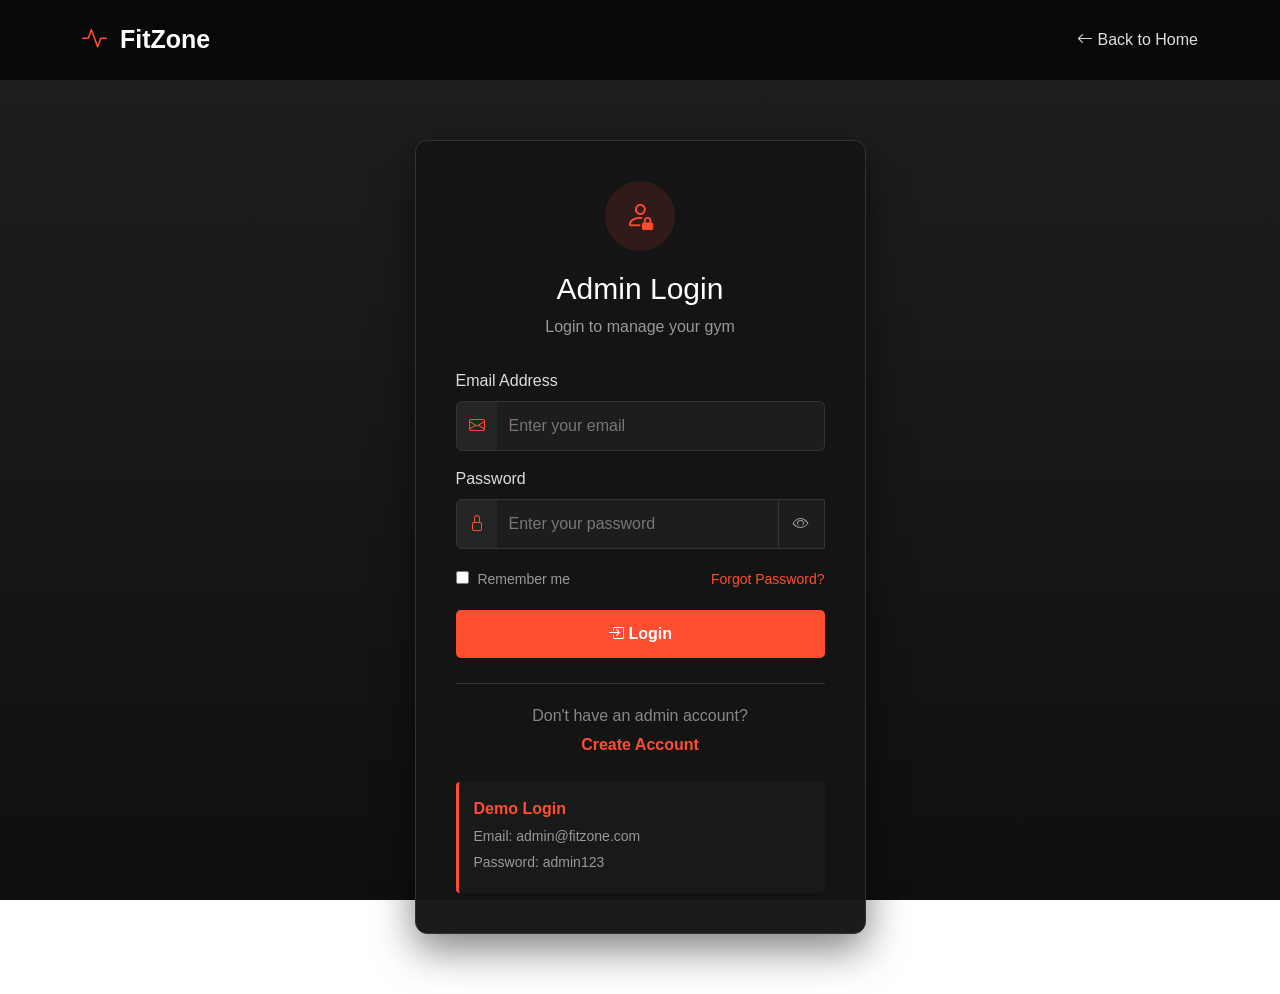
<file: attendance.html>
<!DOCTYPE html>
<html lang="en">

<head>
    <meta charset="UTF-8">
    <meta name="viewport" content="width=device-width, initial-scale=1.0">

    <title>Attendance - FitZone</title>

    <!-- Bootstrap -->
    <link href="https://cdn.jsdelivr.net/npm/bootstrap@5.3.3/dist/css/bootstrap.min.css"
        rel="stylesheet">

    <!-- Bootstrap Icons -->
    <link rel="stylesheet"
        href="https://cdn.jsdelivr.net/npm/bootstrap-icons@1.11.3/font/bootstrap-icons.min.css">

    <!-- Main CSS -->
    <link rel="stylesheet" href="CSS/style.css">
</head>

<body>

    <!-- ==============================
         SIDEBAR
    =============================== -->

    <div class="sidebar" id="sidebar">

        <div class="logo">
            <i class="bi bi-heart-pulse-fill"></i>
            FitZone
        </div>

        <ul class="sidebar-menu">

            <li>
                <a href="dashboard.html">
                    <i class="bi bi-grid-fill"></i>
                    Dashboard
                </a>
            </li>

            <li>
                <a href="members.html">
                    <i class="bi bi-people-fill"></i>
                    Members
                </a>
            </li>

            <li>
                <a href="trainers.html">
                    <i class="bi bi-person-badge-fill"></i>
                    Trainers
                </a>
            </li>

            <li>
                <a href="memberships.html">
                    <i class="bi bi-card-checklist"></i>
                    Memberships
                </a>
            </li>

            <li class="active">
                <a href="attendance.html">
                    <i class="bi bi-calendar-check-fill"></i>
                    Attendance
                </a>
            </li>

            <li>
                <a href="workouts.html">
                    <i class="bi bi-activity"></i>
                    Workout Plans
                </a>
            </li>

            <li>
                <a href="payments.html">
                    <i class="bi bi-credit-card-fill"></i>
                    Payments
                </a>
            </li>

            <li>
                <a href="profile.html">
                    <i class="bi bi-person-circle"></i>
                    Profile
                </a>
            </li>

            <li>
                <a href="settings.html">
                    <i class="bi bi-gear-fill"></i>
                    Settings
                </a>
            </li>

            <li class="logout-item">
                <a href="#" onclick="logout()">
                    <i class="bi bi-box-arrow-right"></i>
                    Logout
                </a>
            </li>

        </ul>

    </div>


    <!-- ==============================
         MAIN CONTENT
    =============================== -->

    <div class="main-content">

        <!-- TOP NAVBAR -->

        <nav class="top-navbar">

            <button class="menu-btn" onclick="toggleSidebar()">
                <i class="bi bi-list"></i>
            </button>

            <div class="page-title">
                Attendance
            </div>

            <div class="top-right">

                <i class="bi bi-bell notification-icon"></i>

                <div class="user-info">

                    <div class="user-avatar">
                        SD
                    </div>

                    <div>
                        <strong>Admin</strong>
                        <small>Gym Manager</small>
                    </div>

                </div>

            </div>

        </nav>


        <!-- PAGE CONTENT -->

        <div class="page-content">

            <!-- PAGE HEADER -->

            <div class="page-header">

                <div>
                    <h2>Attendance Management</h2>
                    <p>Track and manage daily gym attendance.</p>
                </div>

                <button class="btn primary-btn"
                    onclick="openAttendanceModal()">

                    <i class="bi bi-plus-lg"></i>
                    Mark Attendance

                </button>

            </div>


            <!-- ATTENDANCE STATS -->

            <div class="row g-4 mb-4">

                <div class="col-md-3">

                    <div class="stat-card">

                        <div class="stat-icon orange">
                            <i class="bi bi-calendar-check-fill"></i>
                        </div>

                        <div>
                            <h3 id="todayAttendance">0</h3>
                            <p>Today's Attendance</p>
                        </div>

                    </div>

                </div>


                <div class="col-md-3">

                    <div class="stat-card">

                        <div class="stat-icon green">
                            <i class="bi bi-person-check-fill"></i>
                        </div>

                        <div>
                            <h3 id="presentCount">0</h3>
                            <p>Present</p>
                        </div>

                    </div>

                </div>


                <div class="col-md-3">

                    <div class="stat-card">

                        <div class="stat-icon red">
                            <i class="bi bi-person-x-fill"></i>
                        </div>

                        <div>
                            <h3 id="absentCount">0</h3>
                            <p>Absent</p>
                        </div>

                    </div>

                </div>


                <div class="col-md-3">

                    <div class="stat-card">

                        <div class="stat-icon blue">
                            <i class="bi bi-percent"></i>
                        </div>

                        <div>
                            <h3 id="attendancePercentage">0%</h3>
                            <p>Attendance Rate</p>
                        </div>

                    </div>

                </div>

            </div>


            <!-- FILTERS -->

            <div class="content-card mb-4">

                <div class="row g-3">

                    <div class="col-md-4">

                        <label class="form-label">
                            Search Member
                        </label>

                        <div class="search-box">

                            <i class="bi bi-search"></i>

                            <input type="text"
                                id="searchAttendance"
                                placeholder="Search member..."
                                onkeyup="filterAttendance()">

                        </div>

                    </div>


                    <div class="col-md-3">

                        <label class="form-label">
                            Date
                        </label>

                        <input type="date"
                            id="filterDate"
                            class="form-control"
                            onchange="filterAttendance()">

                    </div>


                    <div class="col-md-3">

                        <label class="form-label">
                            Status
                        </label>

                        <select id="filterStatus"
                            class="form-select"
                            onchange="filterAttendance()">

                            <option value="All">
                                All Status
                            </option>

                            <option value="Present">
                                Present
                            </option>

                            <option value="Absent">
                                Absent
                            </option>

                        </select>

                    </div>


                    <div class="col-md-2 d-flex align-items-end">

                        <button class="btn btn-outline-secondary w-100"
                            onclick="resetAttendanceFilters()">

                            <i class="bi bi-arrow-clockwise"></i>
                            Reset

                        </button>

                    </div>

                </div>

            </div>


            <!-- ATTENDANCE TABLE -->

            <div class="content-card">

                <div class="table-responsive">

                    <table class="table attendance-table">

                        <thead>

                            <tr>
                                <th>#</th>
                                <th>Member</th>
                                <th>Date</th>
                                <th>Check In</th>
                                <th>Check Out</th>
                                <th>Status</th>
                                <th>Action</th>
                            </tr>

                        </thead>

                        <tbody id="attendanceTableBody">

                            <!-- Records appear here -->

                        </tbody>

                    </table>

                </div>

            </div>

        </div>

    </div>



    <!-- ==============================
         MARK ATTENDANCE MODAL
    =============================== -->

    <div class="modal fade"
        id="attendanceModal"
        tabindex="-1">

        <div class="modal-dialog">

            <div class="modal-content">

                <div class="modal-header">

                    <h5 class="modal-title">
                        Mark Attendance
                    </h5>

                    <button type="button"
                        class="btn-close"
                        data-bs-dismiss="modal">
                    </button>

                </div>


                <div class="modal-body">

                    <form id="attendanceForm">

                        <!-- MEMBER -->

                        <div class="mb-3">

                            <label class="form-label">
                                Member Name
                            </label>

                            <select id="attendanceMember"
                                class="form-select"
                                required>

                                <option value="">
                                    Select Member
                                </option>

                                <option value="Rahul Kumar">
                                    Rahul Kumar
                                </option>

                                <option value="Priya Sharma">
                                    Priya Sharma
                                </option>

                                <option value="Arjun Reddy">
                                    Arjun Reddy
                                </option>

                                <option value="Sneha Patel">
                                    Sneha Patel
                                </option>

                            </select>

                        </div>


                        <!-- DATE -->

                        <div class="mb-3">

                            <label class="form-label">
                                Date
                            </label>

                            <input type="date"
                                id="attendanceDate"
                                class="form-control"
                                required>

                        </div>


                        <!-- CHECK IN -->

                        <div class="mb-3">

                            <label class="form-label">
                                Check In Time
                            </label>

                            <input type="time"
                                id="checkIn"
                                class="form-control"
                                required>

                        </div>


                        <!-- CHECK OUT -->

                        <div class="mb-3">

                            <label class="form-label">
                                Check Out Time
                            </label>

                            <input type="time"
                                id="checkOut"
                                class="form-control">

                        </div>


                        <!-- STATUS -->

                        <div class="mb-3">

                            <label class="form-label">
                                Status
                            </label>

                            <select id="attendanceStatus"
                                class="form-select"
                                required>

                                <option value="Present">
                                    Present
                                </option>

                                <option value="Absent">
                                    Absent
                                </option>

                            </select>

                        </div>

                    </form>

                </div>


                <div class="modal-footer">

                    <button type="button"
                        class="btn btn-secondary"
                        data-bs-dismiss="modal">

                        Cancel

                    </button>

                    <button type="button"
                        class="btn primary-btn"
                        onclick="saveAttendance()">

                        Save Attendance

                    </button>

                </div>

            </div>

        </div>

    </div>



    <!-- Bootstrap JS -->

    <script src="https://cdn.jsdelivr.net/npm/bootstrap@5.3.3/dist/js/bootstrap.bundle.min.js"></script>


    <!-- ==============================
         JAVASCRIPT
    =============================== -->

    <script>

        /* ========================================
           LOGIN PROTECTION
        ======================================== */

        const isLoggedIn =
            localStorage.getItem("fitzoneLoggedIn");

        if (isLoggedIn !== "true") {
            window.location.href = "login.html";
        }


        /* ========================================
           TODAY'S DATE
        ======================================== */

        function getToday() {

            const date = new Date();

            const year = date.getFullYear();

            const month =
                String(date.getMonth() + 1)
                    .padStart(2, "0");

            const day =
                String(date.getDate())
                    .padStart(2, "0");

            return `${year}-${month}-${day}`;

        }


        /* ========================================
           SAMPLE ATTENDANCE DATA
        ======================================== */

        let attendance =
            JSON.parse(
                localStorage.getItem("fitzoneAttendance")
            ) || [

                {
                    id: 1,
                    member: "Rahul Kumar",
                    date: getToday(),
                    checkIn: "06:45",
                    checkOut: "08:10",
                    status: "Present"
                },

                {
                    id: 2,
                    member: "Priya Sharma",
                    date: getToday(),
                    checkIn: "07:20",
                    checkOut: "08:30",
                    status: "Present"
                },

                {
                    id: 3,
                    member: "Arjun Reddy",
                    date: getToday(),
                    checkIn: "-",
                    checkOut: "-",
                    status: "Absent"
                },

                {
                    id: 4,
                    member: "Sneha Patel",
                    date: getToday(),
                    checkIn: "08:15",
                    checkOut: "09:20",
                    status: "Present"
                }

            ];


        localStorage.setItem(
            "fitzoneAttendance",
            JSON.stringify(attendance)
        );


        /* ========================================
           DISPLAY ATTENDANCE
        ======================================== */

        function displayAttendance(data = attendance) {

            const tableBody =
                document.getElementById(
                    "attendanceTableBody"
                );

            tableBody.innerHTML = "";


            if (data.length === 0) {

                tableBody.innerHTML = `

                    <tr>

                        <td colspan="7">

                            <div class="empty-state">

                                <i class="bi bi-calendar-x"></i>

                                <h4>No attendance records found</h4>

                                <p>
                                    Try changing your filters
                                    or mark new attendance.
                                </p>

                            </div>

                        </td>

                    </tr>

                `;

                updateAttendanceStats(data);

                return;
            }


            data.forEach((record, index) => {

                const statusClass =
                    record.status === "Present"
                        ? "present-badge"
                        : "absent-badge";


                tableBody.innerHTML += `

                    <tr>

                        <td>
                            ${index + 1}
                        </td>

                        <td>

                            <div class="member-name-cell">

                                <div class="small-avatar">
                                    ${record.member
                                        .charAt(0)
                                        .toUpperCase()}
                                </div>

                                <strong>
                                    ${escapeHTML(record.member)}
                                </strong>

                            </div>

                        </td>

                        <td>
                            ${formatDate(record.date)}
                        </td>

                        <td>
                            ${record.checkIn}
                        </td>

                        <td>
                            ${record.checkOut}
                        </td>

                        <td>

                            <span class="attendance-status ${statusClass}">
                                ${record.status}
                            </span>

                        </td>

                        <td>

                            <button
                                class="btn btn-sm btn-outline-danger"
                                onclick="deleteAttendance(${record.id})">

                                <i class="bi bi-trash"></i>

                            </button>

                        </td>

                    </tr>

                `;

            });


            updateAttendanceStats(data);

        }


        /* ========================================
           UPDATE ATTENDANCE STATS
        ======================================== */

        function updateAttendanceStats(data) {

            const today =
                getToday();


            const todayRecords =
                attendance.filter(
                    record => record.date === today
                );


            const present =
                todayRecords.filter(
                    record => record.status === "Present"
                ).length;


            const absent =
                todayRecords.filter(
                    record => record.status === "Absent"
                ).length;


            const total =
                present + absent;


            let percentage = 0;


            if (total > 0) {

                percentage =
                    Math.round(
                        (present / total) * 100
                    );

            }


            document.getElementById(
                "todayAttendance"
            ).textContent =
                total;


            document.getElementById(
                "presentCount"
            ).textContent =
                present;


            document.getElementById(
                "absentCount"
            ).textContent =
                absent;


            document.getElementById(
                "attendancePercentage"
            ).textContent =
                percentage + "%";

        }


        /* ========================================
           OPEN ATTENDANCE MODAL
        ======================================== */

        function openAttendanceModal() {

            document
                .getElementById("attendanceForm")
                .reset();


            document
                .getElementById("attendanceDate")
                .value =
                getToday();


            const now =
                new Date();


            const hours =
                String(now.getHours())
                    .padStart(2, "0");


            const minutes =
                String(now.getMinutes())
                    .padStart(2, "0");


            document
                .getElementById("checkIn")
                .value =
                `${hours}:${minutes}`;


            const modal =
                new bootstrap.Modal(
                    document.getElementById(
                        "attendanceModal"
                    )
                );

            modal.show();

        }


        /* ========================================
           SAVE ATTENDANCE
        ======================================== */

        function saveAttendance() {

            const form =
                document.getElementById(
                    "attendanceForm"
                );


            if (!form.checkValidity()) {

                form.reportValidity();

                return;

            }


            const member =
                document.getElementById(
                    "attendanceMember"
                ).value;


            const date =
                document.getElementById(
                    "attendanceDate"
                ).value;


            const checkIn =
                document.getElementById(
                    "checkIn"
                ).value;


            const checkOut =
                document.getElementById(
                    "checkOut"
                ).value || "-";


            const status =
                document.getElementById(
                    "attendanceStatus"
                ).value;


            /* Prevent duplicate attendance */

            const existing =
                attendance.find(
                    record =>
                        record.member === member &&
                        record.date === date
                );


            if (existing) {

                alert(
                    "Attendance for this member on this date already exists."
                );

                return;

            }


            const newRecord = {

                id: Date.now(),

                member: member,

                date: date,

                checkIn:
                    status === "Present"
                        ? checkIn
                        : "-",

                checkOut:
                    status === "Present"
                        ? checkOut
                        : "-",

                status: status

            };


            attendance.push(newRecord);


            localStorage.setItem(
                "fitzoneAttendance",
                JSON.stringify(attendance)
            );


            displayAttendance();


            const modal =
                bootstrap.Modal.getInstance(
                    document.getElementById(
                        "attendanceModal"
                    )
                );

            modal.hide();

        }


        /* ========================================
           DELETE ATTENDANCE
        ======================================== */

        function deleteAttendance(id) {

            const record =
                attendance.find(
                    item => item.id === id
                );


            if (!record) {
                return;
            }


            const confirmDelete =
                confirm(
                    "Delete this attendance record?"
                );


            if (!confirmDelete) {
                return;
            }


            attendance =
                attendance.filter(
                    item => item.id !== id
                );


            localStorage.setItem(
                "fitzoneAttendance",
                JSON.stringify(attendance)
            );


            filterAttendance();

        }


        /* ========================================
           FILTER ATTENDANCE
        ======================================== */

        function filterAttendance() {

            const search =
                document.getElementById(
                    "searchAttendance"
                ).value
                    .toLowerCase()
                    .trim();


            const date =
                document.getElementById(
                    "filterDate"
                ).value;


            const status =
                document.getElementById(
                    "filterStatus"
                ).value;


            const filtered =
                attendance.filter(record => {

                    const matchesName =
                        record.member
                            .toLowerCase()
                            .includes(search);


                    const matchesDate =
                        date === "" ||
                        record.date === date;


                    const matchesStatus =
                        status === "All" ||
                        record.status === status;


                    return (
                        matchesName &&
                        matchesDate &&
                        matchesStatus
                    );

                });


            displayAttendance(filtered);

        }


        /* ========================================
           RESET FILTERS
        ======================================== */

        function resetAttendanceFilters() {

            document.getElementById(
                "searchAttendance"
            ).value = "";


            document.getElementById(
                "filterDate"
            ).value = "";


            document.getElementById(
                "filterStatus"
            ).value = "All";


            displayAttendance();

        }


        /* ========================================
           FORMAT DATE
        ======================================== */

        function formatDate(dateString) {

            if (!dateString) {
                return "-";
            }


            const parts =
                dateString.split("-");


            return `${parts[2]}-${parts[1]}-${parts[0]}`;

        }


        /* ========================================
           ESCAPE HTML
        ======================================== */

        function escapeHTML(value) {

            return String(value)
                .replace(/&/g, "&amp;")
                .replace(/</g, "&lt;")
                .replace(/>/g, "&gt;")
                .replace(/"/g, "&quot;")
                .replace(/'/g, "&#039;");

        }


        /* ========================================
           SIDEBAR TOGGLE
        ======================================== */

        function toggleSidebar() {

            document
                .getElementById("sidebar")
                .classList.toggle("collapsed");

        }


        /* ========================================
           LOGOUT
        ======================================== */

        function logout() {

            localStorage.removeItem(
                "fitzoneLoggedIn"
            );

            window.location.href =
                "login.html";

        }


        /* ========================================
           LOAD PAGE
        ======================================== */

        displayAttendance();

    </script>

</body>

</html>
</file>
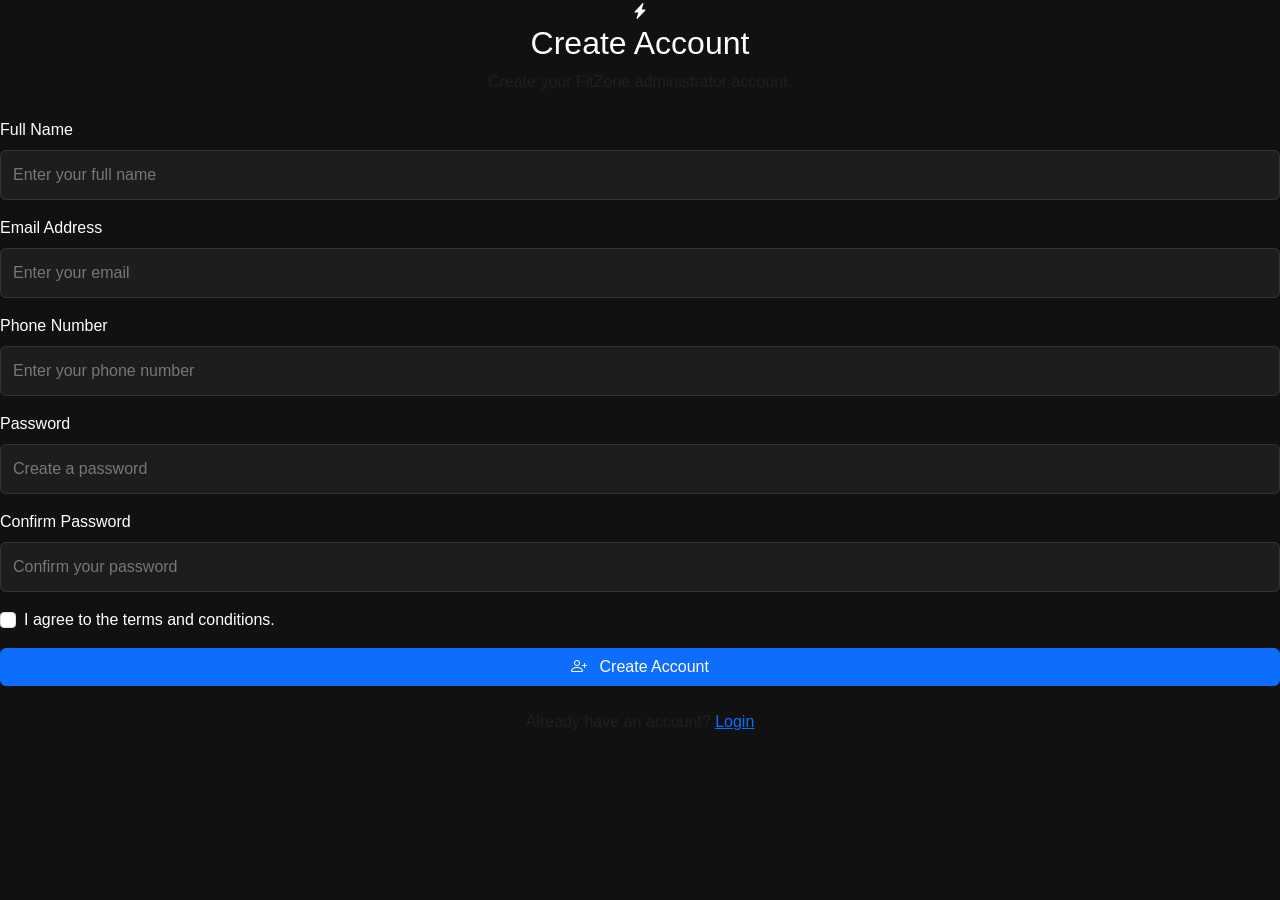
<file: create-account.html>
<!DOCTYPE html>
<html lang="en">

<head>

    <meta charset="UTF-8">
    <meta name="viewport" content="width=device-width, initial-scale=1.0">

    <title>Create Account - FitZone</title>

    <link href="https://cdn.jsdelivr.net/npm/bootstrap@5.3.3/dist/css/bootstrap.min.css"
          rel="stylesheet">

    <link rel="stylesheet"
          href="https://cdn.jsdelivr.net/npm/bootstrap-icons@1.11.3/font/bootstrap-icons.min.css">

    <link rel="stylesheet" href="CSS/style.css">

</head>


<body>

<div class="auth-page">

    <div class="auth-card">

        <div class="text-center mb-4">

            <div class="auth-logo">
                <i class="bi bi-lightning-charge-fill"></i>
            </div>

            <h2>Create Account</h2>

            <p class="text-muted">
                Create your FitZone administrator account.
            </p>

        </div>


        <form id="createAccountForm">


            <!-- Full Name -->

            <div class="mb-3">

                <label class="form-label">
                    Full Name
                </label>

                <input
                    type="text"
                    id="name"
                    class="form-control"
                    placeholder="Enter your full name"
                    required
                >

            </div>


            <!-- Email -->

            <div class="mb-3">

                <label class="form-label">
                    Email Address
                </label>

                <input
                    type="email"
                    id="email"
                    class="form-control"
                    placeholder="Enter your email"
                    required
                >

            </div>


            <!-- Phone -->

            <div class="mb-3">

                <label class="form-label">
                    Phone Number
                </label>

                <input
                    type="tel"
                    id="phone"
                    class="form-control"
                    placeholder="Enter your phone number"
                    required
                >

            </div>


            <!-- Password -->

            <div class="mb-3">

                <label class="form-label">
                    Password
                </label>

                <input
                    type="password"
                    id="password"
                    class="form-control"
                    placeholder="Create a password"
                    required
                >

            </div>


            <!-- Confirm Password -->

            <div class="mb-3">

                <label class="form-label">
                    Confirm Password
                </label>

                <input
                    type="password"
                    id="confirmPassword"
                    class="form-control"
                    placeholder="Confirm your password"
                    required
                >

            </div>


            <!-- Terms -->

            <div class="form-check mb-3">

                <input
                    type="checkbox"
                    class="form-check-input"
                    id="terms"
                    required
                >

                <label class="form-check-label" for="terms">

                    I agree to the terms and conditions.

                </label>

            </div>


            <!-- Button -->

            <button
                type="submit"
                class="btn btn-primary w-100">

                <i class="bi bi-person-plus me-2"></i>

                Create Account

            </button>

        </form>


        <div id="accountMessage"
             class="alert mt-3 d-none">
        </div>


        <div class="text-center mt-4">

            <span class="text-muted">
                Already have an account?
            </span>

            <a href="login.html" class="auth-link">
                Login
            </a>

        </div>

    </div>

</div>


<script>

document.getElementById("createAccountForm").addEventListener("submit", function(event) {

    event.preventDefault();


    const name =
        document.getElementById("name").value.trim();

    const email =
        document.getElementById("email").value.trim();

    const phone =
        document.getElementById("phone").value.trim();

    const password =
        document.getElementById("password").value;

    const confirmPassword =
        document.getElementById("confirmPassword").value;

    const message =
        document.getElementById("accountMessage");


    // Check password

    if (password !== confirmPassword) {

        message.className =
            "alert alert-danger mt-3";

        message.innerHTML =
            "<i class='bi bi-exclamation-circle me-2'></i>" +
            "Passwords do not match.";

        return;
    }


    // Save account details

    localStorage.setItem(
        "fitzoneAdminName",
        name
    );

    localStorage.setItem(
        "fitzoneAdminEmail",
        email
    );

    localStorage.setItem(
        "fitzoneAdminPhone",
        phone
    );

    localStorage.setItem(
        "fitzoneAdminPassword",
        password
    );


    // Success message

    message.className =
        "alert alert-success mt-3";

    message.innerHTML =
        "<i class='bi bi-check-circle me-2'></i>" +
        "Account created successfully! Redirecting to login...";


    // Go to login page

    setTimeout(function() {

        window.location.href = "login.html";

    }, 1500);

});

</script>

</body>

</html>
</file>
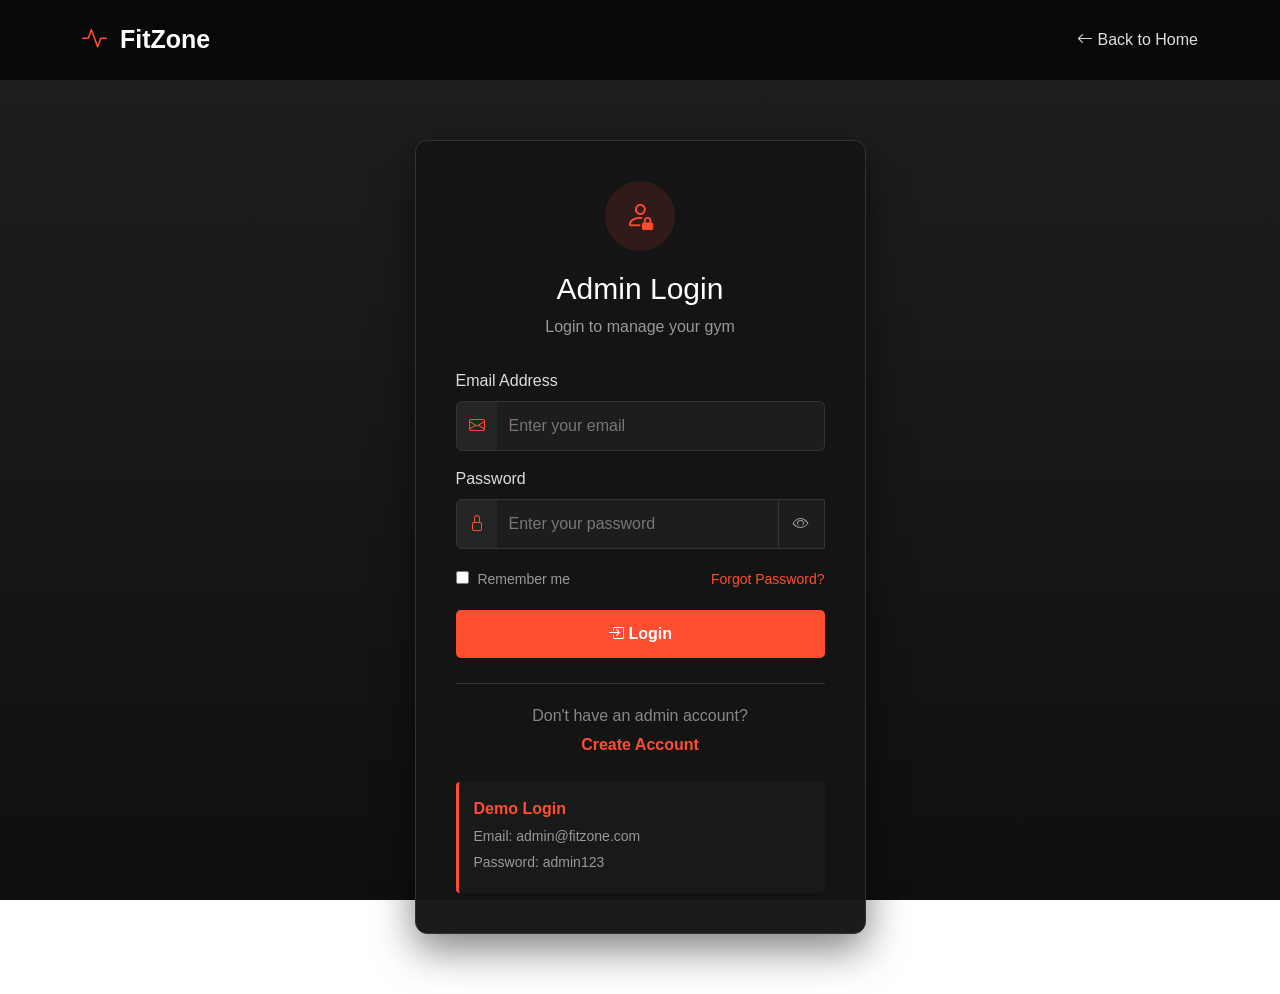
<file: dashboard.html>
<!DOCTYPE html>
<html lang="en">

<head>

    <meta charset="UTF-8">

    <meta name="viewport" content="width=device-width, initial-scale=1.0">

    <title>Dashboard - FitZone</title>

    <!-- Bootstrap CSS -->
    <link
        href="https://cdn.jsdelivr.net/npm/bootstrap@5.3.3/dist/css/bootstrap.min.css"
        rel="stylesheet"
    >

    <!-- Bootstrap Icons -->
    <link
        rel="stylesheet"
        href="https://cdn.jsdelivr.net/npm/bootstrap-icons@1.11.3/font/bootstrap-icons.min.css"
    >

    <!-- Custom CSS -->
    <link rel="stylesheet" href="CSS/style.css">

</head>


<body class="dashboard-page">


<!-- ========================================
     SIDEBAR
======================================== -->

<div class="sidebar" id="sidebar">


    <!-- Logo -->

    <div class="sidebar-logo">

        <a href="dashboard.html">

            <i class="bi bi-activity"></i>

            FitZone

        </a>

    </div>


    <!-- Admin Profile -->

    <div class="admin-profile">

        <div class="admin-avatar">

            <i class="bi bi-person"></i>

        </div>

        <div>

            <h6>Admin</h6>

            <small>Administrator</small>

        </div>

    </div>


    <!-- Navigation -->

    <ul class="sidebar-menu">


        <li class="active">

            <a href="dashboard.html">

                <i class="bi bi-grid-1x2-fill"></i>

                Dashboard

            </a>

        </li>


        <li>

            <a href="members.html">

                <i class="bi bi-people-fill"></i>

                Members

            </a>

        </li>


        <li>

            <a href="trainers.html">

                <i class="bi bi-person-badge-fill"></i>

                Trainers

            </a>

        </li>


        <li>

            <a href="memberships.html">

                <i class="bi bi-card-checklist"></i>

                Memberships

            </a>

        </li>


        <li>

            <a href="attendance.html">

                <i class="bi bi-calendar-check-fill"></i>

                Attendance

            </a>

        </li>


        <li>

            <a href="workouts.html">

                <i class="bi bi-lightning-charge-fill"></i>

                Workout Plans

            </a>

        </li>


        <li>

            <a href="payments.html">

                <i class="bi bi-credit-card-fill"></i>

                Payments

            </a>

        </li>


        <li class="menu-divider"></li>


        <li>

            <a href="profile.html">

                <i class="bi bi-person-circle"></i>

                My Profile

            </a>

        </li>


        <li>

            <a href="settings.html">

                <i class="bi bi-gear-fill"></i>

                Settings

            </a>

        </li>


        <li>

            <a href="#" id="logoutBtn">

                <i class="bi bi-box-arrow-left"></i>

                Logout

            </a>

        </li>


    </ul>


</div>



<!-- ========================================
     MAIN CONTENT
======================================== -->

<div class="dashboard-main">


    <!-- ====================================
         TOP NAVBAR
    ==================================== -->

    <header class="dashboard-navbar">


        <div class="dashboard-left">

            <button
                class="sidebar-toggle"
                id="sidebarToggle"
            >

                <i class="bi bi-list"></i>

            </button>


            <div>

                <h5>Dashboard</h5>

                <small>
                    Gym Management System
                </small>

            </div>

        </div>


        <div class="dashboard-right">


            <!-- Notification -->

            <button class="dashboard-icon-btn">

                <i class="bi bi-bell"></i>

                <span class="notification-dot"></span>

            </button>


            <!-- Admin -->

            <div class="dashboard-user">

                <div class="user-avatar">

                    <i class="bi bi-person"></i>

                </div>

                <div class="user-details">

                    <strong>Admin</strong>

                    <small>Administrator</small>

                </div>

            </div>


        </div>


    </header>



    <!-- ====================================
         DASHBOARD CONTENT
    ==================================== -->

    <main class="dashboard-content">


        <!-- Welcome -->

        <div class="welcome-box">

            <div>

                <span>WELCOME BACK!</span>

                <h2>
                    Hello, Admin 👋
                </h2>

                <p>
                    Here's what's happening at FitZone today.
                </p>

            </div>


            <div class="welcome-icon">

                <i class="bi bi-activity"></i>

            </div>

        </div>



        <!-- =================================
             STATISTICS
        ================================= -->

        <div class="row g-4 mt-1">


            <!-- Members -->

            <div class="col-xl-3 col-md-6">

                <div class="stat-card">

                    <div class="stat-icon members-icon">

                        <i class="bi bi-people-fill"></i>

                    </div>

                    <div class="stat-info">

                        <span>Total Members</span>

                        <h3>248</h3>

                        <small class="positive">

                            <i class="bi bi-arrow-up"></i>

                            12% this month

                        </small>

                    </div>

                </div>

            </div>


            <!-- Active Memberships -->

            <div class="col-xl-3 col-md-6">

                <div class="stat-card">

                    <div class="stat-icon membership-icon">

                        <i class="bi bi-card-checklist"></i>

                    </div>

                    <div class="stat-info">

                        <span>Active Memberships</span>

                        <h3>196</h3>

                        <small class="positive">

                            <i class="bi bi-arrow-up"></i>

                            8% this month

                        </small>

                    </div>

                </div>

            </div>


            <!-- Trainers -->

            <div class="col-xl-3 col-md-6">

                <div class="stat-card">

                    <div class="stat-icon trainer-icon">

                        <i class="bi bi-person-badge-fill"></i>

                    </div>

                    <div class="stat-info">

                        <span>Total Trainers</span>

                        <h3>12</h3>

                        <small class="positive">

                            <i class="bi bi-arrow-up"></i>

                            2 new trainers

                        </small>

                    </div>

                </div>

            </div>


            <!-- Revenue -->

            <div class="col-xl-3 col-md-6">

                <div class="stat-card">

                    <div class="stat-icon revenue-icon">

                        <i class="bi bi-currency-rupee"></i>

                    </div>

                    <div class="stat-info">

                        <span>Monthly Revenue</span>

                        <h3>₹1.84L</h3>

                        <small class="positive">

                            <i class="bi bi-arrow-up"></i>

                            15% this month

                        </small>

                    </div>

                </div>

            </div>


        </div>



        <!-- =================================
             ATTENDANCE + QUICK ACTIONS
        ================================= -->

        <div class="row g-4 mt-1">


            <!-- Today's Attendance -->

            <div class="col-lg-8">

                <div class="dashboard-card">


                    <div class="card-heading">

                        <div>

                            <h4>Today's Attendance</h4>

                            <p>
                                Member attendance overview
                            </p>

                        </div>

                        <a href="attendance.html">
                            View All
                        </a>

                    </div>


                    <div class="attendance-overview">


                        <div class="attendance-circle">

                            <div>

                                <strong>86%</strong>

                                <span>Present</span>

                            </div>

                        </div>


                        <div class="attendance-stats">


                            <div class="attendance-item">

                                <span class="attendance-dot present"></span>

                                <div>

                                    <strong>213</strong>

                                    <small>Present</small>

                                </div>

                            </div>


                            <div class="attendance-item">

                                <span class="attendance-dot absent"></span>

                                <div>

                                    <strong>35</strong>

                                    <small>Absent</small>

                                </div>

                            </div>


                            <div class="attendance-item">

                                <span class="attendance-dot late"></span>

                                <div>

                                    <strong>18</strong>

                                    <small>Late</small>

                                </div>

                            </div>


                        </div>

                    </div>


                </div>

            </div>



            <!-- Quick Actions -->

            <div class="col-lg-4">

                <div class="dashboard-card quick-card">


                    <div class="card-heading">

                        <div>

                            <h4>Quick Actions</h4>

                            <p>Common tasks</p>

                        </div>

                    </div>


                    <div class="quick-actions">


                        <a href="members.html" class="quick-action">

                            <span>

                                <i class="bi bi-person-plus-fill"></i>

                            </span>

                            <div>

                                <strong>Add Member</strong>

                                <small>Register new member</small>

                            </div>

                            <i class="bi bi-chevron-right"></i>

                        </a>


                        <a href="trainers.html" class="quick-action">

                            <span>

                                <i class="bi bi-person-badge-fill"></i>

                            </span>

                            <div>

                                <strong>Add Trainer</strong>

                                <small>Register new trainer</small>

                            </div>

                            <i class="bi bi-chevron-right"></i>

                        </a>


                        <a href="attendance.html" class="quick-action">

                            <span>

                                <i class="bi bi-calendar-check-fill"></i>

                            </span>

                            <div>

                                <strong>Mark Attendance</strong>

                                <small>Record today's attendance</small>

                            </div>

                            <i class="bi bi-chevron-right"></i>

                        </a>


                    </div>


                </div>

            </div>


        </div>



        <!-- =================================
             RECENT ACTIVITIES
        ================================= -->

        <div class="row g-4 mt-1">


            <div class="col-lg-8">

                <div class="dashboard-card">


                    <div class="card-heading">

                        <div>

                            <h4>Recent Activities</h4>

                            <p>
                                Latest updates from your gym
                            </p>

                        </div>

                        <a href="#">
                            View All
                        </a>

                    </div>


                    <div class="activity-list">


                        <!-- Activity 1 -->

                        <div class="activity-item">

                            <div class="activity-icon member-activity">

                                <i class="bi bi-person-plus-fill"></i>

                            </div>

                            <div class="activity-content">

                                <strong>
                                    New member registered
                                </strong>

                                <p>
                                    Rahul Kumar joined the Premium
                                    membership.
                                </p>

                                <small>
                                    10 minutes ago
                                </small>

                            </div>

                        </div>


                        <!-- Activity 2 -->

                        <div class="activity-item">

                            <div class="activity-icon payment-activity">

                                <i class="bi bi-credit-card-fill"></i>

                            </div>

                            <div class="activity-content">

                                <strong>
                                    Payment received
                                </strong>

                                <p>
                                    Priya Sharma paid ₹1,499 for
                                    Standard membership.
                                </p>

                                <small>
                                    35 minutes ago
                                </small>

                            </div>

                        </div>


                        <!-- Activity 3 -->

                        <div class="activity-item">

                            <div class="activity-icon trainer-activity">

                                <i class="bi bi-person-badge-fill"></i>

                            </div>

                            <div class="activity-content">

                                <strong>
                                    New trainer added
                                </strong>

                                <p>
                                    Mike Anderson joined as a
                                    Strength Trainer.
                                </p>

                                <small>
                                    1 hour ago
                                </small>

                            </div>

                        </div>


                        <!-- Activity 4 -->

                        <div class="activity-item">

                            <div class="activity-icon workout-activity">

                                <i class="bi bi-lightning-charge-fill"></i>

                            </div>

                            <div class="activity-content">

                                <strong>
                                    Workout plan assigned
                                </strong>

                                <p>
                                    Weight Loss Beginner plan was
                                    assigned to Arjun.
                                </p>

                                <small>
                                    2 hours ago
                                </small>

                            </div>

                        </div>


                    </div>


                </div>

            </div>



            <!-- Membership Summary -->

            <div class="col-lg-4">

                <div class="dashboard-card">


                    <div class="card-heading">

                        <div>

                            <h4>Membership Summary</h4>

                            <p>
                                Current memberships
                            </p>

                        </div>

                    </div>


                    <div class="membership-summary">


                        <div class="summary-item">

                            <div>

                                <span class="summary-dot basic"></span>

                                Basic

                            </div>

                            <strong>72</strong>

                        </div>


                        <div class="summary-progress">

                            <div
                                class="progress-bar basic-progress"
                                style="width: 37%;">
                            </div>

                        </div>


                        <div class="summary-item">

                            <div>

                                <span class="summary-dot standard"></span>

                                Standard

                            </div>

                            <strong>84</strong>

                        </div>


                        <div class="summary-progress">

                            <div
                                class="progress-bar standard-progress"
                                style="width: 48%;">
                            </div>

                        </div>


                        <div class="summary-item">

                            <div>

                                <span class="summary-dot premium"></span>

                                Premium

                            </div>

                            <strong>40</strong>

                        </div>


                        <div class="summary-progress">

                            <div
                                class="progress-bar premium-progress"
                                style="width: 25%;">
                            </div>

                        </div>


                    </div>


                    <a
                        href="memberships.html"
                        class="view-plans-btn"
                    >
                        Manage Memberships
                    </a>


                </div>

            </div>


        </div>


    </main>


</div>



<!-- ========================================
     DASHBOARD JAVASCRIPT
======================================== -->

<script>

    // ----------------------------------------
    // PROTECT DASHBOARD
    // ----------------------------------------

    const isLoggedIn =
        localStorage.getItem("fitzoneLoggedIn");

    if (isLoggedIn !== "true") {

        window.location.href = "login.html";

    }



    // ----------------------------------------
    // SIDEBAR TOGGLE
    // ----------------------------------------

    const sidebar =
        document.getElementById("sidebar");

    const sidebarToggle =
        document.getElementById("sidebarToggle");


    sidebarToggle.addEventListener("click", function() {

        sidebar.classList.toggle("show");

    });



    // ----------------------------------------
    // LOGOUT
    // ----------------------------------------

    document
        .getElementById("logoutBtn")
        .addEventListener("click", function(event) {

            event.preventDefault();

            localStorage.removeItem("fitzoneLoggedIn");

            window.location.href = "login.html";

        });

</script>


</body>

</html>
</file>
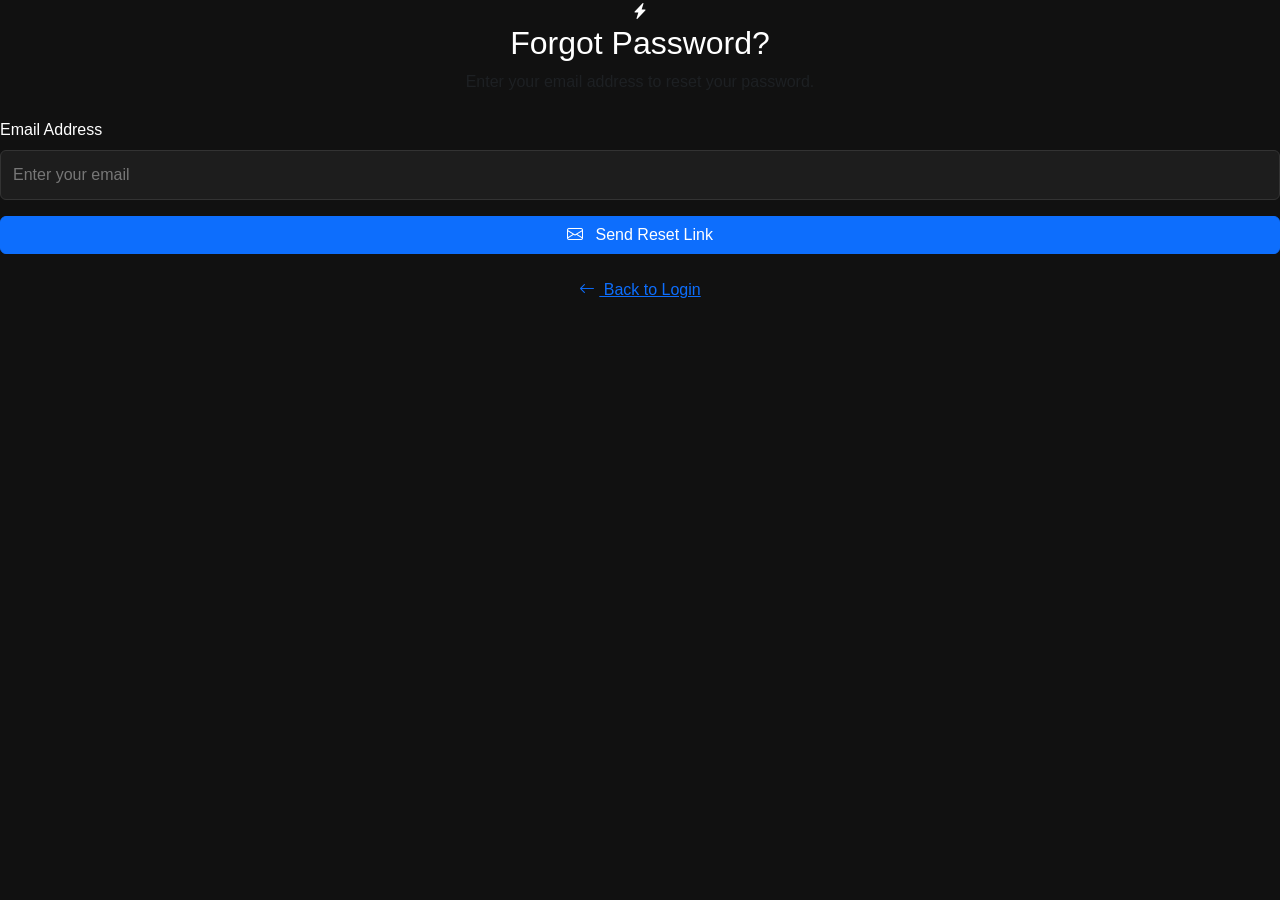
<file: forgot-password.html>
<!DOCTYPE html>
<html lang="en">

<head>
    <meta charset="UTF-8">
    <meta name="viewport" content="width=device-width, initial-scale=1.0">

    <title>Forgot Password - FitZone</title>

    <link href="https://cdn.jsdelivr.net/npm/bootstrap@5.3.3/dist/css/bootstrap.min.css" rel="stylesheet">

    <link rel="stylesheet"
          href="https://cdn.jsdelivr.net/npm/bootstrap-icons@1.11.3/font/bootstrap-icons.min.css">

    <link rel="stylesheet" href="CSS/style.css">
</head>

<body>

<div class="auth-page">

    <div class="auth-card">

        <div class="text-center mb-4">

            <div class="auth-logo">
                <i class="bi bi-lightning-charge-fill"></i>
            </div>

            <h2>Forgot Password?</h2>

            <p class="text-muted">
                Enter your email address to reset your password.
            </p>

        </div>


        <form id="forgotPasswordForm">

            <div class="mb-3">

                <label class="form-label">
                    Email Address
                </label>

                <input
                    type="email"
                    id="resetEmail"
                    class="form-control"
                    placeholder="Enter your email"
                    required
                >

            </div>


            <button type="submit" class="btn btn-primary w-100">

                <i class="bi bi-envelope me-2"></i>

                Send Reset Link

            </button>

        </form>


        <div id="resetMessage"
             class="alert mt-3 d-none">
        </div>


        <div class="text-center mt-4">

            <a href="login.html" class="auth-link">

                <i class="bi bi-arrow-left me-1"></i>

                Back to Login

            </a>

        </div>

    </div>

</div>


<script>

document.getElementById("forgotPasswordForm").addEventListener("submit", function(event) {

    event.preventDefault();

    const email =
        document.getElementById("resetEmail").value.trim();

    const savedEmail =
        localStorage.getItem("fitzoneAdminEmail") ||
        "admin@fitzone.com";

    const message =
        document.getElementById("resetMessage");


    if (email.toLowerCase() === savedEmail.toLowerCase()) {

        message.className = "alert alert-success mt-3";

        message.innerHTML =
            "<i class='bi bi-check-circle me-2'></i>" +
            "Password reset instructions have been sent successfully.";

    } else {

        message.className = "alert alert-danger mt-3";

        message.innerHTML =
            "<i class='bi bi-exclamation-circle me-2'></i>" +
            "No account found with this email address.";

    }

});

</script>

</body>

</html>
</file>
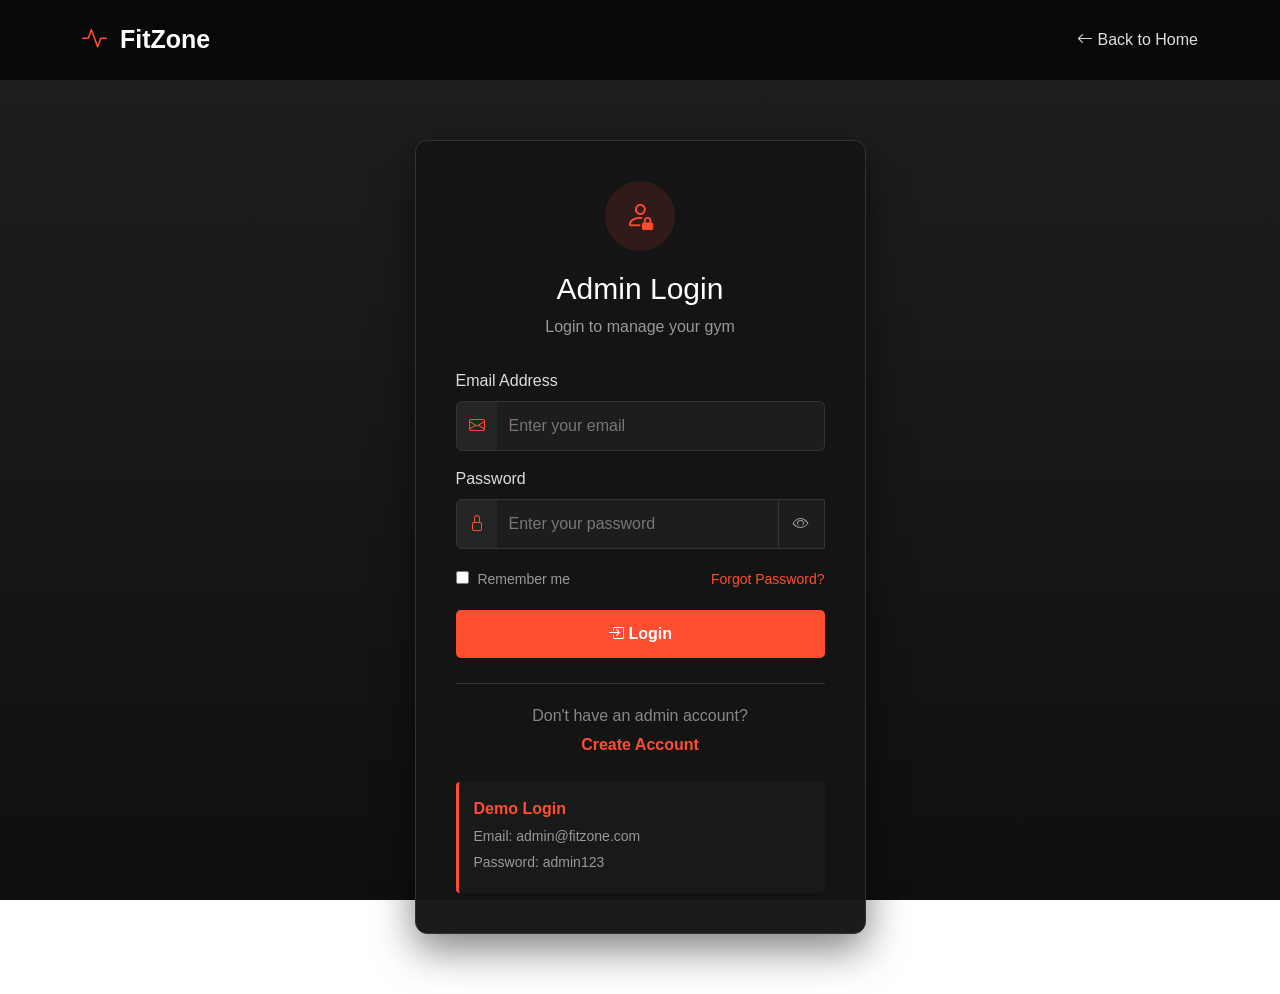
<file: login.html>
<!DOCTYPE html>
<html lang="en">

<head>

    <meta charset="UTF-8">

    <meta name="viewport" content="width=device-width, initial-scale=1.0">

    <title>Admin Login - FitZone</title>

    <!-- Bootstrap CSS -->
    <link
        href="https://cdn.jsdelivr.net/npm/bootstrap@5.3.3/dist/css/bootstrap.min.css"
        rel="stylesheet"
    >

    <!-- Bootstrap Icons -->
    <link
        rel="stylesheet"
        href="https://cdn.jsdelivr.net/npm/bootstrap-icons@1.11.3/font/bootstrap-icons.min.css"
    >

    <!-- Custom CSS -->
    <link rel="stylesheet" href="CSS/style.css">

</head>


<body class="login-page">


<!-- =========================
     LOGIN NAVBAR
========================= -->

<nav class="navbar navbar-dark">

    <div class="container">

        <a class="navbar-brand" href="index.html">

            <i class="bi bi-activity"></i>

            FitZone

        </a>

        <a href="index.html" class="back-home">

            <i class="bi bi-arrow-left"></i>

            Back to Home

        </a>

    </div>

</nav>



<!-- =========================
     LOGIN SECTION
========================= -->

<section class="login-section">

    <div class="container">

        <div class="row justify-content-center align-items-center">

            <div class="col-md-8 col-lg-5">


                <div class="login-card">


                    <!-- Login Icon -->

                    <div class="login-icon">

                        <i class="bi bi-person-lock"></i>

                    </div>


                    <div class="text-center">

                        <h2>Admin Login</h2>

                        <p class="login-subtitle">
                            Login to manage your gym
                        </p>

                    </div>


                    <!-- Login Form -->

                    <form id="loginForm">


                        <!-- Email -->

                        <div class="mb-3">

                            <label for="email">
                                Email Address
                            </label>

                            <div class="input-group">

                                <span class="input-group-text">

                                    <i class="bi bi-envelope"></i>

                                </span>

                                <input
                                    type="email"
                                    id="email"
                                    class="form-control"
                                    placeholder="Enter your email"
                                    required
                                >

                            </div>

                        </div>


                        <!-- Password -->

                        <div class="mb-3">

                            <label for="password">
                                Password
                            </label>

                            <div class="input-group">

                                <span class="input-group-text">

                                    <i class="bi bi-lock"></i>

                                </span>

                                <input
                                    type="password"
                                    id="password"
                                    class="form-control"
                                    placeholder="Enter your password"
                                    required
                                >

                                <button
                                    type="button"
                                    class="password-btn"
                                    id="togglePassword"
                                >

                                    <i class="bi bi-eye"></i>

                                </button>

                            </div>

                        </div>


                        <!-- Remember / Forgot -->

                        <div class="login-options">

                            <div>

                                <input
                                    type="checkbox"
                                    id="remember"
                                >

                                <label for="remember">
                                    Remember me
                                </label>

                            </div>


                            <a href="forgot-password.html">
                                Forgot Password?
                            </a>

                        </div>


                        <!-- Login Button -->

                        <button
                            type="submit"
                            class="btn login-submit"
                        >

                            <i class="bi bi-box-arrow-in-right"></i>

                            Login

                        </button>


                    </form>


                    <!-- Signup -->

                    <div class="signup-link">

                        <p>
                            Don't have an admin account?
                        </p>

                        <a href="create-account.html">
                            Create Account
                        </a>

                    </div>


                    <!-- Demo Login Information -->

                    <div class="demo-login">

                        <strong>Demo Login</strong>

                        <p>
                            Email: admin@fitzone.com
                        </p>

                        <p>
                            Password: admin123
                        </p>

                    </div>


                </div>

            </div>

        </div>

    </div>

</section>



<!-- =========================
     LOGIN JAVASCRIPT
========================= -->

<script>

    // Show / Hide Password

    const togglePassword =
        document.getElementById("togglePassword");

    const password =
        document.getElementById("password");


    togglePassword.addEventListener("click", function() {

        if (password.type === "password") {

            password.type = "text";

            this.innerHTML =
                '<i class="bi bi-eye-slash"></i>';

        } else {

            password.type = "password";

            this.innerHTML =
                '<i class="bi bi-eye"></i>';

        }

    });



    // Login Form

    document
        .getElementById("loginForm")
        .addEventListener("submit", function(event) {

            event.preventDefault();


            const email =
                document.getElementById("email").value.trim();

            const passwordValue =
                document.getElementById("password").value.trim();


            // Demo login

            if (
                email === "admin@fitzone.com" &&
                passwordValue === "admin123"
            ) {

                localStorage.setItem(
                    "fitzoneLoggedIn",
                    "true"
                );

                window.location.href =
                    "dashboard.html";

            } else {

                alert(
                    "Invalid email or password.\n\nUse:\nadmin@fitzone.com\nadmin123"
                );

            }

        });

</script>


</body>

</html>
</file>
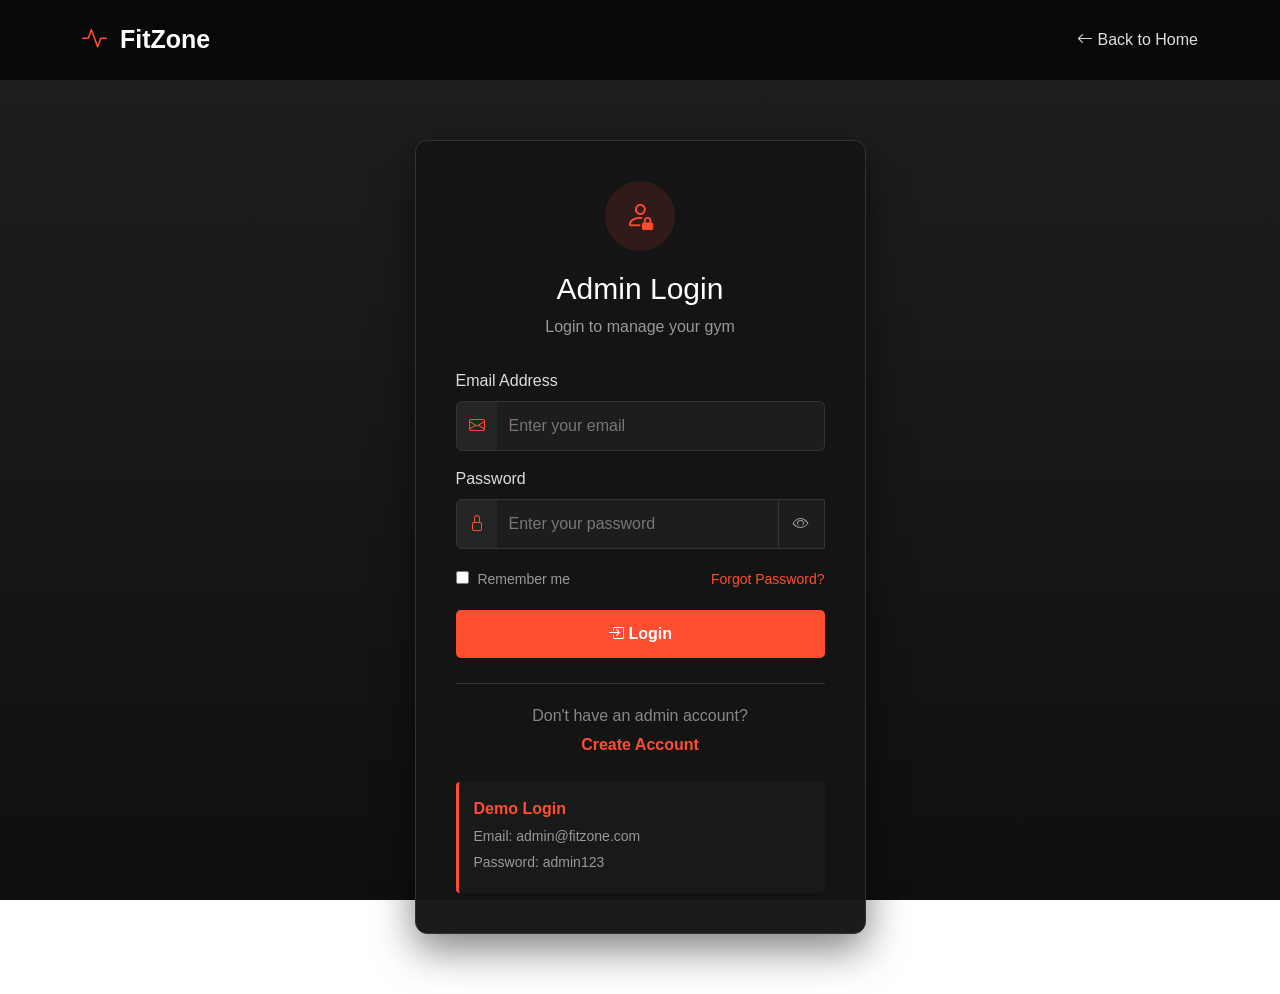
<file: members.html>
<!DOCTYPE html>
<html lang="en">

<head>

    <meta charset="UTF-8">

    <meta name="viewport" content="width=device-width, initial-scale=1.0">

    <title>Members - FitZone</title>

    <!-- Bootstrap -->
    <link
        href="https://cdn.jsdelivr.net/npm/bootstrap@5.3.3/dist/css/bootstrap.min.css"
        rel="stylesheet"
    >

    <!-- Bootstrap Icons -->
    <link
        rel="stylesheet"
        href="https://cdn.jsdelivr.net/npm/bootstrap-icons@1.11.3/font/bootstrap-icons.min.css"
    >

    <!-- Main CSS -->
    <link rel="stylesheet" href="CSS/style.css">

</head>


<body class="dashboard-page">


<!-- ========================================
     SIDEBAR
======================================== -->

<div class="sidebar" id="sidebar">

    <div class="sidebar-logo">

        <a href="dashboard.html">

            <i class="bi bi-activity"></i>

            FitZone

        </a>

    </div>


    <div class="admin-profile">

        <div class="admin-avatar">

            <i class="bi bi-person"></i>

        </div>

        <div>

            <h6>Admin</h6>

            <small>Administrator</small>

        </div>

    </div>


    <ul class="sidebar-menu">

        <li>

            <a href="dashboard.html">

                <i class="bi bi-grid-1x2-fill"></i>

                Dashboard

            </a>

        </li>


        <li class="active">

            <a href="members.html">

                <i class="bi bi-people-fill"></i>

                Members

            </a>

        </li>


        <li>

            <a href="trainers.html">

                <i class="bi bi-person-badge-fill"></i>

                Trainers

            </a>

        </li>


        <li>

            <a href="memberships.html">

                <i class="bi bi-card-checklist"></i>

                Memberships

            </a>

        </li>


        <li>

            <a href="attendance.html">

                <i class="bi bi-calendar-check-fill"></i>

                Attendance

            </a>

        </li>


        <li>

            <a href="workouts.html">

                <i class="bi bi-lightning-charge-fill"></i>

                Workout Plans

            </a>

        </li>


        <li>

            <a href="payments.html">

                <i class="bi bi-credit-card-fill"></i>

                Payments

            </a>

        </li>


        <li class="menu-divider"></li>


        <li>

            <a href="profile.html">

                <i class="bi bi-person-circle"></i>

                My Profile

            </a>

        </li>


        <li>

            <a href="settings.html">

                <i class="bi bi-gear-fill"></i>

                Settings

            </a>

        </li>


        <li>

            <a href="#" id="logoutBtn">

                <i class="bi bi-box-arrow-left"></i>

                Logout

            </a>

        </li>

    </ul>

</div>



<!-- ========================================
     MAIN CONTENT
======================================== -->

<div class="dashboard-main">


    <!-- TOP NAVBAR -->

    <header class="dashboard-navbar">

        <div class="dashboard-left">

            <button
                class="sidebar-toggle"
                id="sidebarToggle"
            >

                <i class="bi bi-list"></i>

            </button>


            <div>

                <h5>Member Management</h5>

                <small>
                    Manage your gym members
                </small>

            </div>

        </div>


        <div class="dashboard-right">

            <button class="dashboard-icon-btn">

                <i class="bi bi-bell"></i>

                <span class="notification-dot"></span>

            </button>


            <div class="dashboard-user">

                <div class="user-avatar">

                    <i class="bi bi-person"></i>

                </div>

                <div class="user-details">

                    <strong>Admin</strong>

                    <small>Administrator</small>

                </div>

            </div>

        </div>

    </header>



    <!-- ====================================
         PAGE CONTENT
    ==================================== -->

    <main class="dashboard-content">


        <!-- PAGE HEADER -->

        <div class="page-header">

            <div>

                <span class="page-label">
                    MEMBERS
                </span>

                <h2>All Members</h2>

                <p>
                    Add, edit and manage your gym members.
                </p>

            </div>


            <button
                class="btn add-member-btn"
                data-bs-toggle="modal"
                data-bs-target="#memberModal"
                onclick="openAddMember()"
            >

                <i class="bi bi-person-plus-fill"></i>

                Add Member

            </button>

        </div>



        <!-- ====================================
             MEMBER STATISTICS
        ==================================== -->

        <div class="row g-4 mb-4">


            <div class="col-md-4">

                <div class="member-stat-card">

                    <div class="member-stat-icon">

                        <i class="bi bi-people-fill"></i>

                    </div>

                    <div>

                        <span>Total Members</span>

                        <h3 id="totalMembers">
                            0
                        </h3>

                    </div>

                </div>

            </div>


            <div class="col-md-4">

                <div class="member-stat-card">

                    <div class="member-stat-icon active-stat">

                        <i class="bi bi-person-check-fill"></i>

                    </div>

                    <div>

                        <span>Active Members</span>

                        <h3 id="activeMembers">
                            0
                        </h3>

                    </div>

                </div>

            </div>


            <div class="col-md-4">

                <div class="member-stat-card">

                    <div class="member-stat-icon expired-stat">

                        <i class="bi bi-person-x-fill"></i>

                    </div>

                    <div>

                        <span>Expired Members</span>

                        <h3 id="expiredMembers">
                            0
                        </h3>

                    </div>

                </div>

            </div>


        </div>



        <!-- ====================================
             SEARCH AND FILTERS
        ==================================== -->

        <div class="dashboard-card mb-4">


            <div class="row g-3">


                <div class="col-lg-5">

                    <label class="filter-label">
                        Search Member
                    </label>

                    <div class="search-box">

                        <i class="bi bi-search"></i>

                        <input
                            type="text"
                            id="searchMember"
                            class="form-control"
                            placeholder="Search by member name..."
                            onkeyup="filterMembers()"
                        >

                    </div>

                </div>


                <div class="col-lg-3">

                    <label class="filter-label">
                        Membership
                    </label>

                    <select
                        id="membershipFilter"
                        class="form-select"
                        onchange="filterMembers()"
                    >

                        <option value="all">
                            All Memberships
                        </option>

                        <option value="Basic">
                            Basic
                        </option>

                        <option value="Standard">
                            Standard
                        </option>

                        <option value="Premium">
                            Premium
                        </option>

                    </select>

                </div>


                <div class="col-lg-3">

                    <label class="filter-label">
                        Status
                    </label>

                    <select
                        id="statusFilter"
                        class="form-select"
                        onchange="filterMembers()"
                    >

                        <option value="all">
                            All Status
                        </option>

                        <option value="Active">
                            Active
                        </option>

                        <option value="Expired">
                            Expired
                        </option>

                        <option value="Pending">
                            Pending
                        </option>

                    </select>

                </div>


                <div class="col-lg-1 d-flex align-items-end">

                    <button
                        class="btn reset-btn w-100"
                        onclick="resetFilters()"
                        title="Reset Filters"
                    >

                        <i class="bi bi-arrow-clockwise"></i>

                    </button>

                </div>


            </div>


        </div>



        <!-- ====================================
             MEMBERS TABLE
        ==================================== -->

        <div class="dashboard-card">


            <div class="card-heading">

                <div>

                    <h4>Member List</h4>

                    <p>
                        All registered gym members
                    </p>

                </div>

                <span
                    class="member-count"
                    id="memberCount"
                >
                    0 Members
                </span>

            </div>


            <div class="table-responsive">

                <table class="table member-table">

                    <thead>

                        <tr>

                            <th>Member</th>

                            <th>Contact</th>

                            <th>Gender / Age</th>

                            <th>Membership</th>

                            <th>Joining Date</th>

                            <th>Status</th>

                            <th>Actions</th>

                        </tr>

                    </thead>


                    <tbody id="memberTableBody">

                    </tbody>

                </table>

            </div>


            <!-- Empty State -->

            <div
                id="emptyState"
                class="empty-state"
            >

                <i class="bi bi-people"></i>

                <h4>No Members Found</h4>

                <p>
                    Add your first gym member to get started.
                </p>

            </div>


        </div>


    </main>


</div>



<!-- ========================================
     ADD / EDIT MEMBER MODAL
======================================== -->

<div
    class="modal fade"
    id="memberModal"
    tabindex="-1"
>

    <div class="modal-dialog modal-lg modal-dialog-centered">

        <div class="modal-content member-modal">


            <div class="modal-header">

                <div>

                    <h5
                        class="modal-title"
                        id="modalTitle"
                    >
                        Add New Member
                    </h5>

                    <small>
                        Enter member information
                    </small>

                </div>


                <button
                    type="button"
                    class="btn-close btn-close-white"
                    data-bs-dismiss="modal"
                ></button>

            </div>


            <div class="modal-body">


                <form id="memberForm">


                    <!-- Hidden ID -->

                    <input
                        type="hidden"
                        id="memberId"
                    >


                    <div class="row g-3">


                        <!-- Full Name -->

                        <div class="col-md-6">

                            <label>
                                Full Name *
                            </label>

                            <input
                                type="text"
                                id="memberName"
                                class="form-control"
                                placeholder="Enter full name"
                                required
                            >

                        </div>


                        <!-- Email -->

                        <div class="col-md-6">

                            <label>
                                Email Address *
                            </label>

                            <input
                                type="email"
                                id="memberEmail"
                                class="form-control"
                                placeholder="Enter email"
                                required
                            >

                        </div>


                        <!-- Phone -->

                        <div class="col-md-6">

                            <label>
                                Phone Number *
                            </label>

                            <input
                                type="tel"
                                id="memberPhone"
                                class="form-control"
                                placeholder="Enter phone number"
                                required
                            >

                        </div>


                        <!-- Gender -->

                        <div class="col-md-3">

                            <label>
                                Gender
                            </label>

                            <select
                                id="memberGender"
                                class="form-select"
                            >

                                <option value="Male">
                                    Male
                                </option>

                                <option value="Female">
                                    Female
                                </option>

                                <option value="Other">
                                    Other
                                </option>

                            </select>

                        </div>


                        <!-- Age -->

                        <div class="col-md-3">

                            <label>
                                Age
                            </label>

                            <input
                                type="number"
                                id="memberAge"
                                class="form-control"
                                min="12"
                                max="100"
                                placeholder="Age"
                            >

                        </div>


                        <!-- Membership -->

                        <div class="col-md-6">

                            <label>
                                Membership Plan
                            </label>

                            <select
                                id="memberPlan"
                                class="form-select"
                            >

                                <option value="Basic">
                                    Basic - ₹999
                                </option>

                                <option value="Standard">
                                    Standard - ₹1,499
                                </option>

                                <option value="Premium">
                                    Premium - ₹2,499
                                </option>

                            </select>

                        </div>


                        <!-- Joining Date -->

                        <div class="col-md-6">

                            <label>
                                Joining Date
                            </label>

                            <input
                                type="date"
                                id="joiningDate"
                                class="form-control"
                            >

                        </div>


                        <!-- Status -->

                        <div class="col-md-6">

                            <label>
                                Membership Status
                            </label>

                            <select
                                id="memberStatus"
                                class="form-select"
                            >

                                <option value="Active">
                                    Active
                                </option>

                                <option value="Pending">
                                    Pending
                                </option>

                                <option value="Expired">
                                    Expired
                                </option>

                            </select>

                        </div>


                        <!-- Photo -->

                        <div class="col-md-6">

                            <label>
                                Profile Photo
                            </label>

                            <input
                                type="file"
                                id="memberPhoto"
                                class="form-control"
                                accept="image/*"
                            >

                        </div>


                    </div>


                </form>


            </div>


            <div class="modal-footer">

                <button
                    type="button"
                    class="btn cancel-btn"
                    data-bs-dismiss="modal"
                >
                    Cancel
                </button>


                <button
                    type="button"
                    class="btn save-member-btn"
                    onclick="saveMember()"
                >

                    <i class="bi bi-check-lg"></i>

                    Save Member

                </button>

            </div>


        </div>

    </div>

</div>



<!-- ========================================
     VIEW MEMBER MODAL
======================================== -->

<div
    class="modal fade"
    id="viewMemberModal"
    tabindex="-1"
>

    <div class="modal-dialog modal-dialog-centered">

        <div class="modal-content member-modal">


            <div class="modal-header">

                <h5 class="modal-title">
                    Member Details
                </h5>

                <button
                    type="button"
                    class="btn-close btn-close-white"
                    data-bs-dismiss="modal"
                ></button>

            </div>


            <div
                class="modal-body"
                id="memberDetails"
            >
            </div>


        </div>

    </div>

</div>



<!-- Bootstrap JS -->

<script
    src="https://cdn.jsdelivr.net/npm/bootstrap@5.3.3/dist/js/bootstrap.bundle.min.js">
</script>



<!-- ========================================
     MEMBER JAVASCRIPT
======================================== -->

<script>


// ========================================
// LOGIN PROTECTION
// ========================================

if (
    localStorage.getItem("fitzoneLoggedIn")
    !== "true"
) {

    window.location.href = "login.html";

}



// ========================================
// SAMPLE MEMBERS
// ========================================

let members =
    JSON.parse(
        localStorage.getItem("fitzoneMembers")
    ) || [

        {
            id: 1,
            name: "Rahul Kumar",
            email: "rahul@gmail.com",
            phone: "9876543210",
            gender: "Male",
            age: 24,
            plan: "Premium",
            joiningDate: "2026-08-05",
            status: "Active"
        },

        {
            id: 2,
            name: "Priya Sharma",
            email: "priya@gmail.com",
            phone: "9876543211",
            gender: "Female",
            age: 22,
            plan: "Standard",
            joiningDate: "2026-08-12",
            status: "Active"
        },

        {
            id: 3,
            name: "Arjun Reddy",
            email: "arjun@gmail.com",
            phone: "9876543212",
            gender: "Male",
            age: 27,
            plan: "Basic",
            joiningDate: "2026-07-10",
            status: "Expired"
        },

        {
            id: 4,
            name: "Sneha Patel",
            email: "sneha@gmail.com",
            phone: "9876543213",
            gender: "Female",
            age: 25,
            plan: "Premium",
            joiningDate: "2026-09-02",
            status: "Active"
        }

    ];


// Save sample data

localStorage.setItem(
    "fitzoneMembers",
    JSON.stringify(members)
);



// ========================================
// DISPLAY MEMBERS
// ========================================

function displayMembers(list = members) {

    const tableBody =
        document.getElementById("memberTableBody");

    const emptyState =
        document.getElementById("emptyState");

    const memberCount =
        document.getElementById("memberCount");


    tableBody.innerHTML = "";


    memberCount.textContent =
        list.length + " Members";


    if (list.length === 0) {

        emptyState.style.display = "block";

        return;

    }


    emptyState.style.display = "none";


    list.forEach(function(member) {


        const statusClass =
            member.status.toLowerCase();


        const row =
            document.createElement("tr");


        row.innerHTML = `

            <td>

                <div class="member-name-cell">

                    <div class="member-avatar-small">

                        ${member.name
                            .charAt(0)
                            .toUpperCase()}

                    </div>

                    <div>

                        <strong>
                            ${member.name}
                        </strong>

                        <small>
                            ID: #${member.id}
                        </small>

                    </div>

                </div>

            </td>


            <td>

                <div class="contact-cell">

                    <span>
                        ${member.email}
                    </span>

                    <small>
                        ${member.phone}
                    </small>

                </div>

            </td>


            <td>

                ${member.gender}

                <br>

                <small>
                    ${member.age} years
                </small>

            </td>


            <td>

                <span class="plan-badge ${member.plan.toLowerCase()}">

                    ${member.plan}

                </span>

            </td>


            <td>

                ${formatDate(member.joiningDate)}

            </td>


            <td>

                <span class="status-badge ${statusClass}">

                    ${member.status}

                </span>

            </td>


            <td>

                <div class="action-buttons">

                    <button
                        class="action-btn view"
                        onclick="viewMember(${member.id})"
                        title="View"
                    >

                        <i class="bi bi-eye"></i>

                    </button>


                    <button
                        class="action-btn edit"
                        onclick="editMember(${member.id})"
                        title="Edit"
                    >

                        <i class="bi bi-pencil"></i>

                    </button>


                    <button
                        class="action-btn delete"
                        onclick="deleteMember(${member.id})"
                        title="Delete"
                    >

                        <i class="bi bi-trash"></i>

                    </button>

                </div>

            </td>

        `;


        tableBody.appendChild(row);

    });


    updateMemberStats();

}



// ========================================
// UPDATE STATISTICS
// ========================================

function updateMemberStats() {

    const total =
        members.length;


    const active =
        members.filter(
            member => member.status === "Active"
        ).length;


    const expired =
        members.filter(
            member => member.status === "Expired"
        ).length;


    document.getElementById("totalMembers")
        .textContent = total;


    document.getElementById("activeMembers")
        .textContent = active;


    document.getElementById("expiredMembers")
        .textContent = expired;

}



// ========================================
// OPEN ADD MEMBER
// ========================================

function openAddMember() {

    document.getElementById("modalTitle")
        .textContent = "Add New Member";


    document.getElementById("memberForm")
        .reset();


    document.getElementById("memberId")
        .value = "";


    document.getElementById("joiningDate")
        .value = new Date()
        .toISOString()
        .split("T")[0];

}



// ========================================
// SAVE MEMBER
// ========================================

function saveMember() {


    const id =
        document.getElementById("memberId")
        .value;


    const memberData = {

        name:
            document.getElementById("memberName")
            .value.trim(),

        email:
            document.getElementById("memberEmail")
            .value.trim(),

        phone:
            document.getElementById("memberPhone")
            .value.trim(),

        gender:
            document.getElementById("memberGender")
            .value,

        age:
            document.getElementById("memberAge")
            .value,

        plan:
            document.getElementById("memberPlan")
            .value,

        joiningDate:
            document.getElementById("joiningDate")
            .value,

        status:
            document.getElementById("memberStatus")
            .value

    };


    if (
        !memberData.name ||
        !memberData.email ||
        !memberData.phone
    ) {

        alert("Please fill all required fields.");

        return;

    }


    if (id) {


        // Edit existing member

        const index =
            members.findIndex(
                member => member.id == id
            );


        if (index !== -1) {

            members[index] = {

                ...members[index],

                ...memberData

            };

        }


        alert("Member updated successfully.");


    } else {


        // Add new member

        const newMember = {

            id:
                Date.now(),

            ...memberData

        };


        members.push(newMember);


        alert("Member added successfully.");

    }


    localStorage.setItem(
        "fitzoneMembers",
        JSON.stringify(members)
    );


    displayMembers();


    const modal =
        bootstrap.Modal.getInstance(
            document.getElementById("memberModal")
        );


    modal.hide();

}



// ========================================
// EDIT MEMBER
// ========================================

function editMember(id) {


    const member =
        members.find(
            member => member.id === id
        );


    if (!member) return;


    document.getElementById("modalTitle")
        .textContent = "Edit Member";


    document.getElementById("memberId")
        .value = member.id;


    document.getElementById("memberName")
        .value = member.name;


    document.getElementById("memberEmail")
        .value = member.email;


    document.getElementById("memberPhone")
        .value = member.phone;


    document.getElementById("memberGender")
        .value = member.gender;


    document.getElementById("memberAge")
        .value = member.age;


    document.getElementById("memberPlan")
        .value = member.plan;


    document.getElementById("joiningDate")
        .value = member.joiningDate;


    document.getElementById("memberStatus")
        .value = member.status;


    const modal =
        new bootstrap.Modal(
            document.getElementById("memberModal")
        );


    modal.show();

}



// ========================================
// DELETE MEMBER
// ========================================

function deleteMember(id) {


    const member =
        members.find(
            member => member.id === id
        );


    if (!member) return;


    const confirmDelete =
        confirm(
            "Are you sure you want to delete " +
            member.name +
            "?"
        );


    if (!confirmDelete) return;


    members =
        members.filter(
            member => member.id !== id
        );


    localStorage.setItem(
        "fitzoneMembers",
        JSON.stringify(members)
    );


    displayMembers();


    alert("Member deleted successfully.");

}



// ========================================
// VIEW MEMBER
// ========================================

function viewMember(id) {


    const member =
        members.find(
            member => member.id === id
        );


    if (!member) return;


    document.getElementById("memberDetails")
        .innerHTML = `

        <div class="member-detail-header">

            <div class="member-detail-avatar">

                ${member.name
                    .charAt(0)
                    .toUpperCase()}

            </div>

            <div>

                <h4>
                    ${member.name}
                </h4>

                <span>
                    Member ID: #${member.id}
                </span>

            </div>

        </div>


        <div class="detail-grid">

            <div>

                <small>Email</small>

                <strong>
                    ${member.email}
                </strong>

            </div>


            <div>

                <small>Phone</small>

                <strong>
                    ${member.phone}
                </strong>

            </div>


            <div>

                <small>Gender</small>

                <strong>
                    ${member.gender}
                </strong>

            </div>


            <div>

                <small>Age</small>

                <strong>
                    ${member.age} years
                </strong>

            </div>


            <div>

                <small>Membership</small>

                <strong>
                    ${member.plan}
                </strong>

            </div>


            <div>

                <small>Status</small>

                <strong>
                    ${member.status}
                </strong>

            </div>


            <div>

                <small>Joining Date</small>

                <strong>
                    ${formatDate(member.joiningDate)}
                </strong>

            </div>

        </div>

    `;


    const modal =
        new bootstrap.Modal(
            document.getElementById("viewMemberModal")
        );


    modal.show();

}



// ========================================
// SEARCH + FILTER
// ========================================

function filterMembers() {


    const search =
        document.getElementById("searchMember")
        .value
        .toLowerCase();


    const plan =
        document.getElementById("membershipFilter")
        .value;


    const status =
        document.getElementById("statusFilter")
        .value;


    const filtered =
        members.filter(function(member) {


            const matchesSearch =
                member.name
                .toLowerCase()
                .includes(search);


            const matchesPlan =
                plan === "all" ||
                member.plan === plan;


            const matchesStatus =
                status === "all" ||
                member.status === status;


            return (
                matchesSearch &&
                matchesPlan &&
                matchesStatus
            );

        });


    displayMembers(filtered);

}



// ========================================
// RESET FILTERS
// ========================================

function resetFilters() {

    document.getElementById("searchMember")
        .value = "";


    document.getElementById("membershipFilter")
        .value = "all";


    document.getElementById("statusFilter")
        .value = "all";


    displayMembers();

}



// ========================================
// FORMAT DATE
// ========================================

function formatDate(date) {


    if (!date) return "-";


    const parts =
        date.split("-");


    if (parts.length !== 3) {
        return date;
    }


    return (
        parts[2] +
        "/" +
        parts[1] +
        "/" +
        parts[0]
    );

}



// ========================================
// SIDEBAR
// ========================================

document
    .getElementById("sidebarToggle")
    .addEventListener("click", function() {

        document
            .getElementById("sidebar")
            .classList.toggle("show");

    });



// ========================================
// LOGOUT
// ========================================

document
    .getElementById("logoutBtn")
    .addEventListener("click", function(event) {

        event.preventDefault();

        localStorage.removeItem(
            "fitzoneLoggedIn"
        );

        window.location.href =
            "login.html";

    });



// ========================================
// INITIAL DISPLAY
// ========================================

displayMembers();

</script>


</body>

</html>
</file>
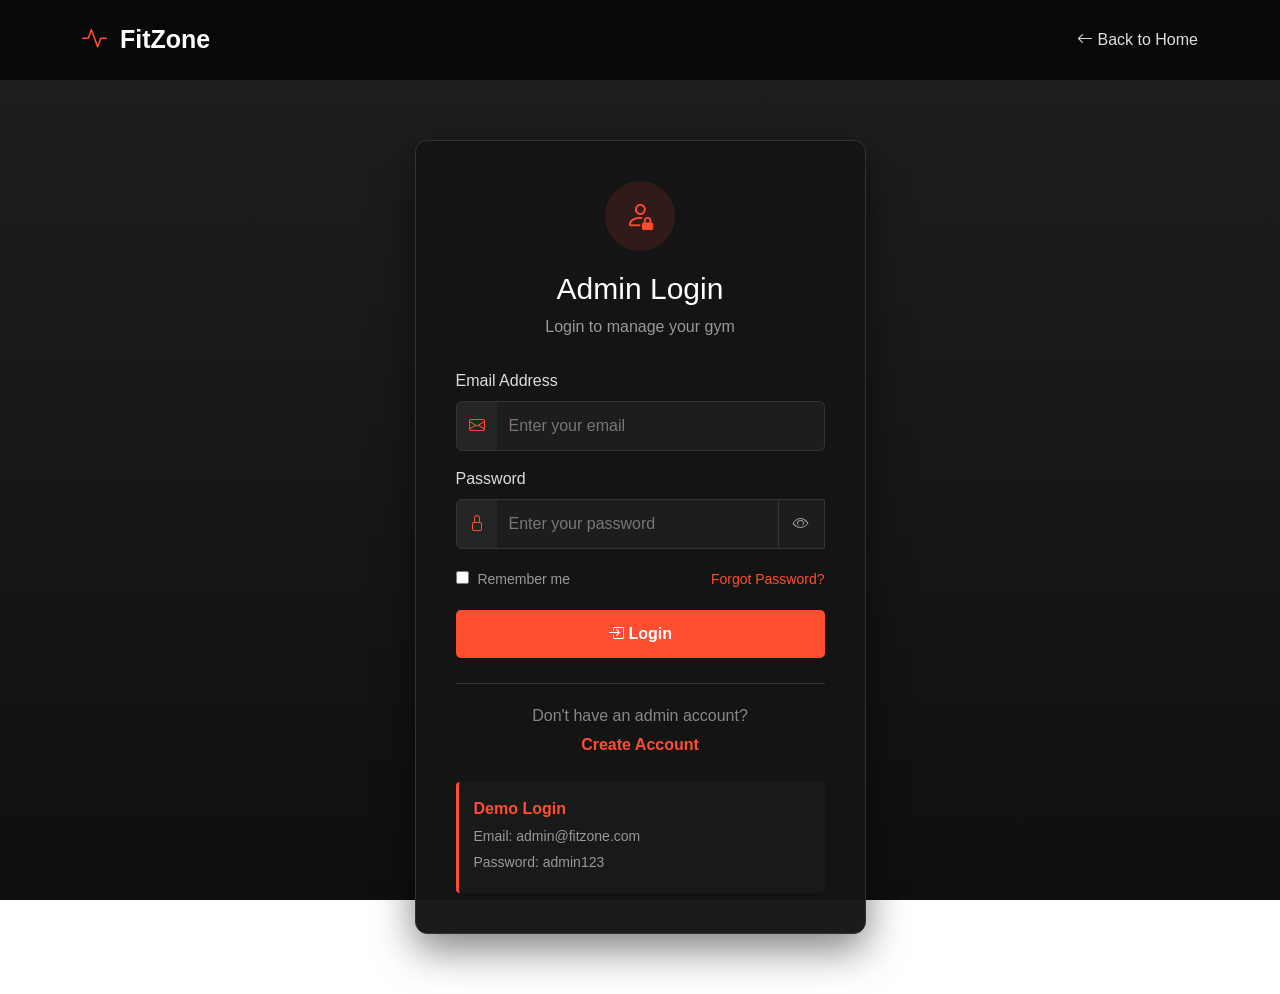
<file: membership.html>
<!DOCTYPE html>
<html lang="en">

<head>
    <meta charset="UTF-8">
    <meta name="viewport" content="width=device-width, initial-scale=1.0">

    <title>Memberships - FitZone</title>

    <!-- Bootstrap -->
    <link href="https://cdn.jsdelivr.net/npm/bootstrap@5.3.3/dist/css/bootstrap.min.css" rel="stylesheet">

    <!-- Bootstrap Icons -->
    <link rel="stylesheet"
        href="https://cdn.jsdelivr.net/npm/bootstrap-icons@1.11.3/font/bootstrap-icons.min.css">

    <!-- Main CSS -->
    <link rel="stylesheet" href="CSS/style.css">
</head>

<body>

    <!-- ==============================
         SIDEBAR
    =============================== -->

    <div class="sidebar" id="sidebar">

        <div class="logo">
            <i class="bi bi-heart-pulse-fill"></i>
            FitZone
        </div>

        <ul class="sidebar-menu">

            <li>
                <a href="dashboard.html">
                    <i class="bi bi-grid-fill"></i>
                    Dashboard
                </a>
            </li>

            <li>
                <a href="members.html">
                    <i class="bi bi-people-fill"></i>
                    Members
                </a>
            </li>

            <li>
                <a href="trainers.html">
                    <i class="bi bi-person-badge-fill"></i>
                    Trainers
                </a>
            </li>

            <li class="active">
                <a href="membership.html">
                    <i class="bi bi-card-checklist"></i>
                    Memberships
                </a>
            </li>

            <li>
                <a href="attendance.html">
                    <i class="bi bi-calendar-check-fill"></i>
                    Attendance
                </a>
            </li>

            <li>
                <a href="workouts.html">
                    <i class="bi bi-activity"></i>
                    Workout Plans
                </a>
            </li>

            <li>
                <a href="payments.html">
                    <i class="bi bi-credit-card-fill"></i>
                    Payments
                </a>
            </li>

            <li>
                <a href="profile.html">
                    <i class="bi bi-person-circle"></i>
                    Profile
                </a>
            </li>

            <li>
                <a href="settings.html">
                    <i class="bi bi-gear-fill"></i>
                    Settings
                </a>
            </li>

            <li class="logout-item">
                <a href="#" onclick="logout()">
                    <i class="bi bi-box-arrow-right"></i>
                    Logout
                </a>
            </li>

        </ul>

    </div>


    <!-- ==============================
         MAIN CONTENT
    =============================== -->

    <div class="main-content">

        <!-- TOP NAVBAR -->

        <nav class="top-navbar">

            <button class="menu-btn" onclick="toggleSidebar()">
                <i class="bi bi-list"></i>
            </button>

            <div class="page-title">
                Memberships
            </div>

            <div class="top-right">

                <i class="bi bi-bell notification-icon"></i>

                <div class="user-info">

                    <div class="user-avatar">
                        SD
                    </div>

                    <div>
                        <strong>Admin</strong>
                        <small>Gym Manager</small>
                    </div>

                </div>

            </div>

        </nav>


        <!-- PAGE CONTENT -->

        <div class="page-content">

            <!-- PAGE HEADER -->

            <div class="page-header">

                <div>
                    <h2>Membership Management</h2>
                    <p>Manage gym membership plans and pricing.</p>
                </div>

                <button class="btn primary-btn"
                    onclick="openAddMembership()">

                    <i class="bi bi-plus-lg"></i>
                    Add Membership

                </button>

            </div>


            <!-- MEMBERSHIP STATS -->

            <div class="row g-4 mb-4">

                <div class="col-md-4">

                    <div class="stat-card">

                        <div class="stat-icon orange">
                            <i class="bi bi-card-checklist"></i>
                        </div>

                        <div>
                            <h3 id="totalPlans">0</h3>
                            <p>Total Plans</p>
                        </div>

                    </div>

                </div>


                <div class="col-md-4">

                    <div class="stat-card">

                        <div class="stat-icon green">
                            <i class="bi bi-check-circle-fill"></i>
                        </div>

                        <div>
                            <h3 id="activePlans">0</h3>
                            <p>Active Plans</p>
                        </div>

                    </div>

                </div>


                <div class="col-md-4">

                    <div class="stat-card">

                        <div class="stat-icon blue">
                            <i class="bi bi-people-fill"></i>
                        </div>

                        <div>
                            <h3 id="totalSubscribers">0</h3>
                            <p>Total Subscribers</p>
                        </div>

                    </div>

                </div>

            </div>


            <!-- MEMBERSHIP CARDS -->

            <div class="row g-4" id="membershipContainer">

                <!-- Membership cards appear here -->

            </div>

        </div>

    </div>



    <!-- ==============================
         ADD / EDIT MEMBERSHIP MODAL
    =============================== -->

    <div class="modal fade" id="membershipModal" tabindex="-1">

        <div class="modal-dialog modal-lg">

            <div class="modal-content">

                <div class="modal-header">

                    <h5 class="modal-title"
                        id="membershipModalTitle">

                        Add Membership

                    </h5>

                    <button type="button"
                        class="btn-close"
                        data-bs-dismiss="modal">
                    </button>

                </div>


                <div class="modal-body">

                    <form id="membershipForm">

                        <input type="hidden"
                            id="membershipId">


                        <div class="row g-3">

                            <!-- PLAN NAME -->

                            <div class="col-md-6">

                                <label class="form-label">
                                    Plan Name
                                </label>

                                <input type="text"
                                    id="planName"
                                    class="form-control"
                                    placeholder="e.g. Basic"
                                    required>

                            </div>


                            <!-- DURATION -->

                            <div class="col-md-6">

                                <label class="form-label">
                                    Duration
                                </label>

                                <select id="duration"
                                    class="form-select"
                                    required>

                                    <option value="">
                                        Select Duration
                                    </option>

                                    <option value="1 Month">
                                        1 Month
                                    </option>

                                    <option value="3 Months">
                                        3 Months
                                    </option>

                                    <option value="6 Months">
                                        6 Months
                                    </option>

                                    <option value="12 Months">
                                        12 Months
                                    </option>

                                </select>

                            </div>


                            <!-- PRICE -->

                            <div class="col-md-6">

                                <label class="form-label">
                                    Price (₹)
                                </label>

                                <input type="number"
                                    id="price"
                                    class="form-control"
                                    placeholder="Enter price"
                                    min="0"
                                    required>

                            </div>


                            <!-- STATUS -->

                            <div class="col-md-6">

                                <label class="form-label">
                                    Status
                                </label>

                                <select id="membershipStatus"
                                    class="form-select">

                                    <option value="Active">
                                        Active
                                    </option>

                                    <option value="Inactive">
                                        Inactive
                                    </option>

                                </select>

                            </div>


                            <!-- SUBSCRIBERS -->

                            <div class="col-md-6">

                                <label class="form-label">
                                    Current Subscribers
                                </label>

                                <input type="number"
                                    id="subscribers"
                                    class="form-control"
                                    min="0"
                                    value="0">

                            </div>


                            <!-- FEATURES -->

                            <div class="col-md-6">

                                <label class="form-label">
                                    Features
                                </label>

                                <textarea id="features"
                                    class="form-control"
                                    rows="4"
                                    placeholder="Enter each feature on a new line"
                                    required></textarea>

                            </div>

                        </div>

                    </form>

                </div>


                <div class="modal-footer">

                    <button type="button"
                        class="btn btn-secondary"
                        data-bs-dismiss="modal">

                        Cancel

                    </button>

                    <button type="button"
                        class="btn primary-btn"
                        onclick="saveMembership()">

                        Save Membership

                    </button>

                </div>

            </div>

        </div>

    </div>



    <!-- ==============================
         VIEW MEMBERSHIP MODAL
    =============================== -->

    <div class="modal fade"
        id="viewMembershipModal"
        tabindex="-1">

        <div class="modal-dialog">

            <div class="modal-content">

                <div class="modal-header">

                    <h5 class="modal-title">
                        Membership Details
                    </h5>

                    <button type="button"
                        class="btn-close"
                        data-bs-dismiss="modal">
                    </button>

                </div>


                <div class="modal-body">

                    <div class="membership-view">

                        <div class="membership-view-icon">
                            <i class="bi bi-card-checklist"></i>
                        </div>

                        <h3 id="viewPlanName">
                            Basic
                        </h3>

                        <p id="viewPlanDuration">
                            1 Month
                        </p>

                        <h2 id="viewPlanPrice">
                            ₹999
                        </h2>

                        <hr>

                        <div class="membership-detail">

                            <strong>
                                Features
                            </strong>

                            <ul id="viewPlanFeatures">
                            </ul>

                        </div>


                        <div class="membership-detail-row">

                            <span>
                                Subscribers
                            </span>

                            <strong id="viewSubscribers">
                                0
                            </strong>

                        </div>


                        <div class="membership-detail-row">

                            <span>
                                Status
                            </span>

                            <strong id="viewPlanStatus">
                                Active
                            </strong>

                        </div>

                    </div>

                </div>

            </div>

        </div>

    </div>



    <!-- Bootstrap JS -->

    <script src="https://cdn.jsdelivr.net/npm/bootstrap@5.3.3/dist/js/bootstrap.bundle.min.js"></script>


    <!-- ==============================
         JAVASCRIPT
    =============================== -->

    <script>

        /* ========================================
           LOGIN PROTECTION
        ======================================== */

        const isLoggedIn =
            localStorage.getItem("fitzoneLoggedIn");

        if (isLoggedIn !== "true") {
            window.location.href = "login.html";
        }


        /* ========================================
           MEMBERSHIP DATA
        ======================================== */

        let memberships =
            JSON.parse(
                localStorage.getItem("fitzoneMemberships")
            ) || [

                {
                    id: 1,
                    name: "Basic",
                    duration: "1 Month",
                    price: 999,
                    features: [
                        "Gym Access",
                        "Basic Equipment",
                        "Locker Facility"
                    ],
                    subscribers: 85,
                    status: "Active"
                },

                {
                    id: 2,
                    name: "Standard",
                    duration: "3 Months",
                    price: 2499,
                    features: [
                        "Gym Access",
                        "All Equipment",
                        "Locker Facility",
                        "Basic Workout Plan"
                    ],
                    subscribers: 72,
                    status: "Active"
                },

                {
                    id: 3,
                    name: "Premium",
                    duration: "12 Months",
                    price: 7999,
                    features: [
                        "24/7 Gym Access",
                        "Personal Trainer",
                        "Diet Plan",
                        "All Equipment",
                        "Premium Locker"
                    ],
                    subscribers: 39,
                    status: "Active"
                }

            ];


        localStorage.setItem(
            "fitzoneMemberships",
            JSON.stringify(memberships)
        );


        /* ========================================
           DISPLAY MEMBERSHIPS
        ======================================== */

        function displayMemberships() {

            const container =
                document.getElementById(
                    "membershipContainer"
                );

            container.innerHTML = "";


            memberships.forEach(membership => {

                const statusClass =
                    membership.status === "Active"
                        ? "active-status"
                        : "inactive-status";


                const featuresHTML =
                    membership.features
                        .map(feature => `
                            <li>
                                <i class="bi bi-check-circle-fill"></i>
                                ${escapeHTML(feature)}
                            </li>
                        `)
                        .join("");


                container.innerHTML += `

                    <div class="col-md-6 col-xl-4">

                        <div class="membership-card">

                            <div class="membership-card-header">

                                <div class="membership-icon">

                                    <i class="bi bi-star-fill"></i>

                                </div>

                                <span class="status-badge ${statusClass}">
                                    ${membership.status}
                                </span>

                            </div>


                            <div class="membership-card-body">

                                <h3>
                                    ${escapeHTML(membership.name)}
                                </h3>

                                <p class="membership-duration">
                                    ${escapeHTML(membership.duration)}
                                </p>


                                <div class="membership-price">

                                    <span>₹</span>
                                    ${Number(membership.price).toLocaleString("en-IN")}

                                </div>


                                <p class="price-label">
                                    Membership Price
                                </p>


                                <ul class="membership-features">

                                    ${featuresHTML}

                                </ul>


                                <div class="subscriber-count">

                                    <i class="bi bi-people-fill"></i>

                                    ${membership.subscribers}
                                    Current Subscribers

                                </div>


                                <div class="membership-actions">

                                    <button
                                        class="btn btn-sm btn-outline-secondary"
                                        onclick="viewMembership(${membership.id})">

                                        <i class="bi bi-eye"></i>
                                        View

                                    </button>


                                    <button
                                        class="btn btn-sm btn-outline-primary"
                                        onclick="editMembership(${membership.id})">

                                        <i class="bi bi-pencil"></i>
                                        Edit

                                    </button>


                                    <button
                                        class="btn btn-sm btn-outline-danger"
                                        onclick="deleteMembership(${membership.id})">

                                        <i class="bi bi-trash"></i>
                                        Delete

                                    </button>

                                </div>

                            </div>

                        </div>

                    </div>

                `;

            });


            updateMembershipStats();

        }


        /* ========================================
           UPDATE STATISTICS
        ======================================== */

        function updateMembershipStats() {

            document.getElementById("totalPlans")
                .textContent =
                memberships.length;


            const activePlans =
                memberships.filter(
                    membership =>
                        membership.status === "Active"
                ).length;


            document.getElementById("activePlans")
                .textContent =
                activePlans;


            const subscribers =
                memberships.reduce(
                    (total, membership) =>
                        total +
                        Number(membership.subscribers),
                    0
                );


            document.getElementById("totalSubscribers")
                .textContent =
                subscribers;

        }


        /* ========================================
           OPEN ADD MEMBERSHIP
        ======================================== */

        function openAddMembership() {

            document
                .getElementById("membershipForm")
                .reset();


            document
                .getElementById("membershipId")
                .value = "";


            document
                .getElementById("subscribers")
                .value = 0;


            document
                .getElementById("membershipModalTitle")
                .textContent =
                "Add Membership";


            const modal =
                new bootstrap.Modal(
                    document.getElementById(
                        "membershipModal"
                    )
                );

            modal.show();

        }


        /* ========================================
           SAVE MEMBERSHIP
        ======================================== */

        function saveMembership() {

            const form =
                document.getElementById(
                    "membershipForm"
                );


            if (!form.checkValidity()) {

                form.reportValidity();

                return;

            }


            const id =
                document.getElementById(
                    "membershipId"
                ).value;


            const features =
                document
                    .getElementById("features")
                    .value
                    .split("\n")
                    .map(feature => feature.trim())
                    .filter(feature => feature !== "");


            const membershipData = {

                name:
                    document
                        .getElementById("planName")
                        .value
                        .trim(),

                duration:
                    document
                        .getElementById("duration")
                        .value,

                price:
                    Number(
                        document
                            .getElementById("price")
                            .value
                    ),

                features:
                    features,

                subscribers:
                    Number(
                        document
                            .getElementById("subscribers")
                            .value
                    ),

                status:
                    document
                        .getElementById(
                            "membershipStatus"
                        )
                        .value

            };


            if (id) {

                const index =
                    memberships.findIndex(
                        membership =>
                            membership.id == id
                    );


                if (index !== -1) {

                    memberships[index] = {

                        ...memberships[index],

                        ...membershipData

                    };

                }

            } else {

                membershipData.id =
                    Date.now();

                memberships.push(
                    membershipData
                );

            }


            localStorage.setItem(
                "fitzoneMemberships",
                JSON.stringify(memberships)
            );


            displayMemberships();


            const modal =
                bootstrap.Modal.getInstance(
                    document.getElementById(
                        "membershipModal"
                    )
                );

            modal.hide();

        }


        /* ========================================
           EDIT MEMBERSHIP
        ======================================== */

        function editMembership(id) {

            const membership =
                memberships.find(
                    membership =>
                        membership.id === id
                );


            if (!membership) {
                return;
            }


            document
                .getElementById("membershipId")
                .value =
                membership.id;


            document
                .getElementById("planName")
                .value =
                membership.name;


            document
                .getElementById("duration")
                .value =
                membership.duration;


            document
                .getElementById("price")
                .value =
                membership.price;


            document
                .getElementById("subscribers")
                .value =
                membership.subscribers;


            document
                .getElementById("membershipStatus")
                .value =
                membership.status;


            document
                .getElementById("features")
                .value =
                membership.features.join("\n");


            document
                .getElementById(
                    "membershipModalTitle"
                )
                .textContent =
                "Edit Membership";


            const modal =
                new bootstrap.Modal(
                    document.getElementById(
                        "membershipModal"
                    )
                );

            modal.show();

        }


        /* ========================================
           VIEW MEMBERSHIP
        ======================================== */

        function viewMembership(id) {

            const membership =
                memberships.find(
                    membership =>
                        membership.id === id
                );


            if (!membership) {
                return;
            }


            document
                .getElementById("viewPlanName")
                .textContent =
                membership.name;


            document
                .getElementById("viewPlanDuration")
                .textContent =
                membership.duration;


            document
                .getElementById("viewPlanPrice")
                .textContent =
                "₹" +
                Number(
                    membership.price
                ).toLocaleString("en-IN");


            document
                .getElementById("viewSubscribers")
                .textContent =
                membership.subscribers;


            document
                .getElementById("viewPlanStatus")
                .textContent =
                membership.status;


            const featureList =
                document.getElementById(
                    "viewPlanFeatures"
                );


            featureList.innerHTML = "";


            membership.features.forEach(
                feature => {

                    featureList.innerHTML += `

                        <li>
                            <i class="bi bi-check-circle-fill"></i>
                            ${escapeHTML(feature)}
                        </li>

                    `;

                }
            );


            const modal =
                new bootstrap.Modal(
                    document.getElementById(
                        "viewMembershipModal"
                    )
                );

            modal.show();

        }


        /* ========================================
           DELETE MEMBERSHIP
        ======================================== */

        function deleteMembership(id) {

            const membership =
                memberships.find(
                    membership =>
                        membership.id === id
                );


            if (!membership) {
                return;
            }


            const confirmDelete =
                confirm(
                    "Are you sure you want to delete " +
                    membership.name +
                    " membership?"
                );


            if (!confirmDelete) {
                return;
            }


            memberships =
                memberships.filter(
                    membership =>
                        membership.id !== id
                );


            localStorage.setItem(
                "fitzoneMemberships",
                JSON.stringify(memberships)
            );


            displayMemberships();

        }


        /* ========================================
           ESCAPE HTML
        ======================================== */

        function escapeHTML(value) {

            return String(value)
                .replace(/&/g, "&amp;")
                .replace(/</g, "&lt;")
                .replace(/>/g, "&gt;")
                .replace(/"/g, "&quot;")
                .replace(/'/g, "&#039;");

        }


        /* ========================================
           SIDEBAR TOGGLE
        ======================================== */

        function toggleSidebar() {

            document
                .getElementById("sidebar")
                .classList.toggle("collapsed");

        }


        /* ========================================
           LOGOUT
        ======================================== */

        function logout() {

            localStorage.removeItem(
                "fitzoneLoggedIn"
            );

            window.location.href =
                "login.html";

        }


        /* ========================================
           LOAD MEMBERSHIPS
        ======================================== */

        displayMemberships();

    </script>

</body>

</html>
</file>
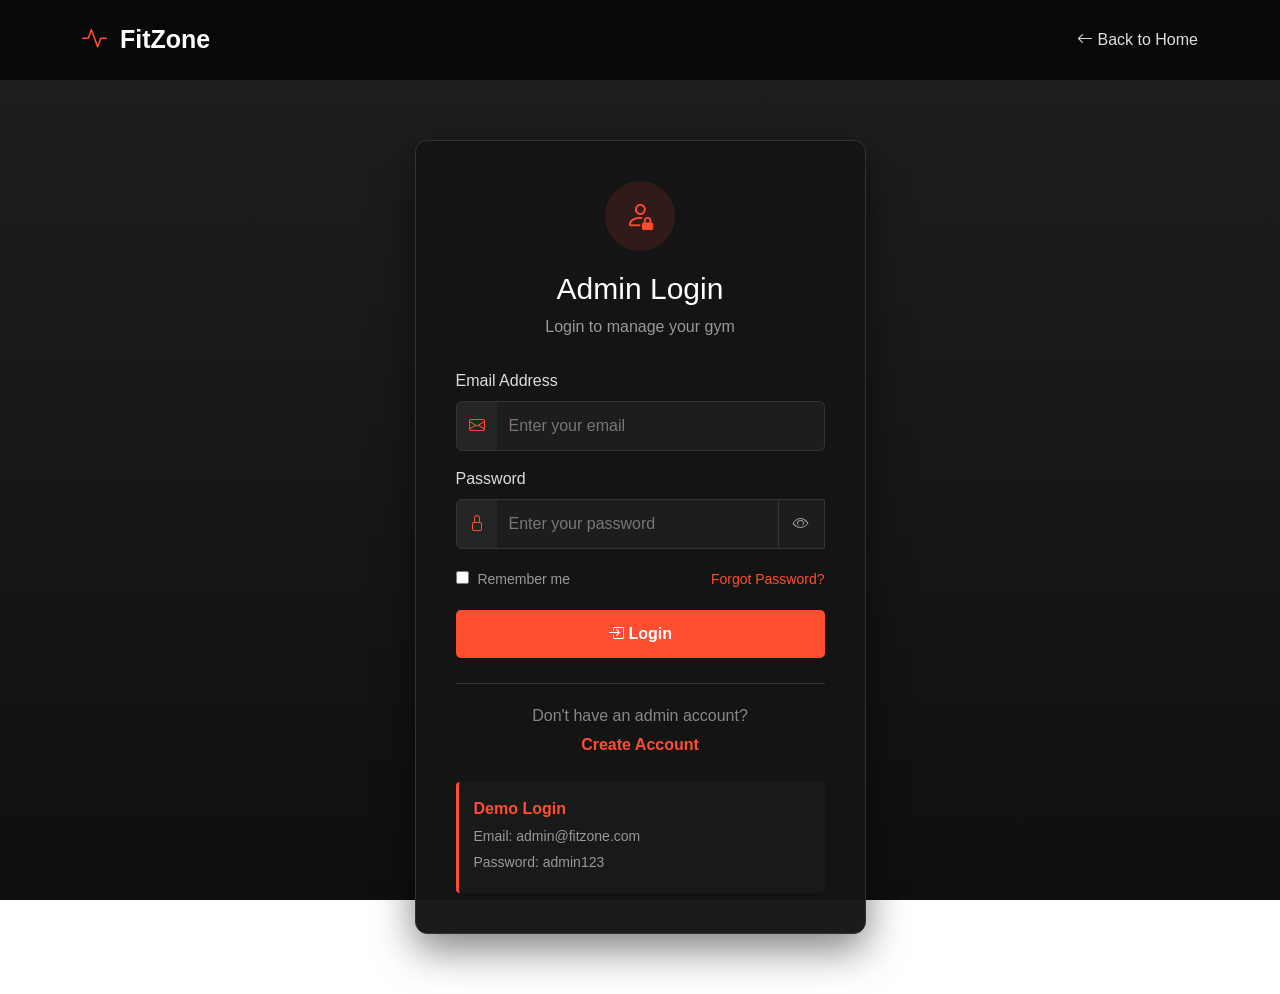
<file: memberships.html>
<!DOCTYPE html>
<html lang="en">

<head>
    <meta charset="UTF-8">
    <meta name="viewport" content="width=device-width, initial-scale=1.0">

    <title>Memberships - FitZone</title>

    <!-- Bootstrap -->
    <link href="https://cdn.jsdelivr.net/npm/bootstrap@5.3.3/dist/css/bootstrap.min.css" rel="stylesheet">

    <!-- Bootstrap Icons -->
    <link rel="stylesheet"
        href="https://cdn.jsdelivr.net/npm/bootstrap-icons@1.11.3/font/bootstrap-icons.min.css">

    <!-- Main CSS -->
    <link rel="stylesheet" href="CSS/style.css">
</head>

<body>

    <!-- ==============================
         SIDEBAR
    =============================== -->

    <div class="sidebar" id="sidebar">

        <div class="logo">
            <i class="bi bi-heart-pulse-fill"></i>
            FitZone
        </div>

        <ul class="sidebar-menu">

            <li>
                <a href="dashboard.html">
                    <i class="bi bi-grid-fill"></i>
                    Dashboard
                </a>
            </li>

            <li>
                <a href="members.html">
                    <i class="bi bi-people-fill"></i>
                    Members
                </a>
            </li>

            <li>
                <a href="trainers.html">
                    <i class="bi bi-person-badge-fill"></i>
                    Trainers
                </a>
            </li>

            <li class="active">
                <a href="memberships.html">
                    <i class="bi bi-card-checklist"></i>
                    Memberships
                </a>
            </li>

            <li>
                <a href="attendance.html">
                    <i class="bi bi-calendar-check-fill"></i>
                    Attendance
                </a>
            </li>

            <li>
                <a href="workouts.html">
                    <i class="bi bi-activity"></i>
                    Workout Plans
                </a>
            </li>

            <li>
                <a href="payments.html">
                    <i class="bi bi-credit-card-fill"></i>
                    Payments
                </a>
            </li>

            <li>
                <a href="profile.html">
                    <i class="bi bi-person-circle"></i>
                    Profile
                </a>
            </li>

            <li>
                <a href="settings.html">
                    <i class="bi bi-gear-fill"></i>
                    Settings
                </a>
            </li>

            <li class="logout-item">
                <a href="#" onclick="logout()">
                    <i class="bi bi-box-arrow-right"></i>
                    Logout
                </a>
            </li>

        </ul>

    </div>


    <!-- ==============================
         MAIN CONTENT
    =============================== -->

    <div class="main-content">

        <!-- TOP NAVBAR -->

        <nav class="top-navbar">

            <button class="menu-btn" onclick="toggleSidebar()">
                <i class="bi bi-list"></i>
            </button>

            <div class="page-title">
                Memberships
            </div>

            <div class="top-right">

                <i class="bi bi-bell notification-icon"></i>

                <div class="user-info">

                    <div class="user-avatar">
                        SD
                    </div>

                    <div>
                        <strong>Admin</strong>
                        <small>Gym Manager</small>
                    </div>

                </div>

            </div>

        </nav>


        <!-- PAGE CONTENT -->

        <div class="page-content">

            <!-- PAGE HEADER -->

            <div class="page-header">

                <div>
                    <h2>Membership Management</h2>
                    <p>Manage gym membership plans and pricing.</p>
                </div>

                <button class="btn primary-btn"
                    onclick="openAddMembership()">

                    <i class="bi bi-plus-lg"></i>
                    Add Membership

                </button>

            </div>


            <!-- MEMBERSHIP STATS -->

            <div class="row g-4 mb-4">

                <div class="col-md-4">

                    <div class="stat-card">

                        <div class="stat-icon orange">
                            <i class="bi bi-card-checklist"></i>
                        </div>

                        <div>
                            <h3 id="totalPlans">0</h3>
                            <p>Total Plans</p>
                        </div>

                    </div>

                </div>


                <div class="col-md-4">

                    <div class="stat-card">

                        <div class="stat-icon green">
                            <i class="bi bi-check-circle-fill"></i>
                        </div>

                        <div>
                            <h3 id="activePlans">0</h3>
                            <p>Active Plans</p>
                        </div>

                    </div>

                </div>


                <div class="col-md-4">

                    <div class="stat-card">

                        <div class="stat-icon blue">
                            <i class="bi bi-people-fill"></i>
                        </div>

                        <div>
                            <h3 id="totalSubscribers">0</h3>
                            <p>Total Subscribers</p>
                        </div>

                    </div>

                </div>

            </div>


            <!-- MEMBERSHIP CARDS -->

            <div class="row g-4" id="membershipContainer">

                <!-- Membership cards appear here -->

            </div>

        </div>

    </div>



    <!-- ==============================
         ADD / EDIT MEMBERSHIP MODAL
    =============================== -->

    <div class="modal fade" id="membershipModal" tabindex="-1">

        <div class="modal-dialog modal-lg">

            <div class="modal-content">

                <div class="modal-header">

                    <h5 class="modal-title"
                        id="membershipModalTitle">

                        Add Membership

                    </h5>

                    <button type="button"
                        class="btn-close"
                        data-bs-dismiss="modal">
                    </button>

                </div>


                <div class="modal-body">

                    <form id="membershipForm">

                        <input type="hidden"
                            id="membershipId">


                        <div class="row g-3">

                            <!-- PLAN NAME -->

                            <div class="col-md-6">

                                <label class="form-label">
                                    Plan Name
                                </label>

                                <input type="text"
                                    id="planName"
                                    class="form-control"
                                    placeholder="e.g. Basic"
                                    required>

                            </div>


                            <!-- DURATION -->

                            <div class="col-md-6">

                                <label class="form-label">
                                    Duration
                                </label>

                                <select id="duration"
                                    class="form-select"
                                    required>

                                    <option value="">
                                        Select Duration
                                    </option>

                                    <option value="1 Month">
                                        1 Month
                                    </option>

                                    <option value="3 Months">
                                        3 Months
                                    </option>

                                    <option value="6 Months">
                                        6 Months
                                    </option>

                                    <option value="12 Months">
                                        12 Months
                                    </option>

                                </select>

                            </div>


                            <!-- PRICE -->

                            <div class="col-md-6">

                                <label class="form-label">
                                    Price (₹)
                                </label>

                                <input type="number"
                                    id="price"
                                    class="form-control"
                                    placeholder="Enter price"
                                    min="0"
                                    required>

                            </div>


                            <!-- STATUS -->

                            <div class="col-md-6">

                                <label class="form-label">
                                    Status
                                </label>

                                <select id="membershipStatus"
                                    class="form-select">

                                    <option value="Active">
                                        Active
                                    </option>

                                    <option value="Inactive">
                                        Inactive
                                    </option>

                                </select>

                            </div>


                            <!-- SUBSCRIBERS -->

                            <div class="col-md-6">

                                <label class="form-label">
                                    Current Subscribers
                                </label>

                                <input type="number"
                                    id="subscribers"
                                    class="form-control"
                                    min="0"
                                    value="0">

                            </div>


                            <!-- FEATURES -->

                            <div class="col-md-6">

                                <label class="form-label">
                                    Features
                                </label>

                                <textarea id="features"
                                    class="form-control"
                                    rows="4"
                                    placeholder="Enter each feature on a new line"
                                    required></textarea>

                            </div>

                        </div>

                    </form>

                </div>


                <div class="modal-footer">

                    <button type="button"
                        class="btn btn-secondary"
                        data-bs-dismiss="modal">

                        Cancel

                    </button>

                    <button type="button"
                        class="btn primary-btn"
                        onclick="saveMembership()">

                        Save Membership

                    </button>

                </div>

            </div>

        </div>

    </div>



    <!-- ==============================
         VIEW MEMBERSHIP MODAL
    =============================== -->

    <div class="modal fade"
        id="viewMembershipModal"
        tabindex="-1">

        <div class="modal-dialog">

            <div class="modal-content">

                <div class="modal-header">

                    <h5 class="modal-title">
                        Membership Details
                    </h5>

                    <button type="button"
                        class="btn-close"
                        data-bs-dismiss="modal">
                    </button>

                </div>


                <div class="modal-body">

                    <div class="membership-view">

                        <div class="membership-view-icon">
                            <i class="bi bi-card-checklist"></i>
                        </div>

                        <h3 id="viewPlanName">
                            Basic
                        </h3>

                        <p id="viewPlanDuration">
                            1 Month
                        </p>

                        <h2 id="viewPlanPrice">
                            ₹999
                        </h2>

                        <hr>

                        <div class="membership-detail">

                            <strong>
                                Features
                            </strong>

                            <ul id="viewPlanFeatures">
                            </ul>

                        </div>


                        <div class="membership-detail-row">

                            <span>
                                Subscribers
                            </span>

                            <strong id="viewSubscribers">
                                0
                            </strong>

                        </div>


                        <div class="membership-detail-row">

                            <span>
                                Status
                            </span>

                            <strong id="viewPlanStatus">
                                Active
                            </strong>

                        </div>

                    </div>

                </div>

            </div>

        </div>

    </div>



    <!-- Bootstrap JS -->

    <script src="https://cdn.jsdelivr.net/npm/bootstrap@5.3.3/dist/js/bootstrap.bundle.min.js"></script>


    <!-- ==============================
         JAVASCRIPT
    =============================== -->

    <script>

        /* ========================================
           LOGIN PROTECTION
        ======================================== */

        const isLoggedIn =
            localStorage.getItem("fitzoneLoggedIn");

        if (isLoggedIn !== "true") {
            window.location.href = "login.html";
        }


        /* ========================================
           MEMBERSHIP DATA
        ======================================== */

        let memberships =
            JSON.parse(
                localStorage.getItem("fitzoneMemberships")
            ) || [

                {
                    id: 1,
                    name: "Basic",
                    duration: "1 Month",
                    price: 999,
                    features: [
                        "Gym Access",
                        "Basic Equipment",
                        "Locker Facility"
                    ],
                    subscribers: 85,
                    status: "Active"
                },

                {
                    id: 2,
                    name: "Standard",
                    duration: "3 Months",
                    price: 2499,
                    features: [
                        "Gym Access",
                        "All Equipment",
                        "Locker Facility",
                        "Basic Workout Plan"
                    ],
                    subscribers: 72,
                    status: "Active"
                },

                {
                    id: 3,
                    name: "Premium",
                    duration: "12 Months",
                    price: 7999,
                    features: [
                        "24/7 Gym Access",
                        "Personal Trainer",
                        "Diet Plan",
                        "All Equipment",
                        "Premium Locker"
                    ],
                    subscribers: 39,
                    status: "Active"
                }

            ];


        localStorage.setItem(
            "fitzoneMemberships",
            JSON.stringify(memberships)
        );


        /* ========================================
           DISPLAY MEMBERSHIPS
        ======================================== */

        function displayMemberships() {

            const container =
                document.getElementById(
                    "membershipContainer"
                );

            container.innerHTML = "";


            memberships.forEach(membership => {

                const statusClass =
                    membership.status === "Active"
                        ? "active-status"
                        : "inactive-status";


                const featuresHTML =
                    membership.features
                        .map(feature => `
                            <li>
                                <i class="bi bi-check-circle-fill"></i>
                                ${escapeHTML(feature)}
                            </li>
                        `)
                        .join("");


                container.innerHTML += `

                    <div class="col-md-6 col-xl-4">

                        <div class="membership-card">

                            <div class="membership-card-header">

                                <div class="membership-icon">

                                    <i class="bi bi-star-fill"></i>

                                </div>

                                <span class="status-badge ${statusClass}">
                                    ${membership.status}
                                </span>

                            </div>


                            <div class="membership-card-body">

                                <h3>
                                    ${escapeHTML(membership.name)}
                                </h3>

                                <p class="membership-duration">
                                    ${escapeHTML(membership.duration)}
                                </p>


                                <div class="membership-price">

                                    <span>₹</span>
                                    ${Number(membership.price).toLocaleString("en-IN")}

                                </div>


                                <p class="price-label">
                                    Membership Price
                                </p>


                                <ul class="membership-features">

                                    ${featuresHTML}

                                </ul>


                                <div class="subscriber-count">

                                    <i class="bi bi-people-fill"></i>

                                    ${membership.subscribers}
                                    Current Subscribers

                                </div>


                                <div class="membership-actions">

                                    <button
                                        class="btn btn-sm btn-outline-secondary"
                                        onclick="viewMembership(${membership.id})">

                                        <i class="bi bi-eye"></i>
                                        View

                                    </button>


                                    <button
                                        class="btn btn-sm btn-outline-primary"
                                        onclick="editMembership(${membership.id})">

                                        <i class="bi bi-pencil"></i>
                                        Edit

                                    </button>


                                    <button
                                        class="btn btn-sm btn-outline-danger"
                                        onclick="deleteMembership(${membership.id})">

                                        <i class="bi bi-trash"></i>
                                        Delete

                                    </button>

                                </div>

                            </div>

                        </div>

                    </div>

                `;

            });


            updateMembershipStats();

        }


        /* ========================================
           UPDATE STATISTICS
        ======================================== */

        function updateMembershipStats() {

            document.getElementById("totalPlans")
                .textContent =
                memberships.length;


            const activePlans =
                memberships.filter(
                    membership =>
                        membership.status === "Active"
                ).length;


            document.getElementById("activePlans")
                .textContent =
                activePlans;


            const subscribers =
                memberships.reduce(
                    (total, membership) =>
                        total +
                        Number(membership.subscribers),
                    0
                );


            document.getElementById("totalSubscribers")
                .textContent =
                subscribers;

        }


        /* ========================================
           OPEN ADD MEMBERSHIP
        ======================================== */

        function openAddMembership() {

            document
                .getElementById("membershipForm")
                .reset();


            document
                .getElementById("membershipId")
                .value = "";


            document
                .getElementById("subscribers")
                .value = 0;


            document
                .getElementById("membershipModalTitle")
                .textContent =
                "Add Membership";


            const modal =
                new bootstrap.Modal(
                    document.getElementById(
                        "membershipModal"
                    )
                );

            modal.show();

        }


        /* ========================================
           SAVE MEMBERSHIP
        ======================================== */

        function saveMembership() {

            const form =
                document.getElementById(
                    "membershipForm"
                );


            if (!form.checkValidity()) {

                form.reportValidity();

                return;

            }


            const id =
                document.getElementById(
                    "membershipId"
                ).value;


            const features =
                document
                    .getElementById("features")
                    .value
                    .split("\n")
                    .map(feature => feature.trim())
                    .filter(feature => feature !== "");


            const membershipData = {

                name:
                    document
                        .getElementById("planName")
                        .value
                        .trim(),

                duration:
                    document
                        .getElementById("duration")
                        .value,

                price:
                    Number(
                        document
                            .getElementById("price")
                            .value
                    ),

                features:
                    features,

                subscribers:
                    Number(
                        document
                            .getElementById("subscribers")
                            .value
                    ),

                status:
                    document
                        .getElementById(
                            "membershipStatus"
                        )
                        .value

            };


            if (id) {

                const index =
                    memberships.findIndex(
                        membership =>
                            membership.id == id
                    );


                if (index !== -1) {

                    memberships[index] = {

                        ...memberships[index],

                        ...membershipData

                    };

                }

            } else {

                membershipData.id =
                    Date.now();

                memberships.push(
                    membershipData
                );

            }


            localStorage.setItem(
                "fitzoneMemberships",
                JSON.stringify(memberships)
            );


            displayMemberships();


            const modal =
                bootstrap.Modal.getInstance(
                    document.getElementById(
                        "membershipModal"
                    )
                );

            modal.hide();

        }


        /* ========================================
           EDIT MEMBERSHIP
        ======================================== */

        function editMembership(id) {

            const membership =
                memberships.find(
                    membership =>
                        membership.id === id
                );


            if (!membership) {
                return;
            }


            document
                .getElementById("membershipId")
                .value =
                membership.id;


            document
                .getElementById("planName")
                .value =
                membership.name;


            document
                .getElementById("duration")
                .value =
                membership.duration;


            document
                .getElementById("price")
                .value =
                membership.price;


            document
                .getElementById("subscribers")
                .value =
                membership.subscribers;


            document
                .getElementById("membershipStatus")
                .value =
                membership.status;


            document
                .getElementById("features")
                .value =
                membership.features.join("\n");


            document
                .getElementById(
                    "membershipModalTitle"
                )
                .textContent =
                "Edit Membership";


            const modal =
                new bootstrap.Modal(
                    document.getElementById(
                        "membershipModal"
                    )
                );

            modal.show();

        }


        /* ========================================
           VIEW MEMBERSHIP
        ======================================== */

        function viewMembership(id) {

            const membership =
                memberships.find(
                    membership =>
                        membership.id === id
                );


            if (!membership) {
                return;
            }


            document
                .getElementById("viewPlanName")
                .textContent =
                membership.name;


            document
                .getElementById("viewPlanDuration")
                .textContent =
                membership.duration;


            document
                .getElementById("viewPlanPrice")
                .textContent =
                "₹" +
                Number(
                    membership.price
                ).toLocaleString("en-IN");


            document
                .getElementById("viewSubscribers")
                .textContent =
                membership.subscribers;


            document
                .getElementById("viewPlanStatus")
                .textContent =
                membership.status;


            const featureList =
                document.getElementById(
                    "viewPlanFeatures"
                );


            featureList.innerHTML = "";


            membership.features.forEach(
                feature => {

                    featureList.innerHTML += `

                        <li>
                            <i class="bi bi-check-circle-fill"></i>
                            ${escapeHTML(feature)}
                        </li>

                    `;

                }
            );


            const modal =
                new bootstrap.Modal(
                    document.getElementById(
                        "viewMembershipModal"
                    )
                );

            modal.show();

        }


        /* ========================================
           DELETE MEMBERSHIP
        ======================================== */

        function deleteMembership(id) {

            const membership =
                memberships.find(
                    membership =>
                        membership.id === id
                );


            if (!membership) {
                return;
            }


            const confirmDelete =
                confirm(
                    "Are you sure you want to delete " +
                    membership.name +
                    " membership?"
                );


            if (!confirmDelete) {
                return;
            }


            memberships =
                memberships.filter(
                    membership =>
                        membership.id !== id
                );


            localStorage.setItem(
                "fitzoneMemberships",
                JSON.stringify(memberships)
            );


            displayMemberships();

        }


        /* ========================================
           ESCAPE HTML
        ======================================== */

        function escapeHTML(value) {

            return String(value)
                .replace(/&/g, "&amp;")
                .replace(/</g, "&lt;")
                .replace(/>/g, "&gt;")
                .replace(/"/g, "&quot;")
                .replace(/'/g, "&#039;");

        }


        /* ========================================
           SIDEBAR TOGGLE
        ======================================== */

        function toggleSidebar() {

            document
                .getElementById("sidebar")
                .classList.toggle("collapsed");

        }


        /* ========================================
           LOGOUT
        ======================================== */

        function logout() {

            localStorage.removeItem(
                "fitzoneLoggedIn"
            );

            window.location.href =
                "login.html";

        }


        /* ========================================
           LOAD MEMBERSHIPS
        ======================================== */

        displayMemberships();

    </script>

</body>

</html>
</file>
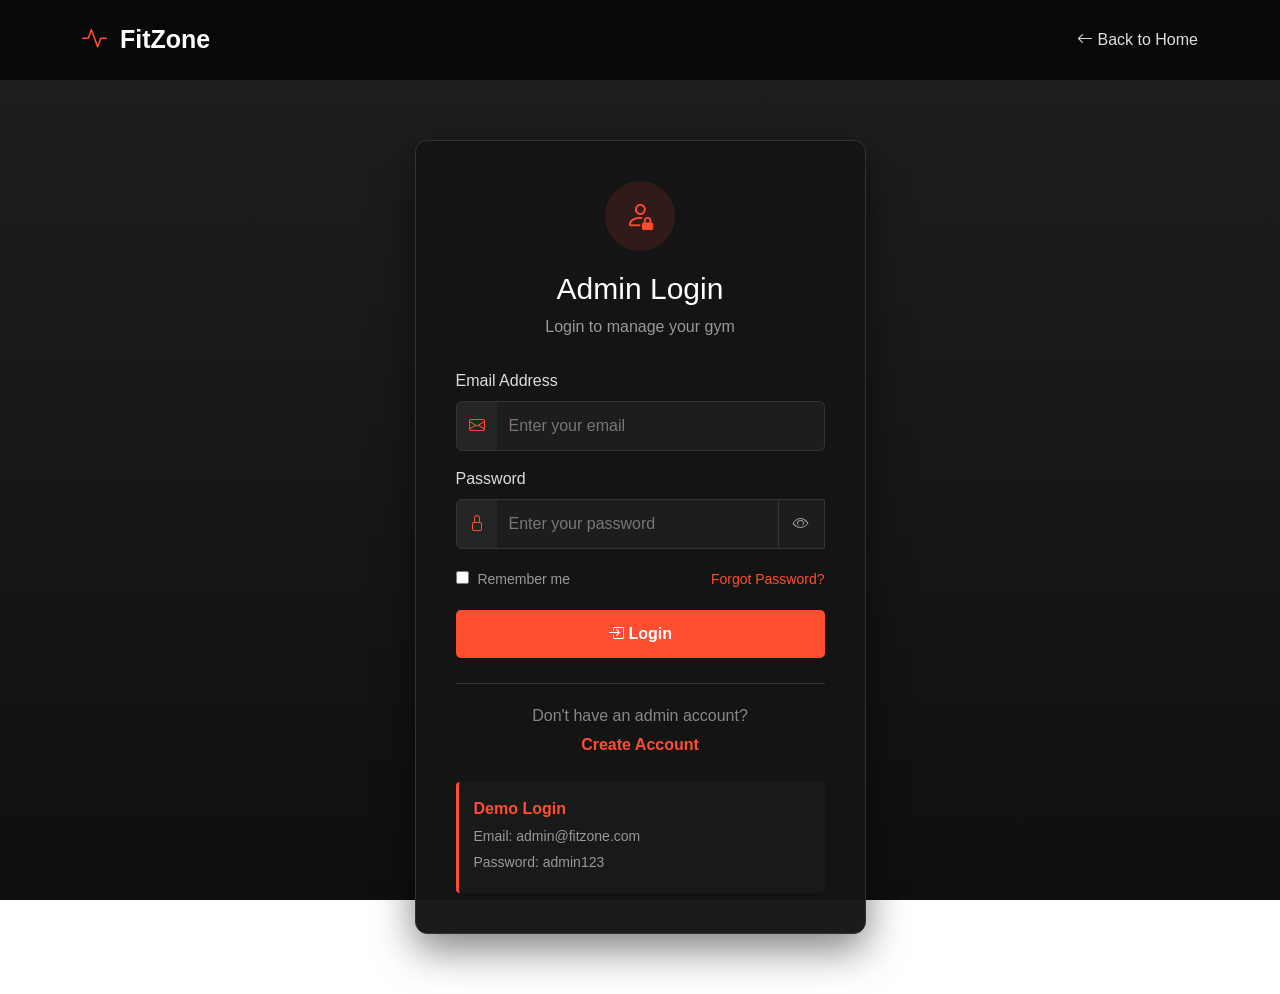
<file: payments.html>
<!DOCTYPE html>
<html lang="en">

<head>
    <meta charset="UTF-8">
    <meta name="viewport" content="width=device-width, initial-scale=1.0">

    <title>Payments - FitZone Gym Management</title>

    <!-- Bootstrap -->
    <link href="https://cdn.jsdelivr.net/npm/bootstrap@5.3.3/dist/css/bootstrap.min.css" rel="stylesheet">

    <!-- Bootstrap Icons -->
    <link rel="stylesheet"
        href="https://cdn.jsdelivr.net/npm/bootstrap-icons@1.11.3/font/bootstrap-icons.min.css">

    <!-- Main CSS -->
    <link rel="stylesheet" href="CSS/style.css">
</head>

<body>

    <!-- ================= SIDEBAR ================= -->

    <aside class="sidebar" id="sidebar">

        <div class="sidebar-logo">
            <i class="bi bi-fire"></i>
            <span>FitZone</span>
        </div>

        <div class="sidebar-menu">

            <p class="menu-title">MAIN</p>

            <a href="dashboard.html">
                <i class="bi bi-grid-1x2-fill"></i>
                <span>Dashboard</span>
            </a>

            <a href="members.html">
                <i class="bi bi-people-fill"></i>
                <span>Members</span>
            </a>

            <a href="trainers.html">
                <i class="bi bi-person-badge-fill"></i>
                <span>Trainers</span>
            </a>

            <a href="memberships.html">
                <i class="bi bi-card-checklist"></i>
                <span>Memberships</span>
            </a>

            <a href="attendance.html">
                <i class="bi bi-calendar-check-fill"></i>
                <span>Attendance</span>
            </a>

            <a href="workouts.html">
                <i class="bi bi-activity"></i>
                <span>Workout & Diet</span>
            </a>

            <a href="payments.html" class="active">
                <i class="bi bi-credit-card-fill"></i>
                <span>Payments</span>
            </a>

            <p class="menu-title">ACCOUNT</p>

            <a href="profile.html">
                <i class="bi bi-person-circle"></i>
                <span>My Profile</span>
            </a>

            <a href="settings.html">
                <i class="bi bi-gear-fill"></i>
                <span>Settings</span>
            </a>

            <a href="#" onclick="logout()">
                <i class="bi bi-box-arrow-right"></i>
                <span>Logout</span>
            </a>

        </div>
    </aside>


    <!-- ================= MAIN CONTENT ================= -->

    <main class="main-content">

        <!-- TOP NAVBAR -->

        <nav class="top-navbar">

            <button class="menu-toggle" onclick="toggleSidebar()">
                <i class="bi bi-list"></i>
            </button>

            <div class="page-title">
                <h4>Payment Management</h4>
                <p>Manage gym payments and invoices</p>
            </div>

            <div class="top-actions">

                <button class="notification-btn">
                    <i class="bi bi-bell"></i>
                    <span class="notification-dot"></span>
                </button>

                <div class="admin-profile">
                    <div class="admin-avatar">
                        A
                    </div>

                    <div>
                        <strong>Admin</strong>
                        <small>Administrator</small>
                    </div>
                </div>

            </div>

        </nav>


        <!-- ================= PAGE CONTENT ================= -->

        <div class="content-area">

            <!-- PAGE HEADER -->

            <div class="content-header">

                <div>
                    <h2>Payments</h2>
                    <p>Track membership payments, renewals and invoices.</p>
                </div>

                <button class="btn-primary-custom" onclick="openAddPayment()">
                    <i class="bi bi-plus-lg"></i>
                    Add Payment
                </button>

            </div>


            <!-- ================= PAYMENT STATS ================= -->

            <div class="stats-grid payment-stats">

                <div class="stat-card">

                    <div class="stat-icon revenue-icon">
                        <i class="bi bi-currency-rupee"></i>
                    </div>

                    <div>
                        <span>Total Revenue</span>
                        <h3 id="totalRevenue">₹0</h3>
                        <small class="text-success">
                            <i class="bi bi-arrow-up"></i>
                            All paid payments
                        </small>
                    </div>

                </div>


                <div class="stat-card">

                    <div class="stat-icon members-icon">
                        <i class="bi bi-check-circle-fill"></i>
                    </div>

                    <div>
                        <span>Paid Payments</span>
                        <h3 id="paidPayments">0</h3>
                        <small>Completed transactions</small>
                    </div>

                </div>


                <div class="stat-card">

                    <div class="stat-icon attendance-icon">
                        <i class="bi bi-clock-fill"></i>
                    </div>

                    <div>
                        <span>Pending Payments</span>
                        <h3 id="pendingPayments">0</h3>
                        <small>Awaiting payment</small>
                    </div>

                </div>


                <div class="stat-card">

                    <div class="stat-icon trainers-icon">
                        <i class="bi bi-receipt"></i>
                    </div>

                    <div>
                        <span>Total Transactions</span>
                        <h3 id="totalTransactions">0</h3>
                        <small>All payment records</small>
                    </div>

                </div>

            </div>


            <!-- ================= PAYMENT TABLE ================= -->

            <div class="section-card payment-section">

                <div class="section-card-header">

                    <div>
                        <h5>Payment History</h5>
                        <p>View and manage all payment transactions.</p>
                    </div>

                </div>


                <!-- FILTERS -->

                <div class="payment-filters">

                    <div class="search-box">

                        <i class="bi bi-search"></i>

                        <input type="text"
                            id="paymentSearch"
                            placeholder="Search member, invoice or plan..."
                            onkeyup="filterPayments()">

                    </div>


                    <select id="paymentStatusFilter"
                        onchange="filterPayments()">

                        <option value="">All Status</option>
                        <option value="Paid">Paid</option>
                        <option value="Pending">Pending</option>
                        <option value="Failed">Failed</option>

                    </select>


                    <select id="paymentMethodFilter"
                        onchange="filterPayments()">

                        <option value="">All Methods</option>
                        <option value="UPI">UPI</option>
                        <option value="Card">Card</option>
                        <option value="Cash">Cash</option>
                        <option value="Bank Transfer">Bank Transfer</option>

                    </select>


                    <button class="btn-reset" onclick="resetPaymentFilters()">
                        <i class="bi bi-arrow-clockwise"></i>
                        Reset
                    </button>

                </div>


                <!-- TABLE -->

                <div class="table-responsive">

                    <table class="custom-table">

                        <thead>

                            <tr>
                                <th>Invoice</th>
                                <th>Member</th>
                                <th>Plan</th>
                                <th>Amount</th>
                                <th>Date</th>
                                <th>Method</th>
                                <th>Type</th>
                                <th>Status</th>
                                <th>Action</th>
                            </tr>

                        </thead>

                        <tbody id="paymentTableBody">
                        </tbody>

                    </table>

                </div>

            </div>

        </div>

    </main>


    <!-- ================= ADD / EDIT PAYMENT MODAL ================= -->

    <div class="modal fade" id="paymentModal" tabindex="-1">

        <div class="modal-dialog modal-lg">

            <div class="modal-content custom-modal">

                <div class="modal-header">

                    <div>
                        <h5 id="paymentModalTitle">Add Payment</h5>
                        <p>Enter payment transaction details.</p>
                    </div>

                    <button type="button"
                        class="btn-close"
                        data-bs-dismiss="modal">
                    </button>

                </div>


                <div class="modal-body">

                    <form id="paymentForm">

                        <input type="hidden" id="paymentId">


                        <div class="row">

                            <div class="col-md-6 mb-3">

                                <label>Member</label>

                                <input type="text"
                                    id="paymentMember"
                                    class="form-control"
                                    placeholder="Enter member name"
                                    required>

                            </div>


                            <div class="col-md-6 mb-3">

                                <label>Membership Plan</label>

                                <select id="paymentPlan"
                                    class="form-control"
                                    required>

                                    <option value="">Select Plan</option>
                                    <option value="Basic">Basic</option>
                                    <option value="Standard">Standard</option>
                                    <option value="Premium">Premium</option>

                                </select>

                            </div>


                            <div class="col-md-6 mb-3">

                                <label>Amount (₹)</label>

                                <input type="number"
                                    id="paymentAmount"
                                    class="form-control"
                                    placeholder="Enter amount"
                                    min="0"
                                    required>

                            </div>


                            <div class="col-md-6 mb-3">

                                <label>Payment Date</label>

                                <input type="date"
                                    id="paymentDate"
                                    class="form-control"
                                    required>

                            </div>


                            <div class="col-md-6 mb-3">

                                <label>Payment Method</label>

                                <select id="paymentMethod"
                                    class="form-control"
                                    required>

                                    <option value="">Select Method</option>
                                    <option value="UPI">UPI</option>
                                    <option value="Card">Card</option>
                                    <option value="Cash">Cash</option>
                                    <option value="Bank Transfer">Bank Transfer</option>

                                </select>

                            </div>


                            <div class="col-md-6 mb-3">

                                <label>Payment Type</label>

                                <select id="paymentType"
                                    class="form-control"
                                    required>

                                    <option value="New">New Membership</option>
                                    <option value="Renewal">Renewal</option>

                                </select>

                            </div>


                            <div class="col-md-6 mb-3">

                                <label>Status</label>

                                <select id="paymentStatus"
                                    class="form-control"
                                    required>

                                    <option value="Paid">Paid</option>
                                    <option value="Pending">Pending</option>
                                    <option value="Failed">Failed</option>

                                </select>

                            </div>


                            <div class="col-md-6 mb-3">

                                <label>Transaction ID</label>

                                <input type="text"
                                    id="transactionId"
                                    class="form-control"
                                    placeholder="Optional">

                            </div>

                        </div>


                        <div class="modal-buttons">

                            <button type="button"
                                class="btn-secondary-custom"
                                data-bs-dismiss="modal">
                                Cancel
                            </button>

                            <button type="submit"
                                class="btn-primary-custom">
                                <i class="bi bi-check-lg"></i>
                                Save Payment
                            </button>

                        </div>

                    </form>

                </div>

            </div>

        </div>

    </div>


    <!-- ================= VIEW INVOICE MODAL ================= -->

    <div class="modal fade" id="invoiceModal" tabindex="-1">

        <div class="modal-dialog">

            <div class="modal-content invoice-modal">

                <div class="modal-header">

                    <div>
                        <h5>Payment Invoice</h5>
                        <p>FitZone Gym & Fitness Center</p>
                    </div>

                    <button type="button"
                        class="btn-close"
                        data-bs-dismiss="modal">
                    </button>

                </div>


                <div class="modal-body">

                    <div class="invoice-header">

                        <div class="invoice-logo">
                            <i class="bi bi-fire"></i>
                            FitZone
                        </div>

                        <div>
                            <strong id="invoiceNumber">
                                INV-0000
                            </strong>

                            <small id="invoiceDate">
                                Date
                            </small>
                        </div>

                    </div>


                    <div class="invoice-details">

                        <div>
                            <span>Member</span>
                            <strong id="invoiceMember">-</strong>
                        </div>

                        <div>
                            <span>Membership</span>
                            <strong id="invoicePlan">-</strong>
                        </div>

                        <div>
                            <span>Payment Method</span>
                            <strong id="invoiceMethod">-</strong>
                        </div>

                        <div>
                            <span>Payment Type</span>
                            <strong id="invoiceType">-</strong>
                        </div>

                        <div>
                            <span>Transaction ID</span>
                            <strong id="invoiceTransaction">-</strong>
                        </div>

                        <div>
                            <span>Status</span>
                            <strong id="invoiceStatus">-</strong>
                        </div>

                    </div>


                    <div class="invoice-total">

                        <span>Total Amount</span>

                        <strong id="invoiceAmount">
                            ₹0
                        </strong>

                    </div>


                    <div class="invoice-footer">

                        <p>
                            Thank you for choosing FitZone.
                        </p>

                        <button class="btn-primary-custom"
                            onclick="printInvoice()">

                            <i class="bi bi-printer"></i>
                            Print Invoice

                        </button>

                    </div>

                </div>

            </div>

        </div>

    </div>


    <!-- Bootstrap JS -->

    <script src="https://cdn.jsdelivr.net/npm/bootstrap@5.3.3/dist/js/bootstrap.bundle.min.js"></script>


    <!-- ================= JAVASCRIPT ================= -->

    <script>

        /* ========================================
           LOGIN PROTECTION
        ======================================== */

        const isLoggedIn = localStorage.getItem("fitzoneLoggedIn");

        if (isLoggedIn !== "true") {
            window.location.href = "login.html";
        }


        /* ========================================
           PAYMENT DATA
        ======================================== */

        let payments = JSON.parse(
            localStorage.getItem("fitzonePayments")
        ) || [

            {
                id: "INV-1001",
                member: "Rahul Kumar",
                plan: "Premium",
                amount: 7999,
                date: "2026-09-20",
                method: "UPI",
                type: "New",
                status: "Paid",
                transaction: "UPI982341"
            },

            {
                id: "INV-1002",
                member: "Priya Sharma",
                plan: "Standard",
                amount: 2499,
                date: "2026-09-18",
                method: "Card",
                type: "Renewal",
                status: "Paid",
                transaction: "CARD562781"
            },

            {
                id: "INV-1003",
                member: "Arjun Reddy",
                plan: "Basic",
                amount: 999,
                date: "2026-09-16",
                method: "Cash",
                type: "Renewal",
                status: "Pending",
                transaction: "-"
            },

            {
                id: "INV-1004",
                member: "Sneha Patel",
                plan: "Premium",
                amount: 7999,
                date: "2026-09-14",
                method: "UPI",
                type: "New",
                status: "Paid",
                transaction: "UPI771923"
            },

            {
                id: "INV-1005",
                member: "Kiran Kumar",
                plan: "Basic",
                amount: 999,
                date: "2026-09-12",
                method: "Bank Transfer",
                type: "New",
                status: "Failed",
                transaction: "BANK224511"
            }

        ];


        localStorage.setItem(
            "fitzonePayments",
            JSON.stringify(payments)
        );


        /* ========================================
           DISPLAY PAYMENTS
        ======================================== */

        function displayPayments(data = payments) {

            const tableBody =
                document.getElementById("paymentTableBody");

            tableBody.innerHTML = "";


            if (data.length === 0) {

                tableBody.innerHTML = `
                    <tr>
                        <td colspan="9" class="empty-table">
                            <i class="bi bi-credit-card"></i>
                            <p>No payment records found.</p>
                        </td>
                    </tr>
                `;

                return;
            }


            data.forEach(payment => {

                let statusClass = "paid-badge";

                if (payment.status === "Pending") {
                    statusClass = "pending-badge";
                }

                if (payment.status === "Failed") {
                    statusClass = "failed-badge";
                }


                tableBody.innerHTML += `

                    <tr>

                        <td>
                            <strong>${escapeHTML(payment.id)}</strong>
                        </td>

                        <td>
                            <div class="table-member">
                                <div class="member-mini-avatar">
                                    ${escapeHTML(
                                        payment.member.charAt(0).toUpperCase()
                                    )}
                                </div>

                                <span>
                                    ${escapeHTML(payment.member)}
                                </span>
                            </div>
                        </td>

                        <td>
                            <span class="plan-mini">
                                ${escapeHTML(payment.plan)}
                            </span>
                        </td>

                        <td>
                            <strong>
                                ₹${Number(payment.amount).toLocaleString("en-IN")}
                            </strong>
                        </td>

                        <td>
                            ${formatDate(payment.date)}
                        </td>

                        <td>
                            ${escapeHTML(payment.method)}
                        </td>

                        <td>
                            ${escapeHTML(payment.type)}
                        </td>

                        <td>
                            <span class="payment-status ${statusClass}">
                                ${escapeHTML(payment.status)}
                            </span>
                        </td>

                        <td>

                            <div class="table-actions">

                                <button
                                    class="action-btn view-btn"
                                    onclick="viewPayment('${payment.id}')"
                                    title="View Invoice">

                                    <i class="bi bi-eye"></i>

                                </button>


                                <button
                                    class="action-btn edit-btn"
                                    onclick="editPayment('${payment.id}')"
                                    title="Edit">

                                    <i class="bi bi-pencil"></i>

                                </button>


                                <button
                                    class="action-btn delete-btn"
                                    onclick="deletePayment('${payment.id}')"
                                    title="Delete">

                                    <i class="bi bi-trash"></i>

                                </button>

                            </div>

                        </td>

                    </tr>

                `;

            });

        }


        /* ========================================
           UPDATE PAYMENT STATS
        ======================================== */

        function updatePaymentStats() {

            const paid =
                payments.filter(
                    payment => payment.status === "Paid"
                );

            const pending =
                payments.filter(
                    payment => payment.status === "Pending"
                );


            const revenue =
                paid.reduce(
                    (total, payment) =>
                        total + Number(payment.amount),
                    0
                );


            document.getElementById("totalRevenue").textContent =
                "₹" + revenue.toLocaleString("en-IN");


            document.getElementById("paidPayments").textContent =
                paid.length;


            document.getElementById("pendingPayments").textContent =
                pending.length;


            document.getElementById("totalTransactions").textContent =
                payments.length;

        }


        /* ========================================
           OPEN ADD PAYMENT
        ======================================== */

        function openAddPayment() {

            document.getElementById("paymentForm").reset();

            document.getElementById("paymentId").value = "";

            document.getElementById("paymentModalTitle").textContent =
                "Add Payment";

            document.getElementById("paymentDate").value =
                getToday();


            const modal =
                new bootstrap.Modal(
                    document.getElementById("paymentModal")
                );

            modal.show();

        }


        /* ========================================
           SAVE PAYMENT
        ======================================== */

        document.getElementById("paymentForm")
            .addEventListener("submit", function (event) {

                event.preventDefault();


                const id =
                    document.getElementById("paymentId").value;


                const paymentData = {

                    id: id || generateInvoiceNumber(),

                    member:
                        document.getElementById("paymentMember").value.trim(),

                    plan:
                        document.getElementById("paymentPlan").value,

                    amount:
                        Number(
                            document.getElementById("paymentAmount").value
                        ),

                    date:
                        document.getElementById("paymentDate").value,

                    method:
                        document.getElementById("paymentMethod").value,

                    type:
                        document.getElementById("paymentType").value,

                    status:
                        document.getElementById("paymentStatus").value,

                    transaction:
                        document.getElementById("transactionId").value.trim()
                        || "-"

                };


                if (id) {

                    const index =
                        payments.findIndex(
                            payment => payment.id === id
                        );

                    if (index !== -1) {
                        payments[index] = paymentData;
                    }

                } else {

                    payments.push(paymentData);

                }


                savePayments();

                displayPayments();

                updatePaymentStats();


                const modal =
                    bootstrap.Modal.getInstance(
                        document.getElementById("paymentModal")
                    );

                modal.hide();


                alert(
                    id
                        ? "Payment updated successfully!"
                        : "Payment added successfully!"
                );

            });


        /* ========================================
           EDIT PAYMENT
        ======================================== */

        function editPayment(id) {

            const payment =
                payments.find(
                    item => item.id === id
                );


            if (!payment) return;


            document.getElementById("paymentId").value =
                payment.id;

            document.getElementById("paymentMember").value =
                payment.member;

            document.getElementById("paymentPlan").value =
                payment.plan;

            document.getElementById("paymentAmount").value =
                payment.amount;

            document.getElementById("paymentDate").value =
                payment.date;

            document.getElementById("paymentMethod").value =
                payment.method;

            document.getElementById("paymentType").value =
                payment.type;

            document.getElementById("paymentStatus").value =
                payment.status;

            document.getElementById("transactionId").value =
                payment.transaction === "-"
                    ? ""
                    : payment.transaction;


            document.getElementById("paymentModalTitle").textContent =
                "Edit Payment";


            const modal =
                new bootstrap.Modal(
                    document.getElementById("paymentModal")
                );

            modal.show();

        }


        /* ========================================
           VIEW PAYMENT / INVOICE
        ======================================== */

        function viewPayment(id) {

            const payment =
                payments.find(
                    item => item.id === id
                );


            if (!payment) return;


            document.getElementById("invoiceNumber").textContent =
                payment.id;

            document.getElementById("invoiceDate").textContent =
                formatDate(payment.date);

            document.getElementById("invoiceMember").textContent =
                payment.member;

            document.getElementById("invoicePlan").textContent =
                payment.plan;

            document.getElementById("invoiceMethod").textContent =
                payment.method;

            document.getElementById("invoiceType").textContent =
                payment.type;

            document.getElementById("invoiceTransaction").textContent =
                payment.transaction;

            document.getElementById("invoiceStatus").textContent =
                payment.status;

            document.getElementById("invoiceAmount").textContent =
                "₹" + Number(payment.amount).toLocaleString("en-IN");


            const modal =
                new bootstrap.Modal(
                    document.getElementById("invoiceModal")
                );

            modal.show();

        }


        /* ========================================
           DELETE PAYMENT
        ======================================== */

        function deletePayment(id) {

            const payment =
                payments.find(
                    item => item.id === id
                );


            if (!payment) return;


            const confirmDelete =
                confirm(
                    "Are you sure you want to delete this payment?"
                );


            if (!confirmDelete) return;


            payments =
                payments.filter(
                    item => item.id !== id
                );


            savePayments();

            displayPayments();

            updatePaymentStats();

        }


        /* ========================================
           FILTER PAYMENTS
        ======================================== */

        function filterPayments() {

            const search =
                document.getElementById("paymentSearch")
                    .value
                    .toLowerCase()
                    .trim();


            const status =
                document.getElementById("paymentStatusFilter")
                    .value;


            const method =
                document.getElementById("paymentMethodFilter")
                    .value;


            const filtered =
                payments.filter(payment => {

                    const matchesSearch =
                        payment.member.toLowerCase().includes(search) ||
                        payment.id.toLowerCase().includes(search) ||
                        payment.plan.toLowerCase().includes(search);


                    const matchesStatus =
                        status === "" ||
                        payment.status === status;


                    const matchesMethod =
                        method === "" ||
                        payment.method === method;


                    return (
                        matchesSearch &&
                        matchesStatus &&
                        matchesMethod
                    );

                });


            displayPayments(filtered);

        }


        /* ========================================
           RESET FILTERS
        ======================================== */

        function resetPaymentFilters() {

            document.getElementById("paymentSearch").value = "";

            document.getElementById("paymentStatusFilter").value = "";

            document.getElementById("paymentMethodFilter").value = "";

            displayPayments();

        }


        /* ========================================
           GENERATE INVOICE NUMBER
        ======================================== */

        function generateInvoiceNumber() {

            let highestNumber = 1000;


            payments.forEach(payment => {

                const number =
                    parseInt(
                        payment.id.replace("INV-", "")
                    );


                if (!isNaN(number) && number > highestNumber) {
                    highestNumber = number;
                }

            });


            return "INV-" + (highestNumber + 1);

        }


        /* ========================================
           SAVE TO LOCAL STORAGE
        ======================================== */

        function savePayments() {

            localStorage.setItem(
                "fitzonePayments",
                JSON.stringify(payments)
            );

        }


        /* ========================================
           FORMAT DATE
        ======================================== */

        function formatDate(date) {

            if (!date) return "-";


            const parts =
                date.split("-");


            if (parts.length !== 3) {
                return date;
            }


            return `${parts[2]}-${parts[1]}-${parts[0]}`;

        }


        /* ========================================
           TODAY'S DATE
        ======================================== */

        function getToday() {

            const today =
                new Date();


            const year =
                today.getFullYear();


            const month =
                String(today.getMonth() + 1)
                    .padStart(2, "0");


            const day =
                String(today.getDate())
                    .padStart(2, "0");


            return `${year}-${month}-${day}`;

        }


        /* ========================================
           ESCAPE HTML
        ======================================== */

        function escapeHTML(value) {

            return String(value)
                .replace(/&/g, "&amp;")
                .replace(/</g, "&lt;")
                .replace(/>/g, "&gt;")
                .replace(/"/g, "&quot;")
                .replace(/'/g, "&#039;");

        }


        /* ========================================
           PRINT INVOICE
        ======================================== */

        function printInvoice() {

            window.print();

        }


        /* ========================================
           SIDEBAR TOGGLE
        ======================================== */

        function toggleSidebar() {

            document
                .getElementById("sidebar")
                .classList.toggle("sidebar-open");

        }


        /* ========================================
           LOGOUT
        ======================================== */

        function logout() {

            localStorage.removeItem("fitzoneLoggedIn");

            window.location.href = "login.html";

        }


        /* ========================================
           INITIAL LOAD
        ======================================== */

        displayPayments();

        updatePaymentStats();

    </script>

</body>

</html>
</file>
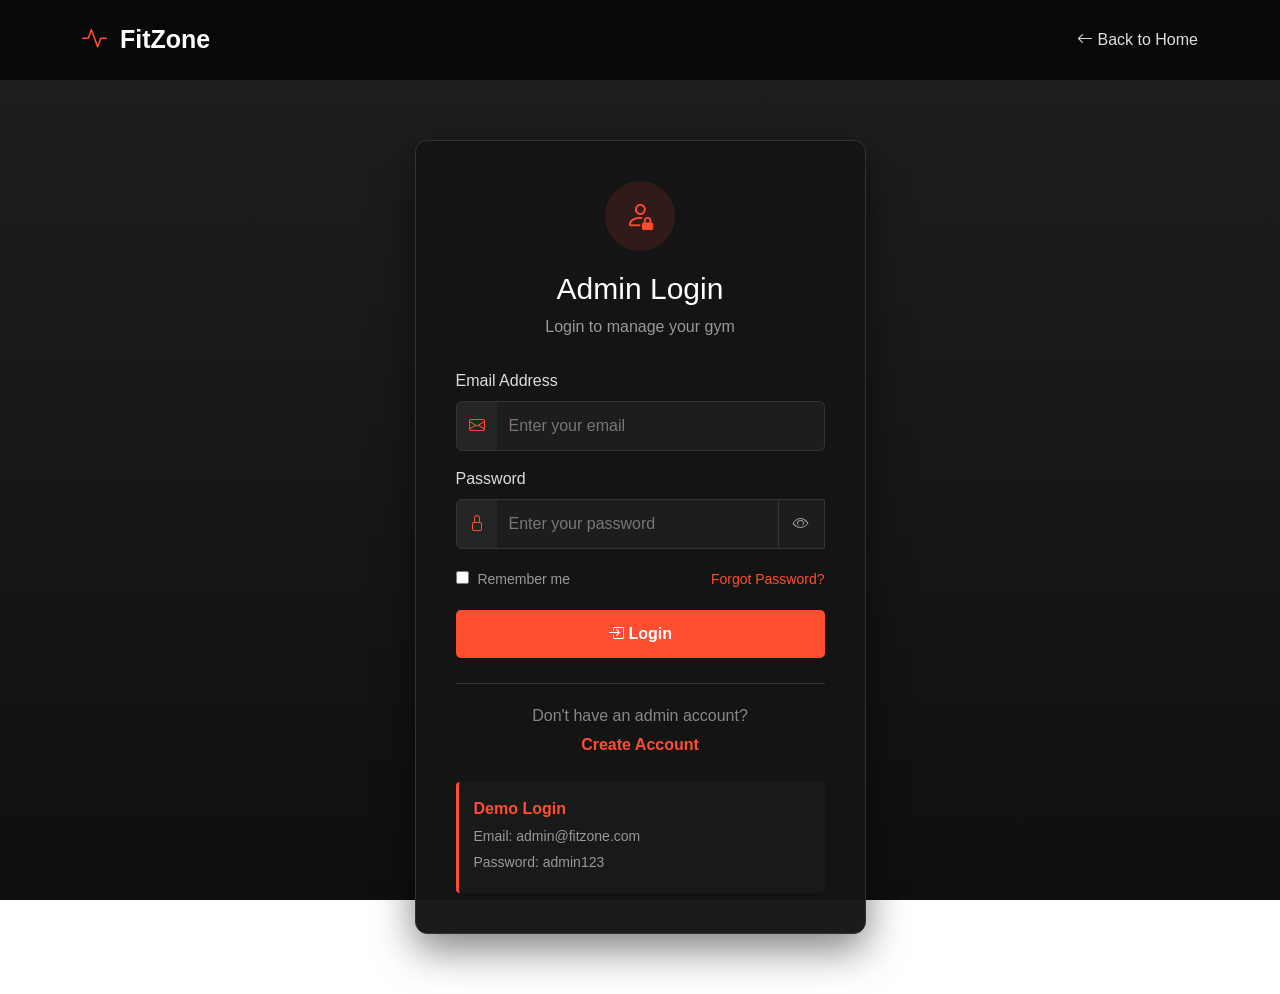
<file: profile.html>
<!DOCTYPE html>
<html lang="en">

<head>
    <meta charset="UTF-8">
    <meta name="viewport" content="width=device-width, initial-scale=1.0">

    <title>My Profile - FitZone Gym Management</title>

    <!-- Bootstrap -->
    <link href="https://cdn.jsdelivr.net/npm/bootstrap@5.3.3/dist/css/bootstrap.min.css" rel="stylesheet">

    <!-- Bootstrap Icons -->
    <link rel="stylesheet"
        href="https://cdn.jsdelivr.net/npm/bootstrap-icons@1.11.3/font/bootstrap-icons.min.css">

    <!-- Main CSS -->
    <link rel="stylesheet" href="CSS/style.css">
</head>

<body>

    <!-- ================= SIDEBAR ================= -->

    <aside class="sidebar" id="sidebar">

        <div class="sidebar-logo">
            <i class="bi bi-fire"></i>
            <span>FitZone</span>
        </div>

        <div class="sidebar-menu">

            <p class="menu-title">MAIN</p>

            <a href="dashboard.html">
                <i class="bi bi-grid-1x2-fill"></i>
                <span>Dashboard</span>
            </a>

            <a href="members.html">
                <i class="bi bi-people-fill"></i>
                <span>Members</span>
            </a>

            <a href="trainers.html">
                <i class="bi bi-person-badge-fill"></i>
                <span>Trainers</span>
            </a>

            <a href="memberships.html">
                <i class="bi bi-card-checklist"></i>
                <span>Memberships</span>
            </a>

            <a href="attendance.html">
                <i class="bi bi-calendar-check-fill"></i>
                <span>Attendance</span>
            </a>

            <a href="workouts.html">
                <i class="bi bi-activity"></i>
                <span>Workout & Diet</span>
            </a>

            <a href="payments.html">
                <i class="bi bi-credit-card-fill"></i>
                <span>Payments</span>
            </a>

            <p class="menu-title">ACCOUNT</p>

            <a href="profile.html" class="active">
                <i class="bi bi-person-circle"></i>
                <span>My Profile</span>
            </a>

            <a href="settings.html">
                <i class="bi bi-gear-fill"></i>
                <span>Settings</span>
            </a>

            <a href="#" onclick="logout()">
                <i class="bi bi-box-arrow-right"></i>
                <span>Logout</span>
            </a>

        </div>

    </aside>


    <!-- ================= MAIN CONTENT ================= -->

    <main class="main-content">

        <!-- TOP NAVBAR -->

        <nav class="top-navbar">

            <button class="menu-toggle" onclick="toggleSidebar()">
                <i class="bi bi-list"></i>
            </button>

            <div class="page-title">

                <h4>My Profile</h4>

                <p>Manage your administrator profile</p>

            </div>


            <div class="top-actions">

                <button class="notification-btn">

                    <i class="bi bi-bell"></i>

                    <span class="notification-dot"></span>

                </button>


                <div class="admin-profile">

                    <div class="admin-avatar" id="topAvatar">
                        A
                    </div>

                    <div>

                        <strong id="topName">
                            Admin
                        </strong>

                        <small>
                            Administrator
                        </small>

                    </div>

                </div>

            </div>

        </nav>


        <!-- ================= PAGE CONTENT ================= -->

        <div class="content-area">

            <div class="content-header">

                <div>

                    <h2>My Profile</h2>

                    <p>
                        View and update your personal information.
                    </p>

                </div>

            </div>


            <!-- ================= PROFILE ================= -->

            <div class="profile-layout">


                <!-- PROFILE CARD -->

                <div class="profile-card">

                    <div class="profile-cover"></div>


                    <div class="profile-main">

                        <div class="profile-photo-wrapper">

                            <div class="profile-photo"
                                id="profilePhoto">

                                A

                            </div>

                            <label for="profilePhotoInput"
                                class="photo-edit-btn">

                                <i class="bi bi-camera-fill"></i>

                            </label>

                            <input type="file"
                                id="profilePhotoInput"
                                accept="image/*"
                                hidden
                                onchange="changeProfilePhoto(event)">

                        </div>


                        <h3 id="profileDisplayName">
                            Admin
                        </h3>

                        <p>
                            Gym Administrator
                        </p>


                        <div class="profile-status">

                            <span class="online-dot"></span>

                            Active Account

                        </div>

                    </div>


                    <div class="profile-summary">

                        <div>

                            <strong>
                                <i class="bi bi-calendar3"></i>
                                Joined
                            </strong>

                            <span>
                                January 2026
                            </span>

                        </div>


                        <div>

                            <strong>
                                <i class="bi bi-shield-check"></i>
                                Role
                            </strong>

                            <span>
                                Administrator
                            </span>

                        </div>

                    </div>

                </div>


                <!-- PROFILE FORM -->

                <div class="profile-form-card">

                    <div class="section-card-header">

                        <div>

                            <h5>Personal Information</h5>

                            <p>
                                Update your account information.
                            </p>

                        </div>

                    </div>


                    <form id="profileForm">

                        <div class="row">

                            <div class="col-md-6 mb-3">

                                <label>
                                    Full Name
                                </label>

                                <input type="text"
                                    id="profileName"
                                    class="form-control"
                                    value="Admin"
                                    required>

                            </div>


                            <div class="col-md-6 mb-3">

                                <label>
                                    Email Address
                                </label>

                                <input type="email"
                                    id="profileEmail"
                                    class="form-control"
                                    value="admin@fitzone.com"
                                    required>

                            </div>


                            <div class="col-md-6 mb-3">

                                <label>
                                    Phone Number
                                </label>

                                <input type="tel"
                                    id="profilePhone"
                                    class="form-control"
                                    value="+91 98765 43210"
                                    placeholder="Enter phone number">

                            </div>


                            <div class="col-md-6 mb-3">

                                <label>
                                    Role
                                </label>

                                <input type="text"
                                    class="form-control"
                                    value="Administrator"
                                    readonly>

                            </div>


                            <div class="col-12 mb-3">

                                <label>
                                    Address
                                </label>

                                <textarea
                                    id="profileAddress"
                                    class="form-control"
                                    rows="3"
                                    placeholder="Enter your address">FitZone Gym & Fitness Center</textarea>

                            </div>

                        </div>


                        <div class="profile-form-buttons">

                            <button type="button"
                                class="btn-secondary-custom"
                                onclick="resetProfile()">

                                <i class="bi bi-arrow-counterclockwise"></i>
                                Reset

                            </button>


                            <button type="submit"
                                class="btn-primary-custom">

                                <i class="bi bi-check-lg"></i>
                                Save Changes

                            </button>

                        </div>

                    </form>

                </div>

            </div>


            <!-- ================= SECURITY ================= -->

            <div class="profile-security-card">

                <div class="section-card-header">

                    <div>

                        <h5>
                            <i class="bi bi-shield-lock"></i>
                            Security
                        </h5>

                        <p>
                            Manage your account password and security.
                        </p>

                    </div>

                    <button class="btn-primary-custom"
                        onclick="openPasswordModal()">

                        <i class="bi bi-key"></i>
                        Change Password

                    </button>

                </div>


                <div class="security-item">

                    <div class="security-icon">

                        <i class="bi bi-lock-fill"></i>

                    </div>

                    <div>

                        <strong>Password</strong>

                        <p>
                            Your password is securely stored.
                        </p>

                    </div>

                    <span class="security-status">
                        Protected
                    </span>

                </div>


                <div class="security-item">

                    <div class="security-icon">

                        <i class="bi bi-phone-fill"></i>

                    </div>

                    <div>

                        <strong>Account Security</strong>

                        <p>
                            Your FitZone administrator account is active.
                        </p>

                    </div>

                    <span class="security-status">
                        Active
                    </span>

                </div>

            </div>

        </div>

    </main>


    <!-- ================= CHANGE PASSWORD MODAL ================= -->

    <div class="modal fade"
        id="passwordModal"
        tabindex="-1">

        <div class="modal-dialog">

            <div class="modal-content custom-modal">

                <div class="modal-header">

                    <div>

                        <h5>
                            Change Password
                        </h5>

                        <p>
                            Update your account password.
                        </p>

                    </div>

                    <button type="button"
                        class="btn-close"
                        data-bs-dismiss="modal">
                    </button>

                </div>


                <div class="modal-body">

                    <form id="passwordForm">

                        <div class="mb-3">

                            <label>
                                Current Password
                            </label>

                            <div class="password-input">

                                <input type="password"
                                    id="currentPassword"
                                    class="form-control"
                                    required>

                                <button type="button"
                                    onclick="togglePassword('currentPassword', this)">

                                    <i class="bi bi-eye"></i>

                                </button>

                            </div>

                        </div>


                        <div class="mb-3">

                            <label>
                                New Password
                            </label>

                            <div class="password-input">

                                <input type="password"
                                    id="newPassword"
                                    class="form-control"
                                    minlength="6"
                                    required>

                                <button type="button"
                                    onclick="togglePassword('newPassword', this)">

                                    <i class="bi bi-eye"></i>

                                </button>

                            </div>

                        </div>


                        <div class="mb-3">

                            <label>
                                Confirm New Password
                            </label>

                            <div class="password-input">

                                <input type="password"
                                    id="confirmPassword"
                                    class="form-control"
                                    minlength="6"
                                    required>

                                <button type="button"
                                    onclick="togglePassword('confirmPassword', this)">

                                    <i class="bi bi-eye"></i>

                                </button>

                            </div>

                        </div>


                        <div class="modal-buttons">

                            <button type="button"
                                class="btn-secondary-custom"
                                data-bs-dismiss="modal">

                                Cancel

                            </button>


                            <button type="submit"
                                class="btn-primary-custom">

                                <i class="bi bi-check-lg"></i>
                                Update Password

                            </button>

                        </div>

                    </form>

                </div>

            </div>

        </div>

    </div>


    <!-- Bootstrap JS -->

    <script src="https://cdn.jsdelivr.net/npm/bootstrap@5.3.3/dist/js/bootstrap.bundle.min.js"></script>


    <!-- ================= JAVASCRIPT ================= -->

    <script>

        /* ========================================
           LOGIN PROTECTION
        ======================================== */

        const isLoggedIn =
            localStorage.getItem("fitzoneLoggedIn");

        if (isLoggedIn !== "true") {

            window.location.href = "login.html";

        }


        /* ========================================
           PROFILE DATA
        ======================================== */

        let profile =
            JSON.parse(
                localStorage.getItem("fitzoneProfile")
            ) || {

                name: "Admin",

                email: "admin@fitzone.com",

                phone: "+91 98765 43210",

                address:
                    "FitZone Gym & Fitness Center",

                photo: ""

            };


        /* ========================================
           LOAD PROFILE
        ======================================== */

        function loadProfile() {

            document.getElementById("profileName").value =
                profile.name;

            document.getElementById("profileEmail").value =
                profile.email;

            document.getElementById("profilePhone").value =
                profile.phone;

            document.getElementById("profileAddress").value =
                profile.address;


            document.getElementById("profileDisplayName")
                .textContent = profile.name;


            document.getElementById("topName")
                .textContent = profile.name;


            const firstLetter =
                profile.name.charAt(0).toUpperCase();


            if (profile.photo) {

                document.getElementById("profilePhoto").innerHTML = `
                    <img src="${profile.photo}"
                         alt="Profile Photo">
                `;

                document.getElementById("topAvatar").innerHTML = `
                    <img src="${profile.photo}"
                         alt="Profile Photo">
                `;

            } else {

                document.getElementById("profilePhoto")
                    .textContent = firstLetter;

                document.getElementById("topAvatar")
                    .textContent = firstLetter;

            }

        }


        /* ========================================
           SAVE PROFILE
        ======================================== */

        document.getElementById("profileForm")
            .addEventListener("submit", function (event) {

                event.preventDefault();


                profile.name =
                    document.getElementById("profileName")
                        .value.trim();


                profile.email =
                    document.getElementById("profileEmail")
                        .value.trim();


                profile.phone =
                    document.getElementById("profilePhone")
                        .value.trim();


                profile.address =
                    document.getElementById("profileAddress")
                        .value.trim();


                localStorage.setItem(
                    "fitzoneProfile",
                    JSON.stringify(profile)
                );


                loadProfile();


                alert(
                    "Profile updated successfully!"
                );

            });


        /* ========================================
           CHANGE PROFILE PHOTO
        ======================================== */

        function changeProfilePhoto(event) {

            const file =
                event.target.files[0];


            if (!file) return;


            if (!file.type.startsWith("image/")) {

                alert("Please select an image file.");

                return;

            }


            const reader =
                new FileReader();


            reader.onload = function (e) {

                profile.photo =
                    e.target.result;


                localStorage.setItem(
                    "fitzoneProfile",
                    JSON.stringify(profile)
                );


                loadProfile();

            };


            reader.readAsDataURL(file);

        }


        /* ========================================
           RESET PROFILE
        ======================================== */

        function resetProfile() {

            loadProfile();

        }


        /* ========================================
           OPEN PASSWORD MODAL
        ======================================== */

        function openPasswordModal() {

            document.getElementById("passwordForm")
                .reset();


            const modal =
                new bootstrap.Modal(
                    document.getElementById("passwordModal")
                );


            modal.show();

        }


        /* ========================================
           CHANGE PASSWORD
        ======================================== */

        document.getElementById("passwordForm")
            .addEventListener("submit", function (event) {

                event.preventDefault();


                const currentPassword =
                    document.getElementById("currentPassword")
                        .value;


                const newPassword =
                    document.getElementById("newPassword")
                        .value;


                const confirmPassword =
                    document.getElementById("confirmPassword")
                        .value;


                if (newPassword !== confirmPassword) {

                    alert(
                        "New password and confirm password do not match."
                    );

                    return;

                }


                if (newPassword.length < 6) {

                    alert(
                        "Password must contain at least 6 characters."
                    );

                    return;

                }


                /*
                    Demo password handling.
                    This is a frontend-only project.
                */

                localStorage.setItem(
                    "fitzoneAdminPassword",
                    newPassword
                );


                const modal =
                    bootstrap.Modal.getInstance(
                        document.getElementById("passwordModal")
                    );


                modal.hide();


                alert(
                    "Password updated successfully!"
                );

            });


        /* ========================================
           SHOW / HIDE PASSWORD
        ======================================== */

        function togglePassword(inputId, button) {

            const input =
                document.getElementById(inputId);


            const icon =
                button.querySelector("i");


            if (input.type === "password") {

                input.type = "text";

                icon.classList.remove("bi-eye");

                icon.classList.add("bi-eye-slash");

            } else {

                input.type = "password";

                icon.classList.remove("bi-eye-slash");

                icon.classList.add("bi-eye");

            }

        }


        /* ========================================
           SIDEBAR TOGGLE
        ======================================== */

        function toggleSidebar() {

            document
                .getElementById("sidebar")
                .classList.toggle("sidebar-open");

        }


        /* ========================================
           LOGOUT
        ======================================== */

        function logout() {

            localStorage.removeItem(
                "fitzoneLoggedIn"
            );

            window.location.href =
                "login.html";

        }


        /* ========================================
           INITIAL LOAD
        ======================================== */

        loadProfile();

    </script>

</body>

</html>
</file>
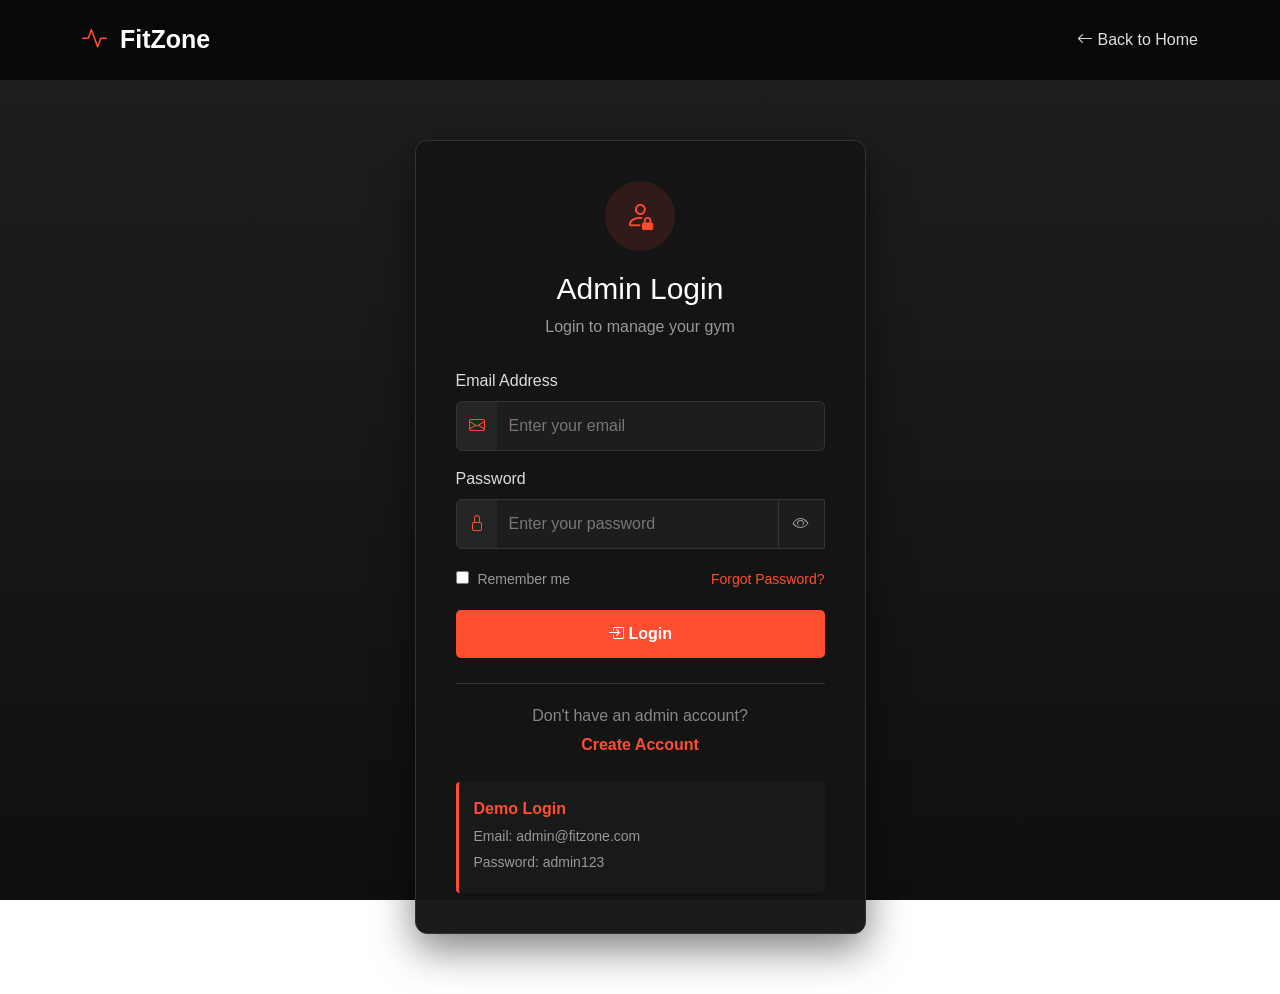
<file: settings.html>
<!DOCTYPE html>
<html lang="en">

<head>
    <meta charset="UTF-8">
    <meta name="viewport" content="width=device-width, initial-scale=1.0">

    <title>Settings - FitZone Gym Management</title>

    <!-- Bootstrap -->
    <link href="https://cdn.jsdelivr.net/npm/bootstrap@5.3.3/dist/css/bootstrap.min.css" rel="stylesheet">

    <!-- Bootstrap Icons -->
    <link rel="stylesheet"
        href="https://cdn.jsdelivr.net/npm/bootstrap-icons@1.11.3/font/bootstrap-icons.min.css">

    <!-- Main CSS -->
    <link rel="stylesheet" href="CSS/style.css">
</head>

<body>

    <!-- ================= SIDEBAR ================= -->

    <aside class="sidebar" id="sidebar">

        <div class="sidebar-logo">
            <i class="bi bi-fire"></i>
            <span>FitZone</span>
        </div>

        <div class="sidebar-menu">

            <p class="menu-title">MAIN</p>

            <a href="dashboard.html">
                <i class="bi bi-grid-1x2-fill"></i>
                <span>Dashboard</span>
            </a>

            <a href="members.html">
                <i class="bi bi-people-fill"></i>
                <span>Members</span>
            </a>

            <a href="trainers.html">
                <i class="bi bi-person-badge-fill"></i>
                <span>Trainers</span>
            </a>

            <a href="memberships.html">
                <i class="bi bi-card-checklist"></i>
                <span>Memberships</span>
            </a>

            <a href="attendance.html">
                <i class="bi bi-calendar-check-fill"></i>
                <span>Attendance</span>
            </a>

            <a href="workouts.html">
                <i class="bi bi-activity"></i>
                <span>Workout & Diet</span>
            </a>

            <a href="payments.html">
                <i class="bi bi-credit-card-fill"></i>
                <span>Payments</span>
            </a>

            <p class="menu-title">ACCOUNT</p>

            <a href="profile.html">
                <i class="bi bi-person-circle"></i>
                <span>My Profile</span>
            </a>

            <a href="settings.html" class="active">
                <i class="bi bi-gear-fill"></i>
                <span>Settings</span>
            </a>

            <a href="#" onclick="logout()">
                <i class="bi bi-box-arrow-right"></i>
                <span>Logout</span>
            </a>

        </div>

    </aside>


    <!-- ================= MAIN CONTENT ================= -->

    <main class="main-content">

        <!-- TOP NAVBAR -->

        <nav class="top-navbar">

            <button class="menu-toggle" onclick="toggleSidebar()">
                <i class="bi bi-list"></i>
            </button>

            <div class="page-title">

                <h4>Settings</h4>

                <p>Manage your FitZone preferences</p>

            </div>


            <div class="top-actions">

                <button class="notification-btn"
                    onclick="showNotificationMessage()">

                    <i class="bi bi-bell"></i>

                    <span class="notification-dot"></span>

                </button>


                <div class="admin-profile">

                    <div class="admin-avatar"
                        id="topAvatar">
                        A
                    </div>

                    <div>

                        <strong id="topName">
                            Admin
                        </strong>

                        <small>
                            Administrator
                        </small>

                    </div>

                </div>

            </div>

        </nav>


        <!-- ================= PAGE CONTENT ================= -->

        <div class="content-area">

            <div class="content-header">

                <div>

                    <h2>Settings</h2>

                    <p>
                        Customize your gym management system.
                    </p>

                </div>

                <button class="btn-primary-custom"
                    onclick="saveAllSettings()">

                    <i class="bi bi-check-lg"></i>
                    Save Settings

                </button>

            </div>


            <!-- ================= SETTINGS LAYOUT ================= -->

            <div class="settings-layout">


                <!-- ================= APPEARANCE ================= -->

                <div class="settings-card">

                    <div class="settings-card-header">

                        <div class="settings-heading-icon">

                            <i class="bi bi-palette-fill"></i>

                        </div>

                        <div>

                            <h5>Appearance</h5>

                            <p>
                                Customize the look and feel of FitZone.
                            </p>

                        </div>

                    </div>


                    <div class="setting-row">

                        <div class="setting-info">

                            <strong>Dark Mode</strong>

                            <span>
                                Use a darker interface for the dashboard.
                            </span>

                        </div>


                        <label class="switch">

                            <input type="checkbox"
                                id="darkModeToggle"
                                onchange="toggleDarkMode()">

                            <span class="slider"></span>

                        </label>

                    </div>


                    <div class="setting-row">

                        <div class="setting-info">

                            <strong>Compact Sidebar</strong>

                            <span>
                                Reduce the width of the dashboard sidebar.
                            </span>

                        </div>


                        <label class="switch">

                            <input type="checkbox"
                                id="compactSidebarToggle"
                                onchange="toggleCompactSidebar()">

                            <span class="slider"></span>

                        </label>

                    </div>

                </div>


                <!-- ================= NOTIFICATIONS ================= -->

                <div class="settings-card">

                    <div class="settings-card-header">

                        <div class="settings-heading-icon">

                            <i class="bi bi-bell-fill"></i>

                        </div>

                        <div>

                            <h5>Notifications</h5>

                            <p>
                                Manage notification preferences.
                            </p>

                        </div>

                    </div>


                    <div class="setting-row">

                        <div class="setting-info">

                            <strong>Payment Notifications</strong>

                            <span>
                                Receive alerts for new payments.
                            </span>

                        </div>


                        <label class="switch">

                            <input type="checkbox"
                                id="paymentNotifications"
                                checked>

                            <span class="slider"></span>

                        </label>

                    </div>


                    <div class="setting-row">

                        <div class="setting-info">

                            <strong>Membership Expiry Alerts</strong>

                            <span>
                                Get notified when memberships expire.
                            </span>

                        </div>


                        <label class="switch">

                            <input type="checkbox"
                                id="expiryNotifications"
                                checked>

                            <span class="slider"></span>

                        </label>

                    </div>


                    <div class="setting-row">

                        <div class="setting-info">

                            <strong>Attendance Alerts</strong>

                            <span>
                                Receive daily attendance updates.
                            </span>

                        </div>


                        <label class="switch">

                            <input type="checkbox"
                                id="attendanceNotifications"
                                checked>

                            <span class="slider"></span>

                        </label>

                    </div>

                </div>


                <!-- ================= GYM INFORMATION ================= -->

                <div class="settings-card">

                    <div class="settings-card-header">

                        <div class="settings-heading-icon">

                            <i class="bi bi-building-fill"></i>

                        </div>

                        <div>

                            <h5>Gym Information</h5>

                            <p>
                                Update your gym's basic information.
                            </p>

                        </div>

                    </div>


                    <form id="gymInfoForm">

                        <div class="row">

                            <div class="col-md-6 mb-3">

                                <label>
                                    Gym Name
                                </label>

                                <input type="text"
                                    id="gymName"
                                    class="form-control"
                                    value="FitZone Gym & Fitness Center">

                            </div>


                            <div class="col-md-6 mb-3">

                                <label>
                                    Email
                                </label>

                                <input type="email"
                                    id="gymEmail"
                                    class="form-control"
                                    value="info@fitzone.com">

                            </div>


                            <div class="col-md-6 mb-3">

                                <label>
                                    Phone
                                </label>

                                <input type="tel"
                                    id="gymPhone"
                                    class="form-control"
                                    value="+91 98765 43210">

                            </div>


                            <div class="col-md-6 mb-3">

                                <label>
                                    Opening Hours
                                </label>

                                <input type="text"
                                    id="gymHours"
                                    class="form-control"
                                    value="05:00 AM - 10:00 PM">

                            </div>


                            <div class="col-12 mb-3">

                                <label>
                                    Gym Address
                                </label>

                                <textarea
                                    id="gymAddress"
                                    class="form-control"
                                    rows="3">Tirupati, Andhra Pradesh, India</textarea>

                            </div>

                        </div>

                    </form>

                </div>


                <!-- ================= ACCOUNT ================= -->

                <div class="settings-card">

                    <div class="settings-card-header">

                        <div class="settings-heading-icon">

                            <i class="bi bi-person-fill"></i>

                        </div>

                        <div>

                            <h5>Account</h5>

                            <p>
                                Manage your administrator account.
                            </p>

                        </div>

                    </div>


                    <div class="account-setting-row">

                        <div>

                            <strong>
                                Administrator Account
                            </strong>

                            <span>
                                admin@fitzone.com
                            </span>

                        </div>


                        <a href="profile.html"
                            class="settings-action-btn">

                            <i class="bi bi-pencil"></i>
                            Edit Profile

                        </a>

                    </div>


                    <div class="account-setting-row">

                        <div>

                            <strong>
                                Password
                            </strong>

                            <span>
                                Change your administrator password.
                            </span>

                        </div>


                        <a href="profile.html"
                            class="settings-action-btn">

                            <i class="bi bi-key"></i>
                            Change Password

                        </a>

                    </div>


                    <div class="account-setting-row danger-row">

                        <div>

                            <strong>
                                Logout
                            </strong>

                            <span>
                                Sign out from your FitZone account.
                            </span>

                        </div>


                        <button class="settings-danger-btn"
                            onclick="logout()">

                            <i class="bi bi-box-arrow-right"></i>
                            Logout

                        </button>

                    </div>

                </div>


                <!-- ================= SYSTEM INFORMATION ================= -->

                <div class="settings-card">

                    <div class="settings-card-header">

                        <div class="settings-heading-icon">

                            <i class="bi bi-info-circle-fill"></i>

                        </div>

                        <div>

                            <h5>System Information</h5>

                            <p>
                                Information about this application.
                            </p>

                        </div>

                    </div>


                    <div class="system-info-grid">

                        <div>

                            <span>
                                Application
                            </span>

                            <strong>
                                FitZone Gym Management
                            </strong>

                        </div>


                        <div>

                            <span>
                                Version
                            </span>

                            <strong>
                                1.0.0
                            </strong>

                        </div>


                        <div>

                            <span>
                                Interface
                            </span>

                            <strong>
                                Responsive Web App
                            </strong>

                        </div>


                        <div>

                            <span>
                                Storage
                            </span>

                            <strong>
                                Browser Local Storage
                            </strong>

                        </div>

                    </div>

                </div>

            </div>

        </div>

    </main>


    <!-- Bootstrap JS -->

    <script src="https://cdn.jsdelivr.net/npm/bootstrap@5.3.3/dist/js/bootstrap.bundle.min.js"></script>


    <!-- ================= JAVASCRIPT ================= -->

    <script>

        /* ========================================
           LOGIN PROTECTION
        ======================================== */

        const isLoggedIn =
            localStorage.getItem("fitzoneLoggedIn");

        if (isLoggedIn !== "true") {

            window.location.href = "login.html";

        }


        /* ========================================
           SETTINGS DATA
        ======================================== */

        let settings =
            JSON.parse(
                localStorage.getItem("fitzoneSettings")
            ) || {

                darkMode: false,

                compactSidebar: false,

                paymentNotifications: true,

                expiryNotifications: true,

                attendanceNotifications: true

            };


        let gymInfo =
            JSON.parse(
                localStorage.getItem("fitzoneGymInfo")
            ) || {

                name:
                    "FitZone Gym & Fitness Center",

                email:
                    "info@fitzone.com",

                phone:
                    "+91 98765 43210",

                hours:
                    "05:00 AM - 10:00 PM",

                address:
                    "Tirupati, Andhra Pradesh, India"

            };


        /* ========================================
           LOAD SETTINGS
        ======================================== */

        function loadSettings() {

            document.getElementById("darkModeToggle")
                .checked = settings.darkMode;

            document.getElementById("compactSidebarToggle")
                .checked = settings.compactSidebar;

            document.getElementById("paymentNotifications")
                .checked = settings.paymentNotifications;

            document.getElementById("expiryNotifications")
                .checked = settings.expiryNotifications;

            document.getElementById("attendanceNotifications")
                .checked = settings.attendanceNotifications;


            document.getElementById("gymName").value =
                gymInfo.name;

            document.getElementById("gymEmail").value =
                gymInfo.email;

            document.getElementById("gymPhone").value =
                gymInfo.phone;

            document.getElementById("gymHours").value =
                gymInfo.hours;

            document.getElementById("gymAddress").value =
                gymInfo.address;


            applyDarkMode();

            applyCompactSidebar();

            loadProfileName();

        }


        /* ========================================
           LOAD PROFILE NAME
        ======================================== */

        function loadProfileName() {

            const profile =
                JSON.parse(
                    localStorage.getItem("fitzoneProfile")
                );


            if (profile) {

                const name =
                    profile.name || "Admin";


                document.getElementById("topName")
                    .textContent = name;


                document.getElementById("topAvatar")
                    .textContent =
                    name.charAt(0).toUpperCase();

            }

        }


        /* ========================================
           DARK MODE
        ======================================== */

        function toggleDarkMode() {

            settings.darkMode =
                document.getElementById("darkModeToggle")
                    .checked;


            applyDarkMode();

            saveSettings();

        }


        function applyDarkMode() {

            if (settings.darkMode) {

                document.body.classList.add("dark-mode");

            } else {

                document.body.classList.remove("dark-mode");

            }

        }


        /* ========================================
           COMPACT SIDEBAR
        ======================================== */

        function toggleCompactSidebar() {

            settings.compactSidebar =
                document.getElementById(
                    "compactSidebarToggle"
                ).checked;


            applyCompactSidebar();

            saveSettings();

        }


        function applyCompactSidebar() {

            if (settings.compactSidebar) {

                document.body.classList.add(
                    "compact-sidebar"
                );

            } else {

                document.body.classList.remove(
                    "compact-sidebar"
                );

            }

        }


        /* ========================================
           SAVE SETTINGS
        ======================================== */

        function saveSettings() {

            settings.paymentNotifications =
                document.getElementById(
                    "paymentNotifications"
                ).checked;


            settings.expiryNotifications =
                document.getElementById(
                    "expiryNotifications"
                ).checked;


            settings.attendanceNotifications =
                document.getElementById(
                    "attendanceNotifications"
                ).checked;


            localStorage.setItem(
                "fitzoneSettings",
                JSON.stringify(settings)
            );

        }


        /* ========================================
           SAVE ALL SETTINGS
        ======================================== */

        function saveAllSettings() {

            settings.darkMode =
                document.getElementById(
                    "darkModeToggle"
                ).checked;


            settings.compactSidebar =
                document.getElementById(
                    "compactSidebarToggle"
                ).checked;


            settings.paymentNotifications =
                document.getElementById(
                    "paymentNotifications"
                ).checked;


            settings.expiryNotifications =
                document.getElementById(
                    "expiryNotifications"
                ).checked;


            settings.attendanceNotifications =
                document.getElementById(
                    "attendanceNotifications"
                ).checked;


            gymInfo.name =
                document.getElementById(
                    "gymName"
                ).value.trim();


            gymInfo.email =
                document.getElementById(
                    "gymEmail"
                ).value.trim();


            gymInfo.phone =
                document.getElementById(
                    "gymPhone"
                ).value.trim();


            gymInfo.hours =
                document.getElementById(
                    "gymHours"
                ).value.trim();


            gymInfo.address =
                document.getElementById(
                    "gymAddress"
                ).value.trim();


            localStorage.setItem(
                "fitzoneSettings",
                JSON.stringify(settings)
            );


            localStorage.setItem(
                "fitzoneGymInfo",
                JSON.stringify(gymInfo)
            );


            applyDarkMode();

            applyCompactSidebar();


            alert(
                "Settings saved successfully!"
            );

        }


        /* ========================================
           NOTIFICATION MESSAGE
        ======================================== */

        function showNotificationMessage() {

            alert(
                "You have no new notifications."
            );

        }


        /* ========================================
           SIDEBAR TOGGLE
        ======================================== */

        function toggleSidebar() {

            document
                .getElementById("sidebar")
                .classList.toggle(
                    "sidebar-open"
                );

        }


        /* ========================================
           LOGOUT
        ======================================== */

        function logout() {

            localStorage.removeItem(
                "fitzoneLoggedIn"
            );

            window.location.href =
                "login.html";

        }


        /* ========================================
           INITIAL LOAD
        ======================================== */

        loadSettings();

    </script>

</body>

</html>
</file>
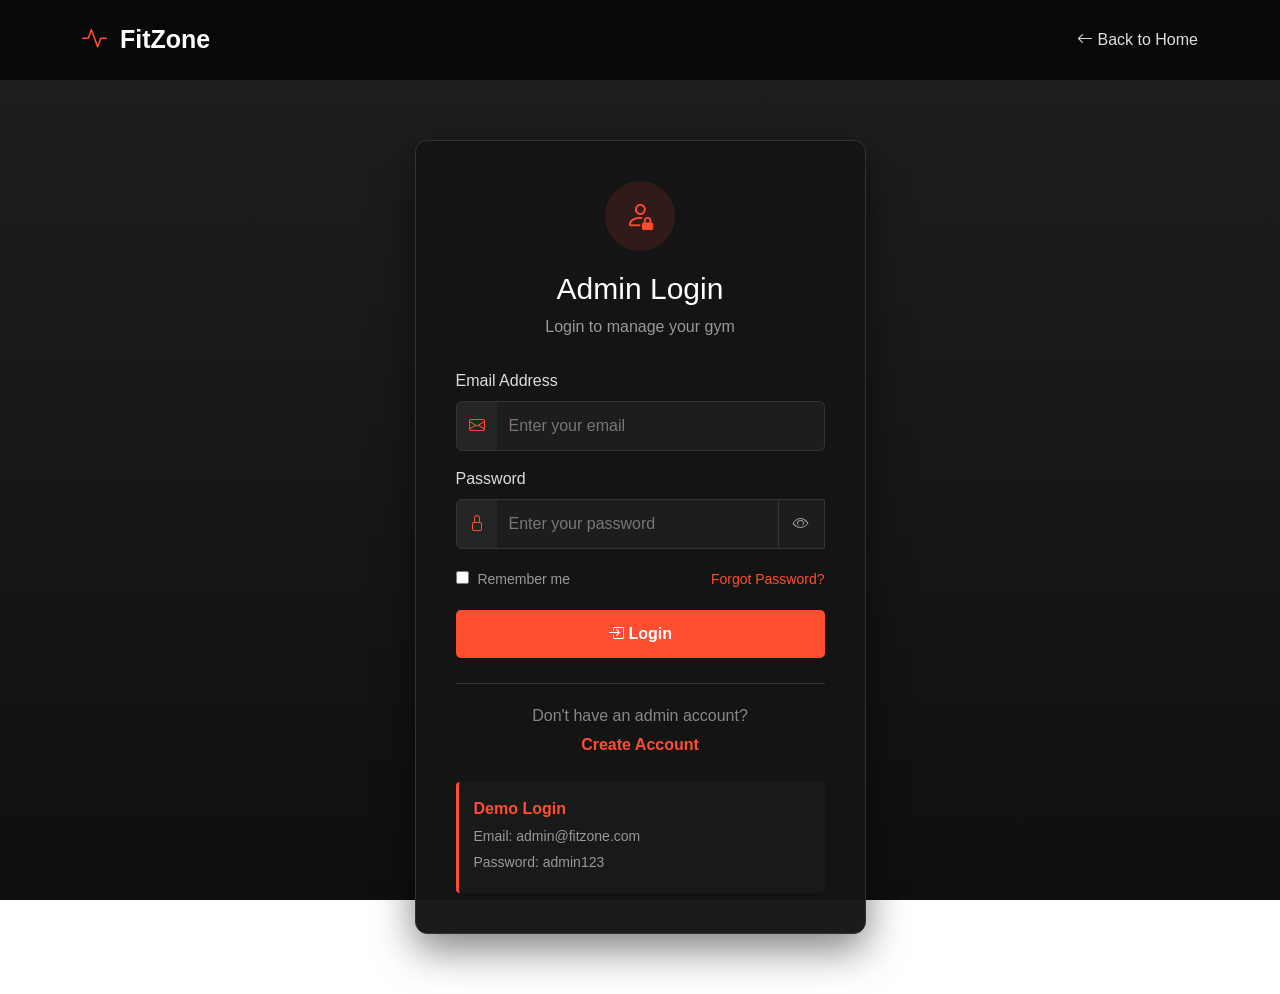
<file: trainers.html>
<!DOCTYPE html>
<html lang="en">

<head>
    <meta charset="UTF-8">
    <meta name="viewport" content="width=device-width, initial-scale=1.0">

    <title>Trainers - FitZone</title>

    <!-- Bootstrap -->
    <link href="https://cdn.jsdelivr.net/npm/bootstrap@5.3.3/dist/css/bootstrap.min.css" rel="stylesheet">

    <!-- Bootstrap Icons -->
    <link rel="stylesheet"
        href="https://cdn.jsdelivr.net/npm/bootstrap-icons@1.11.3/font/bootstrap-icons.min.css">

    <!-- Main CSS -->
    <link rel="stylesheet" href="CSS/style.css">
</head>

<body>

    <!-- ==============================
         SIDEBAR
    =============================== -->

    <div class="sidebar" id="sidebar">

        <div class="logo">
            <i class="bi bi-heart-pulse-fill"></i>
            FitZone
        </div>

        <ul class="sidebar-menu">

            <li>
                <a href="dashboard.html">
                    <i class="bi bi-grid-fill"></i>
                    Dashboard
                </a>
            </li>

            <li>
                <a href="members.html">
                    <i class="bi bi-people-fill"></i>
                    Members
                </a>
            </li>

            <li class="active">
                <a href="trainers.html">
                    <i class="bi bi-person-badge-fill"></i>
                    Trainers
                </a>
            </li>

            <li>
                <a href="memberships.html">
                    <i class="bi bi-card-checklist"></i>
                    Memberships
                </a>
            </li>

            <li>
                <a href="attendance.html">
                    <i class="bi bi-calendar-check-fill"></i>
                    Attendance
                </a>
            </li>

            <li>
                <a href="workouts.html">
                    <i class="bi bi-activity"></i>
                    Workout Plans
                </a>
            </li>

            <li>
                <a href="payments.html">
                    <i class="bi bi-credit-card-fill"></i>
                    Payments
                </a>
            </li>

            <li>
                <a href="profile.html">
                    <i class="bi bi-person-circle"></i>
                    Profile
                </a>
            </li>

            <li>
                <a href="settings.html">
                    <i class="bi bi-gear-fill"></i>
                    Settings
                </a>
            </li>

            <li class="logout-item">
                <a href="#" onclick="logout()">
                    <i class="bi bi-box-arrow-right"></i>
                    Logout
                </a>
            </li>

        </ul>

    </div>


    <!-- ==============================
         MAIN CONTENT
    =============================== -->

    <div class="main-content">

        <!-- TOP NAVBAR -->

        <nav class="top-navbar">

            <button class="menu-btn" onclick="toggleSidebar()">
                <i class="bi bi-list"></i>
            </button>

            <div class="page-title">
                Trainers
            </div>

            <div class="top-right">

                <i class="bi bi-bell notification-icon"></i>

                <div class="user-info">
                    <div class="user-avatar">
                        SD
                    </div>

                    <div>
                        <strong>Admin</strong>
                        <small>Gym Manager</small>
                    </div>
                </div>

            </div>

        </nav>


        <!-- PAGE CONTENT -->

        <div class="page-content">

            <!-- PAGE HEADER -->

            <div class="page-header">

                <div>
                    <h2>Trainer Management</h2>
                    <p>Manage your gym trainers and their information.</p>
                </div>

                <button class="btn primary-btn" onclick="openAddTrainer()">
                    <i class="bi bi-plus-lg"></i>
                    Add Trainer
                </button>

            </div>


            <!-- TRAINER STATS -->

            <div class="row g-4 mb-4">

                <div class="col-md-4">

                    <div class="stat-card">

                        <div class="stat-icon orange">
                            <i class="bi bi-person-badge-fill"></i>
                        </div>

                        <div>
                            <h3 id="totalTrainers">0</h3>
                            <p>Total Trainers</p>
                        </div>

                    </div>

                </div>


                <div class="col-md-4">

                    <div class="stat-card">

                        <div class="stat-icon green">
                            <i class="bi bi-person-check-fill"></i>
                        </div>

                        <div>
                            <h3 id="activeTrainers">0</h3>
                            <p>Active Trainers</p>
                        </div>

                    </div>

                </div>


                <div class="col-md-4">

                    <div class="stat-card">

                        <div class="stat-icon blue">
                            <i class="bi bi-people-fill"></i>
                        </div>

                        <div>
                            <h3 id="assignedMembers">0</h3>
                            <p>Assigned Members</p>
                        </div>

                    </div>

                </div>

            </div>


            <!-- SEARCH -->

            <div class="content-card mb-4">

                <div class="search-box">

                    <i class="bi bi-search"></i>

                    <input type="text"
                        id="searchTrainer"
                        placeholder="Search trainer by name or specialization..."
                        onkeyup="searchTrainers()">

                </div>

            </div>


            <!-- TRAINER CARDS -->

            <div class="row g-4" id="trainerContainer">

                <!-- Trainer cards will appear here -->

            </div>

        </div>

    </div>



    <!-- ==============================
         ADD / EDIT TRAINER MODAL
    =============================== -->

    <div class="modal fade" id="trainerModal" tabindex="-1">

        <div class="modal-dialog modal-lg">

            <div class="modal-content">

                <div class="modal-header">

                    <h5 class="modal-title" id="trainerModalTitle">
                        Add Trainer
                    </h5>

                    <button type="button"
                        class="btn-close"
                        data-bs-dismiss="modal">
                    </button>

                </div>


                <div class="modal-body">

                    <form id="trainerForm">

                        <input type="hidden" id="trainerId">


                        <div class="row g-3">

                            <!-- NAME -->

                            <div class="col-md-6">

                                <label class="form-label">
                                    Trainer Name
                                </label>

                                <input type="text"
                                    id="trainerName"
                                    class="form-control"
                                    placeholder="Enter trainer name"
                                    required>

                            </div>


                            <!-- SPECIALIZATION -->

                            <div class="col-md-6">

                                <label class="form-label">
                                    Specialization
                                </label>

                                <input type="text"
                                    id="specialization"
                                    class="form-control"
                                    placeholder="e.g. Strength Training"
                                    required>

                            </div>


                            <!-- EXPERIENCE -->

                            <div class="col-md-6">

                                <label class="form-label">
                                    Experience
                                </label>

                                <input type="number"
                                    id="experience"
                                    class="form-control"
                                    placeholder="Years of experience"
                                    min="0"
                                    required>

                            </div>


                            <!-- EMAIL -->

                            <div class="col-md-6">

                                <label class="form-label">
                                    Email
                                </label>

                                <input type="email"
                                    id="trainerEmail"
                                    class="form-control"
                                    placeholder="trainer@example.com"
                                    required>

                            </div>


                            <!-- PHONE -->

                            <div class="col-md-6">

                                <label class="form-label">
                                    Phone
                                </label>

                                <input type="tel"
                                    id="trainerPhone"
                                    class="form-control"
                                    placeholder="Enter phone number"
                                    required>

                            </div>


                            <!-- ASSIGNED MEMBERS -->

                            <div class="col-md-6">

                                <label class="form-label">
                                    Assigned Members
                                </label>

                                <input type="number"
                                    id="assignedMembersInput"
                                    class="form-control"
                                    placeholder="Number of members"
                                    min="0"
                                    value="0">

                            </div>


                            <!-- STATUS -->

                            <div class="col-md-6">

                                <label class="form-label">
                                    Status
                                </label>

                                <select id="trainerStatus"
                                    class="form-select">

                                    <option value="Active">
                                        Active
                                    </option>

                                    <option value="Inactive">
                                        Inactive
                                    </option>

                                </select>

                            </div>

                        </div>

                    </form>

                </div>


                <div class="modal-footer">

                    <button type="button"
                        class="btn btn-secondary"
                        data-bs-dismiss="modal">
                        Cancel
                    </button>

                    <button type="button"
                        class="btn primary-btn"
                        onclick="saveTrainer()">
                        Save Trainer
                    </button>

                </div>

            </div>

        </div>

    </div>



    <!-- ==============================
         VIEW TRAINER MODAL
    =============================== -->

    <div class="modal fade" id="viewTrainerModal" tabindex="-1">

        <div class="modal-dialog">

            <div class="modal-content">

                <div class="modal-header">

                    <h5 class="modal-title">
                        Trainer Details
                    </h5>

                    <button type="button"
                        class="btn-close"
                        data-bs-dismiss="modal">
                    </button>

                </div>


                <div class="modal-body">

                    <div class="trainer-view">

                        <div class="trainer-large-avatar"
                            id="viewTrainerAvatar">
                            T
                        </div>

                        <h3 id="viewTrainerName">
                            Trainer Name
                        </h3>

                        <p class="trainer-specialization"
                            id="viewTrainerSpecialization">
                            Specialization
                        </p>

                        <hr>

                        <div class="trainer-detail-row">
                            <span>
                                <i class="bi bi-award"></i>
                                Experience
                            </span>

                            <strong id="viewTrainerExperience">
                                -
                            </strong>
                        </div>


                        <div class="trainer-detail-row">
                            <span>
                                <i class="bi bi-envelope"></i>
                                Email
                            </span>

                            <strong id="viewTrainerEmail">
                                -
                            </strong>
                        </div>


                        <div class="trainer-detail-row">
                            <span>
                                <i class="bi bi-telephone"></i>
                                Phone
                            </span>

                            <strong id="viewTrainerPhone">
                                -
                            </strong>
                        </div>


                        <div class="trainer-detail-row">
                            <span>
                                <i class="bi bi-people"></i>
                                Assigned Members
                            </span>

                            <strong id="viewAssignedMembers">
                                -
                            </strong>
                        </div>


                        <div class="trainer-detail-row">
                            <span>
                                <i class="bi bi-circle-fill"></i>
                                Status
                            </span>

                            <strong id="viewTrainerStatus">
                                -
                            </strong>
                        </div>

                    </div>

                </div>

            </div>

        </div>

    </div>



    <!-- Bootstrap JS -->

    <script src="https://cdn.jsdelivr.net/npm/bootstrap@5.3.3/dist/js/bootstrap.bundle.min.js"></script>


    <!-- ==============================
         JAVASCRIPT
    =============================== -->

    <script>

        /* ========================================
           LOGIN PROTECTION
        ======================================== */

        const isLoggedIn = localStorage.getItem("fitzoneLoggedIn");

        if (isLoggedIn !== "true") {
            window.location.href = "login.html";
        }


        /* ========================================
           TRAINER DATA
        ======================================== */

        let trainers = JSON.parse(
            localStorage.getItem("fitzoneTrainers")
        ) || [

            {
                id: 1,
                name: "Mike Anderson",
                specialization: "Strength Training",
                experience: 8,
                email: "mike@fitzone.com",
                phone: "9876543210",
                assignedMembers: 28,
                status: "Active"
            },

            {
                id: 2,
                name: "Sarah Wilson",
                specialization: "Yoga & Mobility",
                experience: 6,
                email: "sarah@fitzone.com",
                phone: "9876543211",
                assignedMembers: 22,
                status: "Active"
            },

            {
                id: 3,
                name: "David Lee",
                specialization: "CrossFit Trainer",
                experience: 5,
                email: "david@fitzone.com",
                phone: "9876543212",
                assignedMembers: 31,
                status: "Active"
            },

            {
                id: 4,
                name: "Ananya Rao",
                specialization: "Cardio & Fitness",
                experience: 4,
                email: "ananya@fitzone.com",
                phone: "9876543213",
                assignedMembers: 18,
                status: "Inactive"
            }

        ];


        localStorage.setItem(
            "fitzoneTrainers",
            JSON.stringify(trainers)
        );


        /* ========================================
           DISPLAY TRAINERS
        ======================================== */

        function displayTrainers(data = trainers) {

            const container =
                document.getElementById("trainerContainer");

            container.innerHTML = "";


            if (data.length === 0) {

                container.innerHTML = `
                    <div class="col-12">
                        <div class="empty-state">
                            <i class="bi bi-person-x"></i>
                            <h4>No trainers found</h4>
                            <p>Try another search or add a new trainer.</p>
                        </div>
                    </div>
                `;

                return;
            }


            data.forEach(trainer => {

                const firstLetter =
                    trainer.name.charAt(0).toUpperCase();


                const statusClass =
                    trainer.status === "Active"
                        ? "active-status"
                        : "inactive-status";


                container.innerHTML += `

                    <div class="col-lg-6 col-xl-4">

                        <div class="trainer-card">

                            <div class="trainer-card-top">

                                <div class="trainer-avatar">
                                    ${firstLetter}
                                </div>

                                <span class="status-badge ${statusClass}">
                                    ${trainer.status}
                                </span>

                            </div>


                            <div class="trainer-card-body">

                                <h3>
                                    ${escapeHTML(trainer.name)}
                                </h3>

                                <p class="trainer-role">
                                    ${escapeHTML(trainer.specialization)}
                                </p>


                                <div class="trainer-info">

                                    <div>
                                        <i class="bi bi-award"></i>
                                        <span>
                                            ${trainer.experience} Years Experience
                                        </span>
                                    </div>

                                    <div>
                                        <i class="bi bi-people"></i>
                                        <span>
                                            ${trainer.assignedMembers} Members
                                        </span>
                                    </div>

                                    <div>
                                        <i class="bi bi-telephone"></i>
                                        <span>
                                            ${escapeHTML(trainer.phone)}
                                        </span>
                                    </div>

                                </div>


                                <div class="trainer-actions">

                                    <button
                                        class="btn btn-sm btn-outline-secondary"
                                        onclick="viewTrainer(${trainer.id})">

                                        <i class="bi bi-eye"></i>
                                        View

                                    </button>


                                    <button
                                        class="btn btn-sm btn-outline-primary"
                                        onclick="editTrainer(${trainer.id})">

                                        <i class="bi bi-pencil"></i>
                                        Edit

                                    </button>


                                    <button
                                        class="btn btn-sm btn-outline-danger"
                                        onclick="deleteTrainer(${trainer.id})">

                                        <i class="bi bi-trash"></i>
                                        Delete

                                    </button>

                                </div>

                            </div>

                        </div>

                    </div>

                `;

            });


            updateTrainerStats();
        }


        /* ========================================
           UPDATE STATISTICS
        ======================================== */

        function updateTrainerStats() {

            document.getElementById("totalTrainers").textContent =
                trainers.length;


            const active =
                trainers.filter(
                    trainer => trainer.status === "Active"
                ).length;


            document.getElementById("activeTrainers").textContent =
                active;


            const members =
                trainers.reduce(
                    (total, trainer) =>
                        total + Number(trainer.assignedMembers),
                    0
                );


            document.getElementById("assignedMembers").textContent =
                members;

        }


        /* ========================================
           OPEN ADD TRAINER
        ======================================== */

        function openAddTrainer() {

            document.getElementById("trainerForm").reset();

            document.getElementById("trainerId").value = "";

            document.getElementById("assignedMembersInput").value = 0;

            document.getElementById("trainerModalTitle").textContent =
                "Add Trainer";


            const modal =
                new bootstrap.Modal(
                    document.getElementById("trainerModal")
                );

            modal.show();

        }


        /* ========================================
           SAVE TRAINER
        ======================================== */

        function saveTrainer() {

            const form =
                document.getElementById("trainerForm");


            if (!form.checkValidity()) {

                form.reportValidity();

                return;
            }


            const id =
                document.getElementById("trainerId").value;


            const trainerData = {

                name:
                    document.getElementById("trainerName").value.trim(),

                specialization:
                    document.getElementById("specialization").value.trim(),

                experience:
                    Number(document.getElementById("experience").value),

                email:
                    document.getElementById("trainerEmail").value.trim(),

                phone:
                    document.getElementById("trainerPhone").value.trim(),

                assignedMembers:
                    Number(
                        document.getElementById("assignedMembersInput").value
                    ),

                status:
                    document.getElementById("trainerStatus").value

            };


            if (id) {

                const index =
                    trainers.findIndex(
                        trainer => trainer.id == id
                    );


                if (index !== -1) {

                    trainers[index] = {
                        ...trainers[index],
                        ...trainerData
                    };

                }

            } else {

                trainerData.id =
                    Date.now();

                trainers.push(trainerData);

            }


            localStorage.setItem(
                "fitzoneTrainers",
                JSON.stringify(trainers)
            );


            displayTrainers();


            const modal =
                bootstrap.Modal.getInstance(
                    document.getElementById("trainerModal")
                );

            modal.hide();

        }


        /* ========================================
           EDIT TRAINER
        ======================================== */

        function editTrainer(id) {

            const trainer =
                trainers.find(
                    trainer => trainer.id === id
                );


            if (!trainer) {
                return;
            }


            document.getElementById("trainerId").value =
                trainer.id;

            document.getElementById("trainerName").value =
                trainer.name;

            document.getElementById("specialization").value =
                trainer.specialization;

            document.getElementById("experience").value =
                trainer.experience;

            document.getElementById("trainerEmail").value =
                trainer.email;

            document.getElementById("trainerPhone").value =
                trainer.phone;

            document.getElementById("assignedMembersInput").value =
                trainer.assignedMembers;

            document.getElementById("trainerStatus").value =
                trainer.status;


            document.getElementById("trainerModalTitle").textContent =
                "Edit Trainer";


            const modal =
                new bootstrap.Modal(
                    document.getElementById("trainerModal")
                );

            modal.show();

        }


        /* ========================================
           VIEW TRAINER
        ======================================== */

        function viewTrainer(id) {

            const trainer =
                trainers.find(
                    trainer => trainer.id === id
                );


            if (!trainer) {
                return;
            }


            document.getElementById("viewTrainerAvatar")
                .textContent =
                trainer.name.charAt(0).toUpperCase();


            document.getElementById("viewTrainerName")
                .textContent =
                trainer.name;


            document.getElementById("viewTrainerSpecialization")
                .textContent =
                trainer.specialization;


            document.getElementById("viewTrainerExperience")
                .textContent =
                trainer.experience + " Years";


            document.getElementById("viewTrainerEmail")
                .textContent =
                trainer.email;


            document.getElementById("viewTrainerPhone")
                .textContent =
                trainer.phone;


            document.getElementById("viewAssignedMembers")
                .textContent =
                trainer.assignedMembers;


            document.getElementById("viewTrainerStatus")
                .textContent =
                trainer.status;


            const modal =
                new bootstrap.Modal(
                    document.getElementById("viewTrainerModal")
                );

            modal.show();

        }


        /* ========================================
           DELETE TRAINER
        ======================================== */

        function deleteTrainer(id) {

            const trainer =
                trainers.find(
                    trainer => trainer.id === id
                );


            if (!trainer) {
                return;
            }


            const confirmDelete =
                confirm(
                    "Are you sure you want to delete " +
                    trainer.name +
                    "?"
                );


            if (!confirmDelete) {
                return;
            }


            trainers =
                trainers.filter(
                    trainer => trainer.id !== id
                );


            localStorage.setItem(
                "fitzoneTrainers",
                JSON.stringify(trainers)
            );


            displayTrainers();

        }


        /* ========================================
           SEARCH TRAINERS
        ======================================== */

        function searchTrainers() {

            const search =
                document.getElementById("searchTrainer")
                    .value
                    .toLowerCase()
                    .trim();


            const filtered =
                trainers.filter(trainer =>

                    trainer.name
                        .toLowerCase()
                        .includes(search)

                    ||

                    trainer.specialization
                        .toLowerCase()
                        .includes(search)

                );


            displayTrainers(filtered);

        }


        /* ========================================
           ESCAPE HTML
        ======================================== */

        function escapeHTML(value) {

            return String(value)
                .replace(/&/g, "&amp;")
                .replace(/</g, "&lt;")
                .replace(/>/g, "&gt;")
                .replace(/"/g, "&quot;")
                .replace(/'/g, "&#039;");

        }


        /* ========================================
           SIDEBAR TOGGLE
        ======================================== */

        function toggleSidebar() {

            document
                .getElementById("sidebar")
                .classList.toggle("collapsed");

        }


        /* ========================================
           LOGOUT
        ======================================== */

        function logout() {

            localStorage.removeItem("fitzoneLoggedIn");

            window.location.href =
                "login.html";

        }


        /* ========================================
           LOAD TRAINERS
        ======================================== */

        displayTrainers();

    </script>

</body>

</html>
</file>
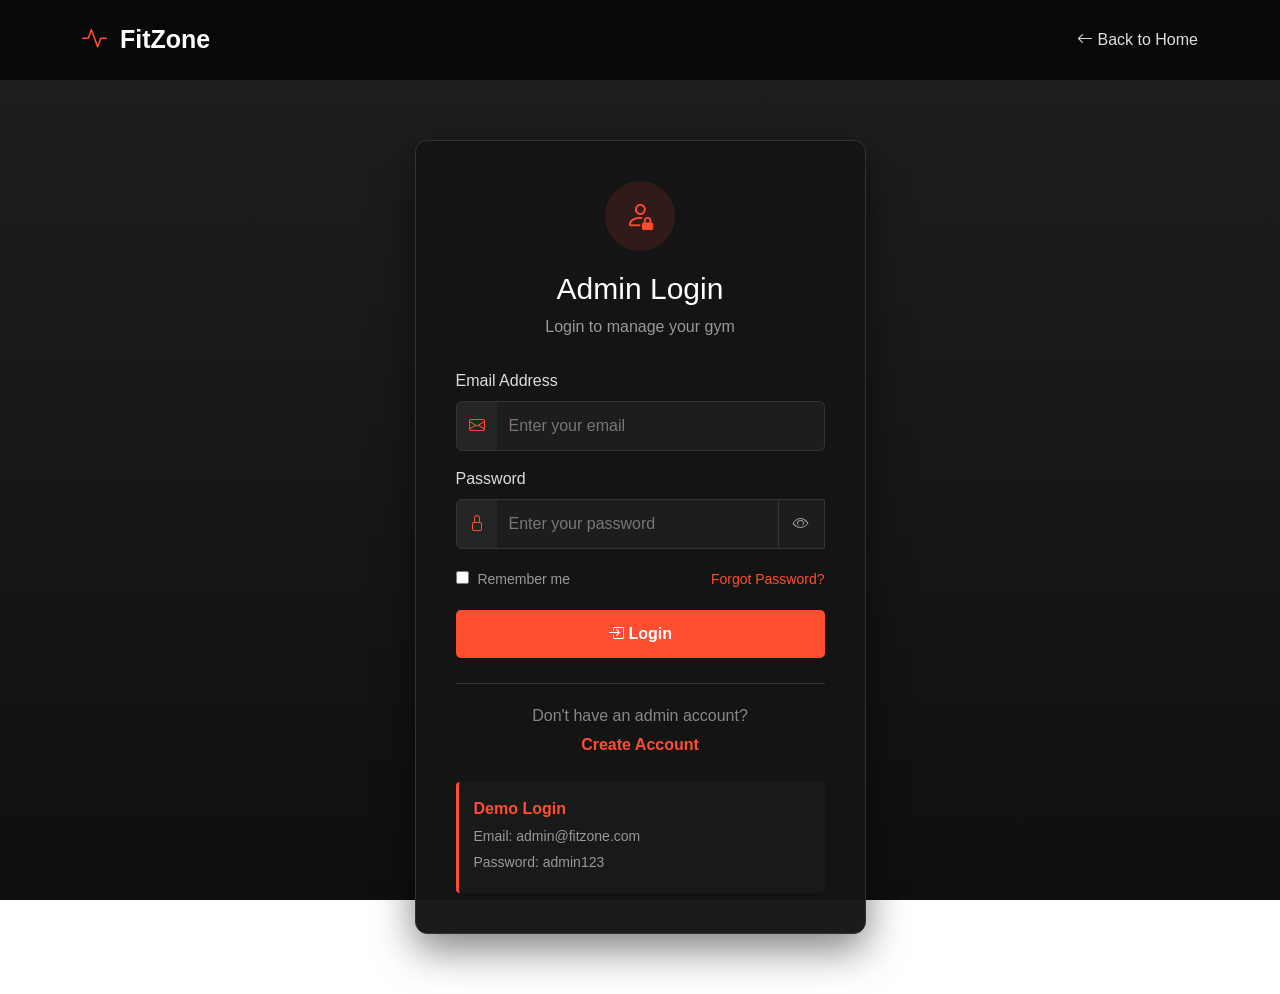
<file: workouts.html>
<!DOCTYPE html>
<html lang="en">

<head>
    <meta charset="UTF-8">
    <meta name="viewport" content="width=device-width, initial-scale=1.0">

    <title>Workout Plans - FitZone</title>

    <!-- Bootstrap -->
    <link href="https://cdn.jsdelivr.net/npm/bootstrap@5.3.3/dist/css/bootstrap.min.css"
        rel="stylesheet">

    <!-- Bootstrap Icons -->
    <link rel="stylesheet"
        href="https://cdn.jsdelivr.net/npm/bootstrap-icons@1.11.3/font/bootstrap-icons.min.css">

    <!-- Main CSS -->
    <link rel="stylesheet" href="CSS/style.css">
</head>

<body>

    <!-- ==============================
         SIDEBAR
    =============================== -->

    <div class="sidebar" id="sidebar">

        <div class="logo">
            <i class="bi bi-heart-pulse-fill"></i>
            FitZone
        </div>

        <ul class="sidebar-menu">

            <li>
                <a href="dashboard.html">
                    <i class="bi bi-grid-fill"></i>
                    Dashboard
                </a>
            </li>

            <li>
                <a href="members.html">
                    <i class="bi bi-people-fill"></i>
                    Members
                </a>
            </li>

            <li>
                <a href="trainers.html">
                    <i class="bi bi-person-badge-fill"></i>
                    Trainers
                </a>
            </li>

            <li>
                <a href="memberships.html">
                    <i class="bi bi-card-checklist"></i>
                    Memberships
                </a>
            </li>

            <li>
                <a href="attendance.html">
                    <i class="bi bi-calendar-check-fill"></i>
                    Attendance
                </a>
            </li>

            <li class="active">
                <a href="workouts.html">
                    <i class="bi bi-activity"></i>
                    Workout Plans
                </a>
            </li>

            <li>
                <a href="payments.html">
                    <i class="bi bi-credit-card-fill"></i>
                    Payments
                </a>
            </li>

            <li>
                <a href="profile.html">
                    <i class="bi bi-person-circle"></i>
                    Profile
                </a>
            </li>

            <li>
                <a href="settings.html">
                    <i class="bi bi-gear-fill"></i>
                    Settings
                </a>
            </li>

            <li class="logout-item">
                <a href="#" onclick="logout()">
                    <i class="bi bi-box-arrow-right"></i>
                    Logout
                </a>
            </li>

        </ul>

    </div>


    <!-- ==============================
         MAIN CONTENT
    =============================== -->

    <div class="main-content">

        <!-- TOP NAVBAR -->

        <nav class="top-navbar">

            <button class="menu-btn" onclick="toggleSidebar()">
                <i class="bi bi-list"></i>
            </button>

            <div class="page-title">
                Workout Plans
            </div>

            <div class="top-right">

                <i class="bi bi-bell notification-icon"></i>

                <div class="user-info">

                    <div class="user-avatar">
                        SD
                    </div>

                    <div>
                        <strong>Admin</strong>
                        <small>Gym Manager</small>
                    </div>

                </div>

            </div>

        </nav>


        <!-- PAGE CONTENT -->

        <div class="page-content">

            <!-- PAGE HEADER -->

            <div class="page-header">

                <div>
                    <h2>Workout & Diet Plans</h2>
                    <p>Create and assign fitness plans to gym members.</p>
                </div>

                <button class="btn primary-btn"
                    onclick="openAddPlan()">

                    <i class="bi bi-plus-lg"></i>
                    Create Plan

                </button>

            </div>


            <!-- STATISTICS -->

            <div class="row g-4 mb-4">

                <div class="col-md-4">

                    <div class="stat-card">

                        <div class="stat-icon orange">
                            <i class="bi bi-activity"></i>
                        </div>

                        <div>
                            <h3 id="totalPlans">0</h3>
                            <p>Total Plans</p>
                        </div>

                    </div>

                </div>


                <div class="col-md-4">

                    <div class="stat-card">

                        <div class="stat-icon green">
                            <i class="bi bi-person-check-fill"></i>
                        </div>

                        <div>
                            <h3 id="activePlans">0</h3>
                            <p>Active Plans</p>
                        </div>

                    </div>

                </div>


                <div class="col-md-4">

                    <div class="stat-card">

                        <div class="stat-icon blue">
                            <i class="bi bi-people-fill"></i>
                        </div>

                        <div>
                            <h3 id="assignedMembers">0</h3>
                            <p>Assigned Members</p>
                        </div>

                    </div>

                </div>

            </div>


            <!-- FILTERS -->

            <div class="content-card mb-4">

                <div class="row g-3">

                    <div class="col-md-5">

                        <label class="form-label">
                            Search Plan
                        </label>

                        <div class="search-box">

                            <i class="bi bi-search"></i>

                            <input type="text"
                                id="searchPlan"
                                placeholder="Search plan or member..."
                                onkeyup="filterPlans()">

                        </div>

                    </div>


                    <div class="col-md-4">

                        <label class="form-label">
                            Plan Type
                        </label>

                        <select id="filterType"
                            class="form-select"
                            onchange="filterPlans()">

                            <option value="All">
                                All Plans
                            </option>

                            <option value="Workout">
                                Workout Plans
                            </option>

                            <option value="Diet">
                                Diet Plans
                            </option>

                        </select>

                    </div>


                    <div class="col-md-3 d-flex align-items-end">

                        <button class="btn btn-outline-secondary w-100"
                            onclick="resetPlanFilters()">

                            <i class="bi bi-arrow-clockwise"></i>
                            Reset

                        </button>

                    </div>

                </div>

            </div>


            <!-- PLAN CARDS -->

            <div class="row g-4" id="planContainer">

                <!-- Plans appear here -->

            </div>

        </div>

    </div>



    <!-- ==============================
         ADD / EDIT PLAN MODAL
    =============================== -->

    <div class="modal fade"
        id="planModal"
        tabindex="-1">

        <div class="modal-dialog modal-lg">

            <div class="modal-content">

                <div class="modal-header">

                    <h5 class="modal-title"
                        id="planModalTitle">

                        Create Plan

                    </h5>

                    <button type="button"
                        class="btn-close"
                        data-bs-dismiss="modal">
                    </button>

                </div>


                <div class="modal-body">

                    <form id="planForm">

                        <input type="hidden"
                            id="planId">


                        <div class="row g-3">

                            <!-- PLAN NAME -->

                            <div class="col-md-6">

                                <label class="form-label">
                                    Plan Name
                                </label>

                                <input type="text"
                                    id="planName"
                                    class="form-control"
                                    placeholder="e.g. Weight Loss Plan"
                                    required>

                            </div>


                            <!-- PLAN TYPE -->

                            <div class="col-md-6">

                                <label class="form-label">
                                    Plan Type
                                </label>

                                <select id="planType"
                                    class="form-select"
                                    required>

                                    <option value="Workout">
                                        Workout
                                    </option>

                                    <option value="Diet">
                                        Diet
                                    </option>

                                </select>

                            </div>


                            <!-- MEMBER -->

                            <div class="col-md-6">

                                <label class="form-label">
                                    Assign Member
                                </label>

                                <select id="planMember"
                                    class="form-select"
                                    required>

                                    <option value="">
                                        Select Member
                                    </option>

                                    <option value="Rahul Kumar">
                                        Rahul Kumar
                                    </option>

                                    <option value="Priya Sharma">
                                        Priya Sharma
                                    </option>

                                    <option value="Arjun Reddy">
                                        Arjun Reddy
                                    </option>

                                    <option value="Sneha Patel">
                                        Sneha Patel
                                    </option>

                                </select>

                            </div>


                            <!-- TRAINER -->

                            <div class="col-md-6">

                                <label class="form-label">
                                    Trainer
                                </label>

                                <select id="planTrainer"
                                    class="form-select">

                                    <option value="">
                                        Select Trainer
                                    </option>

                                    <option value="Mike Anderson">
                                        Mike Anderson
                                    </option>

                                    <option value="Sarah Wilson">
                                        Sarah Wilson
                                    </option>

                                    <option value="David Lee">
                                        David Lee
                                    </option>

                                    <option value="Ananya Rao">
                                        Ananya Rao
                                    </option>

                                </select>

                            </div>


                            <!-- DURATION -->

                            <div class="col-md-6">

                                <label class="form-label">
                                    Duration
                                </label>

                                <select id="planDuration"
                                    class="form-select"
                                    required>

                                    <option value="4 Weeks">
                                        4 Weeks
                                    </option>

                                    <option value="8 Weeks">
                                        8 Weeks
                                    </option>

                                    <option value="12 Weeks">
                                        12 Weeks
                                    </option>

                                </select>

                            </div>


                            <!-- STATUS -->

                            <div class="col-md-6">

                                <label class="form-label">
                                    Status
                                </label>

                                <select id="planStatus"
                                    class="form-select">

                                    <option value="Active">
                                        Active
                                    </option>

                                    <option value="Inactive">
                                        Inactive
                                    </option>

                                </select>

                            </div>


                            <!-- DESCRIPTION -->

                            <div class="col-12">

                                <label class="form-label">
                                    Plan Details
                                </label>

                                <textarea id="planDetails"
                                    class="form-control"
                                    rows="5"
                                    placeholder="Enter workout exercises or diet instructions..."
                                    required></textarea>

                            </div>

                        </div>

                    </form>

                </div>


                <div class="modal-footer">

                    <button type="button"
                        class="btn btn-secondary"
                        data-bs-dismiss="modal">

                        Cancel

                    </button>

                    <button type="button"
                        class="btn primary-btn"
                        onclick="savePlan()">

                        Save Plan

                    </button>

                </div>

            </div>

        </div>

    </div>



    <!-- ==============================
         VIEW PLAN MODAL
    =============================== -->

    <div class="modal fade"
        id="viewPlanModal"
        tabindex="-1">

        <div class="modal-dialog modal-lg">

            <div class="modal-content">

                <div class="modal-header">

                    <h5 class="modal-title">
                        Plan Details
                    </h5>

                    <button type="button"
                        class="btn-close"
                        data-bs-dismiss="modal">
                    </button>

                </div>


                <div class="modal-body">

                    <div class="plan-view">

                        <div class="plan-view-icon">
                            <i class="bi bi-activity"></i>
                        </div>

                        <h3 id="viewPlanName">
                            Weight Loss Plan
                        </h3>

                        <span id="viewPlanType"
                            class="plan-type-badge">
                            Workout
                        </span>

                        <div class="view-plan-info">

                            <div>
                                <span>Member</span>
                                <strong id="viewPlanMember">
                                    -
                                </strong>
                            </div>

                            <div>
                                <span>Trainer</span>
                                <strong id="viewPlanTrainer">
                                    -
                                </strong>
                            </div>

                            <div>
                                <span>Duration</span>
                                <strong id="viewPlanDuration">
                                    -
                                </strong>
                            </div>

                            <div>
                                <span>Status</span>
                                <strong id="viewPlanStatus">
                                    -
                                </strong>
                            </div>

                        </div>

                        <hr>

                        <h5>
                            Plan Details
                        </h5>

                        <p id="viewPlanDetails">
                            -
                        </p>

                    </div>

                </div>

            </div>

        </div>

    </div>



    <!-- Bootstrap JS -->

    <script src="https://cdn.jsdelivr.net/npm/bootstrap@5.3.3/dist/js/bootstrap.bundle.min.js"></script>


    <!-- ==============================
         JAVASCRIPT
    =============================== -->

    <script>

        /* ========================================
           LOGIN PROTECTION
        ======================================== */

        const isLoggedIn =
            localStorage.getItem("fitzoneLoggedIn");

        if (isLoggedIn !== "true") {
            window.location.href = "login.html";
        }


        /* ========================================
           PLAN DATA
        ======================================== */

        let plans =
            JSON.parse(
                localStorage.getItem("fitzonePlans")
            ) || [

                {
                    id: 1,
                    name: "Weight Loss Program",
                    type: "Workout",
                    member: "Rahul Kumar",
                    trainer: "Mike Anderson",
                    duration: "12 Weeks",
                    status: "Active",
                    details:
                        "Monday: Cardio and treadmill\nTuesday: Full body workout\nWednesday: Rest\nThursday: Strength training\nFriday: Cardio\nSaturday: Core workout"
                },

                {
                    id: 2,
                    name: "Beginner Fitness Plan",
                    type: "Workout",
                    member: "Priya Sharma",
                    trainer: "Sarah Wilson",
                    duration: "8 Weeks",
                    status: "Active",
                    details:
                        "Light cardio, stretching, mobility exercises and beginner strength training."
                },

                {
                    id: 3,
                    name: "Healthy Diet Plan",
                    type: "Diet",
                    member: "Sneha Patel",
                    trainer: "Ananya Rao",
                    duration: "12 Weeks",
                    status: "Active",
                    details:
                        "Breakfast: Oats and fruits\nLunch: Rice, vegetables and protein\nSnack: Fruits and nuts\nDinner: Light meal with vegetables"
                },

                {
                    id: 4,
                    name: "Muscle Building Plan",
                    type: "Workout",
                    member: "Arjun Reddy",
                    trainer: "David Lee",
                    duration: "12 Weeks",
                    status: "Inactive",
                    details:
                        "Chest, back, shoulders, legs and arms training with progressive resistance exercises."
                }

            ];


        localStorage.setItem(
            "fitzonePlans",
            JSON.stringify(plans)
        );


        /* ========================================
           DISPLAY PLANS
        ======================================== */

        function displayPlans(data = plans) {

            const container =
                document.getElementById(
                    "planContainer"
                );

            container.innerHTML = "";


            if (data.length === 0) {

                container.innerHTML = `

                    <div class="col-12">

                        <div class="empty-state">

                            <i class="bi bi-clipboard-x"></i>

                            <h4>No plans found</h4>

                            <p>
                                Try another search or create a new plan.
                            </p>

                        </div>

                    </div>

                `;

                updatePlanStats();

                return;
            }


            data.forEach(plan => {

                const typeClass =
                    plan.type === "Workout"
                        ? "workout-type"
                        : "diet-type";


                const statusClass =
                    plan.status === "Active"
                        ? "active-status"
                        : "inactive-status";


                const icon =
                    plan.type === "Workout"
                        ? "bi-activity"
                        : "bi-egg-fried";


                container.innerHTML += `

                    <div class="col-md-6 col-xl-4">

                        <div class="plan-card">

                            <div class="plan-card-header">

                                <div class="plan-icon">
                                    <i class="bi ${icon}"></i>
                                </div>

                                <span class="${typeClass}">
                                    ${plan.type}
                                </span>

                            </div>


                            <div class="plan-card-body">

                                <div class="plan-title-row">

                                    <h3>
                                        ${escapeHTML(plan.name)}
                                    </h3>

                                    <span class="${statusClass}">
                                        ${plan.status}
                                    </span>

                                </div>


                                <div class="plan-member">

                                    <i class="bi bi-person-circle"></i>

                                    <strong>
                                        ${escapeHTML(plan.member)}
                                    </strong>

                                </div>


                                <div class="plan-info">

                                    <div>

                                        <i class="bi bi-person-badge"></i>

                                        <span>
                                            ${escapeHTML(plan.trainer || "Not Assigned")}
                                        </span>

                                    </div>

                                    <div>

                                        <i class="bi bi-calendar3"></i>

                                        <span>
                                            ${escapeHTML(plan.duration)}
                                        </span>

                                    </div>

                                </div>


                                <p class="plan-description">

                                    ${escapeHTML(
                                        plan.details
                                            .split("\n")[0]
                                    )}

                                </p>


                                <div class="plan-actions">

                                    <button
                                        class="btn btn-sm btn-outline-secondary"
                                        onclick="viewPlan(${plan.id})">

                                        <i class="bi bi-eye"></i>
                                        View

                                    </button>


                                    <button
                                        class="btn btn-sm btn-outline-primary"
                                        onclick="editPlan(${plan.id})">

                                        <i class="bi bi-pencil"></i>
                                        Edit

                                    </button>


                                    <button
                                        class="btn btn-sm btn-outline-danger"
                                        onclick="deletePlan(${plan.id})">

                                        <i class="bi bi-trash"></i>
                                        Delete

                                    </button>

                                </div>

                            </div>

                        </div>

                    </div>

                `;

            });


            updatePlanStats();

        }


        /* ========================================
           UPDATE STATS
        ======================================== */

        function updatePlanStats() {

            document.getElementById(
                "totalPlans"
            ).textContent =
                plans.length;


            const active =
                plans.filter(
                    plan =>
                        plan.status === "Active"
                ).length;


            document.getElementById(
                "activePlans"
            ).textContent =
                active;


            const members =
                new Set(
                    plans.map(
                        plan => plan.member
                    )
                );


            document.getElementById(
                "assignedMembers"
            ).textContent =
                members.size;

        }


        /* ========================================
           OPEN ADD PLAN
        ======================================== */

        function openAddPlan() {

            document
                .getElementById("planForm")
                .reset();


            document
                .getElementById("planId")
                .value = "";


            document
                .getElementById("planModalTitle")
                .textContent =
                "Create Plan";


            const modal =
                new bootstrap.Modal(
                    document.getElementById(
                        "planModal"
                    )
                );

            modal.show();

        }


        /* ========================================
           SAVE PLAN
        ======================================== */

        function savePlan() {

            const form =
                document.getElementById(
                    "planForm"
                );


            if (!form.checkValidity()) {

                form.reportValidity();

                return;

            }


            const id =
                document.getElementById(
                    "planId"
                ).value;


            const planData = {

                name:
                    document
                        .getElementById("planName")
                        .value
                        .trim(),

                type:
                    document
                        .getElementById("planType")
                        .value,

                member:
                    document
                        .getElementById("planMember")
                        .value,

                trainer:
                    document
                        .getElementById("planTrainer")
                        .value,

                duration:
                    document
                        .getElementById("planDuration")
                        .value,

                status:
                    document
                        .getElementById("planStatus")
                        .value,

                details:
                    document
                        .getElementById("planDetails")
                        .value
                        .trim()

            };


            if (id) {

                const index =
                    plans.findIndex(
                        plan =>
                            plan.id == id
                    );


                if (index !== -1) {

                    plans[index] = {

                        ...plans[index],

                        ...planData

                    };

                }

            } else {

                planData.id =
                    Date.now();

                plans.push(planData);

            }


            localStorage.setItem(
                "fitzonePlans",
                JSON.stringify(plans)
            );


            displayPlans();


            const modal =
                bootstrap.Modal.getInstance(
                    document.getElementById(
                        "planModal"
                    )
                );

            modal.hide();

        }


        /* ========================================
           EDIT PLAN
        ======================================== */

        function editPlan(id) {

            const plan =
                plans.find(
                    plan =>
                        plan.id === id
                );


            if (!plan) {
                return;
            }


            document
                .getElementById("planId")
                .value =
                plan.id;


            document
                .getElementById("planName")
                .value =
                plan.name;


            document
                .getElementById("planType")
                .value =
                plan.type;


            document
                .getElementById("planMember")
                .value =
                plan.member;


            document
                .getElementById("planTrainer")
                .value =
                plan.trainer;


            document
                .getElementById("planDuration")
                .value =
                plan.duration;


            document
                .getElementById("planStatus")
                .value =
                plan.status;


            document
                .getElementById("planDetails")
                .value =
                plan.details;


            document
                .getElementById("planModalTitle")
                .textContent =
                "Edit Plan";


            const modal =
                new bootstrap.Modal(
                    document.getElementById(
                        "planModal"
                    )
                );

            modal.show();

        }


        /* ========================================
           VIEW PLAN
        ======================================== */

        function viewPlan(id) {

            const plan =
                plans.find(
                    plan =>
                        plan.id === id
                );


            if (!plan) {
                return;
            }


            document
                .getElementById("viewPlanName")
                .textContent =
                plan.name;


            document
                .getElementById("viewPlanType")
                .textContent =
                plan.type;


            document
                .getElementById("viewPlanMember")
                .textContent =
                plan.member;


            document
                .getElementById("viewPlanTrainer")
                .textContent =
                plan.trainer ||
                "Not Assigned";


            document
                .getElementById("viewPlanDuration")
                .textContent =
                plan.duration;


            document
                .getElementById("viewPlanStatus")
                .textContent =
                plan.status;


            document
                .getElementById("viewPlanDetails")
                .textContent =
                plan.details;


            const modal =
                new bootstrap.Modal(
                    document.getElementById(
                        "viewPlanModal"
                    )
                );

            modal.show();

        }


        /* ========================================
           DELETE PLAN
        ======================================== */

        function deletePlan(id) {

            const plan =
                plans.find(
                    plan =>
                        plan.id === id
                );


            if (!plan) {
                return;
            }


            const confirmDelete =
                confirm(
                    "Are you sure you want to delete " +
                    plan.name +
                    "?"
                );


            if (!confirmDelete) {
                return;
            }


            plans =
                plans.filter(
                    plan =>
                        plan.id !== id
                );


            localStorage.setItem(
                "fitzonePlans",
                JSON.stringify(plans)
            );


            displayPlans();

        }


        /* ========================================
           FILTER PLANS
        ======================================== */

        function filterPlans() {

            const search =
                document
                    .getElementById("searchPlan")
                    .value
                    .toLowerCase()
                    .trim();


            const type =
                document
                    .getElementById("filterType")
                    .value;


            const filtered =
                plans.filter(plan => {

                    const matchesSearch =

                        plan.name
                            .toLowerCase()
                            .includes(search)

                        ||

                        plan.member
                            .toLowerCase()
                            .includes(search);


                    const matchesType =
                        type === "All" ||
                        plan.type === type;


                    return (
                        matchesSearch &&
                        matchesType
                    );

                });


            displayPlans(filtered);

        }


        /* ========================================
           RESET FILTERS
        ======================================== */

        function resetPlanFilters() {

            document
                .getElementById("searchPlan")
                .value = "";


            document
                .getElementById("filterType")
                .value = "All";


            displayPlans();

        }


        /* ========================================
           ESCAPE HTML
        ======================================== */

        function escapeHTML(value) {

            return String(value)
                .replace(/&/g, "&amp;")
                .replace(/</g, "&lt;")
                .replace(/>/g, "&gt;")
                .replace(/"/g, "&quot;")
                .replace(/'/g, "&#039;");

        }


        /* ========================================
           SIDEBAR TOGGLE
        ======================================== */

        function toggleSidebar() {

            document
                .getElementById("sidebar")
                .classList.toggle("collapsed");

        }


        /* ========================================
           LOGOUT
        ======================================== */

        function logout() {

            localStorage.removeItem(
                "fitzoneLoggedIn"
            );

            window.location.href =
                "login.html";

        }


        /* ========================================
           LOAD PLANS
        ======================================== */

        displayPlans();

    </script>

</body>

</html>
</file>
<file: CSS/style.css>
/* ========================================
   GENERAL STYLES
======================================== */

* {
    margin: 0;
    padding: 0;
    box-sizing: border-box;
}

html {
    scroll-behavior: smooth;
}

body {
    font-family: Arial, Helvetica, sans-serif;
    background: #111111;
    color: #ffffff;
}


/* ========================================
   NAVBAR
======================================== */

.navbar {
    background: rgba(15, 15, 15, 0.96);
    padding: 16px 0;
}

.navbar-brand {
    font-size: 25px;
    font-weight: bold;
    color: #ffffff !important;
}

.navbar-brand i {
    color: #ff4d30;
    margin-right: 6px;
}

.nav-link {
    color: #dddddd !important;
    margin-left: 15px;
    transition: 0.3s;
}

.nav-link:hover,
.nav-link.active {
    color: #ff4d30 !important;
}

.login-btn {
    background: #ff4d30;
    color: white;
    padding: 9px 20px;
    border-radius: 5px;
}

.login-btn:hover {
    background: #e63d22;
    color: white;
}


/* ========================================
   HERO SECTION
======================================== */

.hero-section {
    min-height: 100vh;
    background:
        linear-gradient(
            rgba(0, 0, 0, 0.78),
            rgba(0, 0, 0, 0.88)
        );
    padding-top: 80px;
}

.hero-small-text {
    color: #ff4d30;
    font-weight: bold;
    letter-spacing: 2px;
}

.hero-section h1 {
    font-size: 65px;
    font-weight: 800;
    line-height: 1.1;
    margin: 20px 0;
}

.hero-section h1 span {
    color: #ff4d30;
}

.hero-section p {
    color: #cccccc;
    font-size: 18px;
    line-height: 1.7;
    max-width: 550px;
}

.hero-buttons {
    margin-top: 30px;
}

.primary-btn {
    background: #ff4d30;
    color: white;
    padding: 12px 25px;
    border-radius: 5px;
    border: none;
    font-weight: bold;
}

.primary-btn:hover {
    background: #e63d22;
    color: white;
}

.secondary-btn {
    border: 1px solid #ffffff;
    color: white;
    padding: 12px 25px;
    margin-left: 10px;
    border-radius: 5px;
}

.secondary-btn:hover {
    background: white;
    color: #111111;
}

.hero-image-box {
    padding: 15px;
}

.hero-image-box img {
    width: 100%;
    height: 500px;
    object-fit: cover;
    border-radius: 12px;
}


/* ========================================
   COMMON SECTION
======================================== */

.section-padding {
    padding: 90px 0;
}

.section-label {
    color: #ff4d30;
    font-size: 14px;
    font-weight: bold;
    letter-spacing: 2px;
}

.section-heading {
    margin-bottom: 50px;
}

.section-heading h2 {
    font-size: 42px;
    font-weight: 700;
    margin-top: 10px;
}

.section-heading h2 span,
.about-section h2 span {
    color: #ff4d30;
}

.section-heading p {
    color: #aaaaaa;
}


/* ========================================
   ABOUT
======================================== */

.about-section {
    background: #181818;
}

.about-image {
    width: 100%;
    height: 450px;
    object-fit: cover;
    border-radius: 10px;
}

.about-section h2 {
    font-size: 45px;
    margin: 15px 0 20px;
}

.about-section p {
    color: #bbbbbb;
    line-height: 1.8;
}

.about-features {
    margin-top: 25px;
}

.feature-item {
    margin-bottom: 18px;
    color: #dddddd;
}

.feature-item i {
    color: #ff4d30;
    margin-right: 8px;
}


/* ========================================
   SERVICES
======================================== */

.services-section {
    background: #111111;
}

.service-card {
    background: #1c1c1c;
    border: 1px solid #292929;
    padding: 30px 25px;
    text-align: center;
    height: 100%;
    border-radius: 8px;
    transition: 0.3s;
}

.service-card:hover {
    transform: translateY(-8px);
    border-color: #ff4d30;
}

.service-icon {
    width: 65px;
    height: 65px;
    margin: 0 auto 20px;
    background: rgba(255, 77, 48, 0.12);
    color: #ff4d30;
    display: flex;
    align-items: center;
    justify-content: center;
    border-radius: 50%;
    font-size: 28px;
}

.service-card h4 {
    margin-bottom: 15px;
}

.service-card p {
    color: #aaaaaa;
    line-height: 1.6;
}


/* ========================================
   MEMBERSHIP PLANS
======================================== */

.plans-section {
    background: #181818;
}

.plan-card {
    background: #111111;
    border: 1px solid #303030;
    border-radius: 8px;
    padding: 35px 30px;
    height: 100%;
    position: relative;
    transition: 0.3s;
}

.plan-card:hover {
    transform: translateY(-7px);
    border-color: #ff4d30;
}

.plan-card h3 {
    font-size: 27px;
}

.price {
    font-size: 40px;
    font-weight: bold;
    margin: 20px 0;
    color: #ff4d30;
}

.price small {
    color: #999999;
    font-size: 14px;
    font-weight: normal;
}

.plan-description {
    color: #aaaaaa;
    min-height: 50px;
}

.plan-card ul {
    list-style: none;
    padding: 0;
    margin: 25px 0;
}

.plan-card li {
    margin-bottom: 15px;
    color: #dddddd;
}

.plan-card li i {
    color: #ff4d30;
    margin-right: 8px;
}

.plan-btn {
    width: 100%;
    background: #ff4d30;
    color: white;
    padding: 11px;
}

.plan-btn:hover {
    background: #e63d22;
    color: white;
}

.popular-plan {
    border: 2px solid #ff4d30;
}

.popular-badge {
    position: absolute;
    top: -14px;
    right: 20px;
    background: #ff4d30;
    padding: 6px 15px;
    font-size: 12px;
    font-weight: bold;
    border-radius: 4px;
}


/* ========================================
   TRAINERS
======================================== */

.trainers-section {
    background: #111111;
}

.trainer-card {
    background: #1b1b1b;
    border-radius: 8px;
    overflow: hidden;
    transition: 0.3s;
}

.trainer-card:hover {
    transform: translateY(-7px);
}

.trainer-card img {
    width: 100%;
    height: 350px;
    object-fit: cover;
}

.trainer-info {
    padding: 22px;
    text-align: center;
}

.trainer-info h4 {
    margin-bottom: 8px;
}

.trainer-info p {
    color: #aaaaaa;
}

.trainer-social {
    margin-top: 15px;
}

.trainer-social i {
    margin: 0 7px;
    color: #ff4d30;
    font-size: 18px;
}


/* ========================================
   CONTACT
======================================== */

.contact-section {
    background: #181818;
}

.contact-box {
    background: #111111;
    padding: 35px;
    border-radius: 8px;
}

.contact-box label {
    margin-bottom: 8px;
    color: #dddddd;
}

.form-control {
    background: #1d1d1d;
    border: 1px solid #333333;
    color: white;
    padding: 12px;
}

.form-control:focus {
    background: #1d1d1d;
    color: white;
    border-color: #ff4d30;
    box-shadow: none;
}

.form-control::placeholder {
    color: #777777;
}


/* ========================================
   FOOTER
======================================== */

.footer {
    background: #0b0b0b;
    padding: 45px 0 25px;
}

.footer h4 {
    font-size: 25px;
}

.footer h4 i {
    color: #ff4d30;
}

.footer p {
    color: #999999;
}

.footer-links a {
    color: #aaaaaa;
    text-decoration: none;
    margin-left: 20px;
}

.footer-links a:hover {
    color: #ff4d30;
}

.footer hr {
    border-color: #333333;
    margin: 30px 0 20px;
}


/* ========================================
   RESPONSIVE DESIGN
======================================== */

@media (max-width: 991px) {

    .nav-link {
        margin-left: 0;
        padding: 10px 0;
    }

    .login-btn {
        display: inline-block;
        margin-top: 10px;
    }

    .hero-section h1 {
        font-size: 48px;
    }

    .hero-image-box {
        margin-top: 40px;
    }

}


@media (max-width: 576px) {

    .section-padding {
        padding: 65px 0;
    }

    .hero-section h1 {
        font-size: 40px;
    }

    .hero-section p {
        font-size: 16px;
    }

    .hero-buttons .btn {
        display: block;
        width: 100%;
        margin: 10px 0;
    }

    .hero-image-box img {
        height: 350px;
    }

    .about-section h2 {
        font-size: 35px;
    }

    .section-heading h2 {
        font-size: 34px;
    }

    .contact-box {
        padding: 25px 18px;
    }

    .footer-links {
        margin-top: 20px;
        text-align: left;
    }

    .footer-links a {
        margin: 0 15px 0 0;
    }

}
/* ========================================
   LOGIN PAGE
======================================== */

.login-page {
    min-height: 100vh;
    background:
        linear-gradient(
            rgba(0, 0, 0, 0.88),
            rgba(0, 0, 0, 0.94)
        ),
        url("https://images.unsplash.com/photo-1534438327276-14e5300c3a48?auto=format&fit=crop&w=1600&q=80");

    background-size: cover;
    background-position: center;
    background-attachment: fixed;
}

.login-page .navbar {
    background: rgba(0, 0, 0, 0.75);
}

.back-home {
    color: #dddddd;
    text-decoration: none;
    transition: 0.3s;
}

.back-home:hover {
    color: #ff4d30;
}

.login-section {
    min-height: calc(100vh - 75px);
    display: flex;
    align-items: center;
    padding: 60px 0;
}

.login-card {
    background: rgba(20, 20, 20, 0.97);
    border: 1px solid #333333;
    border-radius: 12px;
    padding: 40px;
    box-shadow: 0 15px 40px rgba(0, 0, 0, 0.5);
}

.login-icon {
    width: 70px;
    height: 70px;
    margin: 0 auto 20px;
    background: rgba(255, 77, 48, 0.12);
    color: #ff4d30;
    border-radius: 50%;
    display: flex;
    align-items: center;
    justify-content: center;
    font-size: 30px;
}

.login-card h2 {
    font-size: 30px;
    margin-bottom: 8px;
}

.login-subtitle {
    color: #999999;
    margin-bottom: 30px;
}

.login-card label {
    color: #dddddd;
    margin-bottom: 8px;
}

.login-card .input-group-text {
    background: #252525;
    border: 1px solid #333333;
    color: #ff4d30;
}

.login-card .form-control {
    border-left: none;
}

.password-btn {
    background: #1d1d1d;
    border: 1px solid #333333;
    border-left: none;
    color: #999999;
    padding: 0 15px;
}

.password-btn:hover {
    color: #ff4d30;
}

.login-options {
    display: flex;
    justify-content: space-between;
    align-items: center;
    margin: 20px 0;
    font-size: 14px;
}

.login-options label {
    margin-left: 5px;
    margin-bottom: 0;
    color: #999999;
}

.login-options a {
    color: #ff4d30;
    text-decoration: none;
}

.login-options a:hover {
    text-decoration: underline;
}

.login-submit {
    width: 100%;
    background: #ff4d30;
    color: white;
    padding: 12px;
    border: none;
    border-radius: 5px;
    font-weight: bold;
    font-size: 16px;
}

.login-submit:hover {
    background: #e63d22;
    color: white;
}

.signup-link {
    text-align: center;
    margin-top: 25px;
    padding-top: 20px;
    border-top: 1px solid #333333;
}

.signup-link p {
    color: #888888;
    margin-bottom: 5px;
}

.signup-link a {
    color: #ff4d30;
    text-decoration: none;
    font-weight: bold;
}

.demo-login {
    background: #191919;
    border-left: 3px solid #ff4d30;
    margin-top: 25px;
    padding: 15px;
    border-radius: 4px;
}

.demo-login strong {
    color: #ff4d30;
}

.demo-login p {
    margin: 5px 0;
    color: #999999;
    font-size: 14px;
}


@media (max-width: 576px) {

    .login-card {
        padding: 30px 20px;
    }

    .login-options {
        flex-direction: column;
        align-items: flex-start;
        gap: 10px;
    }

}
/* ========================================
   DASHBOARD
======================================== */

.dashboard-page {
    background: #f4f5f7;
    color: #222222;
}


/* ========================================
   SIDEBAR
======================================== */

.sidebar {
    position: fixed;
    left: 0;
    top: 0;
    width: 255px;
    height: 100vh;
    background: #111111;
    z-index: 1000;
    overflow-y: auto;
}

.sidebar-logo {
    padding: 25px 25px 20px;
    border-bottom: 1px solid #292929;
}

.sidebar-logo a {
    color: white;
    text-decoration: none;
    font-size: 25px;
    font-weight: bold;
}

.sidebar-logo i {
    color: #ff4d30;
    margin-right: 7px;
}

.admin-profile {
    display: flex;
    align-items: center;
    gap: 12px;
    padding: 22px;
    border-bottom: 1px solid #292929;
}

.admin-avatar,
.user-avatar {
    width: 42px;
    height: 42px;
    background: #ff4d30;
    color: white;
    border-radius: 50%;
    display: flex;
    align-items: center;
    justify-content: center;
}

.admin-profile h6 {
    color: white;
    margin: 0;
}

.admin-profile small {
    color: #888888;
}

.sidebar-menu {
    list-style: none;
    padding: 20px 12px;
    margin: 0;
}

.sidebar-menu li {
    margin-bottom: 5px;
}

.sidebar-menu li a {
    display: flex;
    align-items: center;
    gap: 13px;
    padding: 13px 15px;
    color: #aaaaaa;
    text-decoration: none;
    border-radius: 6px;
    transition: 0.3s;
}

.sidebar-menu li a:hover,
.sidebar-menu li.active a {
    background: #ff4d30;
    color: white;
}

.sidebar-menu li a i {
    font-size: 18px;
    width: 20px;
}

.menu-divider {
    height: 1px;
    background: #292929;
    margin: 20px 10px !important;
}


/* ========================================
   MAIN CONTENT
======================================== */

.dashboard-main {
    margin-left: 255px;
    min-height: 100vh;
}

.dashboard-navbar {
    height: 75px;
    background: white;
    border-bottom: 1px solid #e5e5e5;
    display: flex;
    align-items: center;
    justify-content: space-between;
    padding: 0 30px;
    position: sticky;
    top: 0;
    z-index: 900;
}

.dashboard-left {
    display: flex;
    align-items: center;
    gap: 15px;
}

.dashboard-left h5 {
    margin: 0;
    font-weight: bold;
}

.dashboard-left small {
    color: #999999;
}

.sidebar-toggle {
    display: none;
    border: none;
    background: transparent;
    font-size: 25px;
}

.dashboard-right {
    display: flex;
    align-items: center;
    gap: 25px;
}

.dashboard-icon-btn {
    position: relative;
    border: none;
    background: transparent;
    font-size: 21px;
    color: #555555;
}

.notification-dot {
    position: absolute;
    width: 7px;
    height: 7px;
    background: #ff4d30;
    border-radius: 50%;
    top: 2px;
    right: 1px;
}

.dashboard-user {
    display: flex;
    align-items: center;
    gap: 10px;
}

.user-details {
    display: flex;
    flex-direction: column;
}

.user-details strong {
    font-size: 14px;
}

.user-details small {
    color: #999999;
}


/* ========================================
   DASHBOARD CONTENT
======================================== */

.dashboard-content {
    padding: 30px;
}


/* ========================================
   WELCOME BOX
======================================== */

.welcome-box {
    background:
        linear-gradient(
            120deg,
            #171717,
            #292929
        );
    color: white;
    border-radius: 10px;
    padding: 30px;
    display: flex;
    justify-content: space-between;
    align-items: center;
    overflow: hidden;
}

.welcome-box span {
    color: #ff4d30;
    font-size: 13px;
    font-weight: bold;
    letter-spacing: 1px;
}

.welcome-box h2 {
    margin: 8px 0;
    font-size: 28px;
}

.welcome-box p {
    margin: 0;
    color: #aaaaaa;
}

.welcome-icon {
    width: 90px;
    height: 90px;
    border-radius: 50%;
    background: rgba(255, 77, 48, 0.15);
    display: flex;
    align-items: center;
    justify-content: center;
    color: #ff4d30;
    font-size: 45px;
}


/* ========================================
   STAT CARDS
======================================== */

.stat-card {
    background: white;
    border-radius: 9px;
    padding: 22px;
    display: flex;
    align-items: center;
    gap: 18px;
    height: 100%;
    border: 1px solid #eeeeee;
    transition: 0.3s;
   color:black;
}

.stat-card:hover {
    transform: translateY(-4px);
    box-shadow: 0 8px 25px rgba(0, 0, 0, 0.07);
}

.stat-icon {
    width: 55px;
    height: 55px;
    border-radius: 10px;
    display: flex;
    align-items: center;
    justify-content: center;
    font-size: 23px;
}

.members-icon {
    background: #fff0ec;
    color: #ff4d30;
}

.membership-icon {
    background: #fff5e5;
    color: #e99a00;
}

.trainer-icon {
    background: #eaf4ff;
    color: #2878c8;
}

.revenue-icon {
    background: #e9f8ef;
    color: #239653;
}

.stat-info span {
    display: block;
    color: #888888;
    font-size: 13px;
}

.stat-info h3 {
    margin: 4px 0;
    font-size: 25px;
}

.stat-info small {
    font-size: 11px;
}

.positive {
    color: #239653;
}


/* ========================================
   DASHBOARD CARDS
======================================== */

.dashboard-card {
    background: white;
    border: 1px solid #eeeeee;
    border-radius: 9px;
    padding: 25px;
    height: 100%;
}

.card-heading {
    display: flex;
    justify-content: space-between;
    align-items: center;
    margin-bottom: 25px;
}

.card-heading h4 {
    font-size: 18px;
    margin: 0 0 5px;
}

.card-heading p {
    color: #999999;
    margin: 0;
    font-size: 13px;
}

.card-heading > a {
    color: #ff4d30;
    text-decoration: none;
    font-size: 13px;
}


/* ========================================
   ATTENDANCE
======================================== */

.attendance-overview {
    display: flex;
    align-items: center;
    gap: 50px;
}

.attendance-circle {
    width: 150px;
    height: 150px;
    border-radius: 50%;
    background:
        conic-gradient(
            #ff4d30 86%,
            #eeeeee 86%
        );
    display: flex;
    align-items: center;
    justify-content: center;
}

.attendance-circle > div {
    width: 112px;
    height: 112px;
    background: white;
    border-radius: 50%;
    display: flex;
    flex-direction: column;
    align-items: center;
    justify-content: center;
}

.attendance-circle strong {
    font-size: 25px;
}

.attendance-circle span {
    color: #999999;
    font-size: 12px;
}

.attendance-stats {
    flex: 1;
}

.attendance-item {
    display: flex;
    align-items: center;
    gap: 12px;
    margin-bottom: 18px;
}

.attendance-dot {
    width: 10px;
    height: 10px;
    border-radius: 50%;
}

.attendance-dot.present {
    background: #29a55c;
}

.attendance-dot.absent {
    background: #dc3545;
}

.attendance-dot.late {
    background: #f0a500;
}

.attendance-item div {
    display: flex;
    justify-content: space-between;
    width: 100%;
}

.attendance-item div strong {
    font-size: 15px;
}

.attendance-item div small {
    color: #999999;
}


/* ========================================
   QUICK ACTIONS
======================================== */

.quick-action {
    display: flex;
    align-items: center;
    gap: 12px;
    text-decoration: none;
    color: #222222;
    padding: 12px 0;
    border-bottom: 1px solid #eeeeee;
}

.quick-action:last-child {
    border-bottom: none;
}

.quick-action > span {
    width: 40px;
    height: 40px;
    background: #fff0ec;
    color: #ff4d30;
    display: flex;
    align-items: center;
    justify-content: center;
    border-radius: 7px;
}

.quick-action div {
    flex: 1;
}

.quick-action strong {
    display: block;
    font-size: 13px;
}

.quick-action small {
    color: #999999;
    font-size: 11px;
}

.quick-action > i {
    color: #aaaaaa;
}


/* ========================================
   ACTIVITIES
======================================== */

.activity-item {
    display: flex;
    gap: 15px;
    padding: 15px 0;
    border-bottom: 1px solid #eeeeee;
}

.activity-item:last-child {
    border-bottom: none;
}

.activity-icon {
    width: 42px;
    height: 42px;
    min-width: 42px;
    border-radius: 50%;
    display: flex;
    align-items: center;
    justify-content: center;
}

.member-activity {
    background: #fff0ec;
    color: #ff4d30;
}

.payment-activity {
    background: #e9f8ef;
    color: #239653;
}

.trainer-activity {
    background: #eaf4ff;
    color: #2878c8;
}

.workout-activity {
    background: #fff5e5;
    color: #e99a00;
}

.activity-content strong {
    font-size: 14px;
}

.activity-content p {
    color: #777777;
    font-size: 12px;
    margin: 4px 0;
}

.activity-content small {
    color: #aaaaaa;
    font-size: 11px;
}


/* ========================================
   MEMBERSHIP SUMMARY
======================================== */

.summary-item {
    display: flex;
    justify-content: space-between;
    align-items: center;
    margin-top: 20px;
}

.summary-item > div {
    display: flex;
    align-items: center;
    gap: 8px;
    color: #555555;
    font-size: 14px;
}

.summary-dot {
    width: 9px;
    height: 9px;
    border-radius: 50%;
}

.summary-dot.basic {
    background: #ff9f43;
}

.summary-dot.standard {
    background: #ff4d30;
}

.summary-dot.premium {
    background: #7b61ff;
}

.summary-progress {
    height: 7px;
    background: #eeeeee;
    border-radius: 10px;
    margin-top: 8px;
    overflow: hidden;
}

.progress-bar {
    height: 100%;
    border-radius: 10px;
}

.basic-progress {
    background: #ff9f43;
}

.standard-progress {
    background: #ff4d30;
}

.premium-progress {
    background: #7b61ff;
}

.view-plans-btn {
    display: block;
    text-align: center;
    margin-top: 25px;
    padding: 11px;
    background: #111111;
    color: white;
    text-decoration: none;
    border-radius: 5px;
    font-size: 13px;
}

.view-plans-btn:hover {
    background: #ff4d30;
    color: white;
}


/* ========================================
   DASHBOARD RESPONSIVE
======================================== */

@media (max-width: 991px) {

    .sidebar {
        left: -255px;
        transition: 0.3s;
    }

    .sidebar.show {
        left: 0;
    }

    .dashboard-main {
        margin-left: 0;
    }

    .sidebar-toggle {
        display: block;
    }

    .attendance-overview {
        gap: 25px;
    }

}


@media (max-width: 576px) {

    .dashboard-content {
        padding: 18px;
    }

    .dashboard-navbar {
        padding: 0 18px;
    }

    .user-details {
        display: none;
    }

    .dashboard-right {
        gap: 10px;
    }

    .welcome-box {
        padding: 22px;
    }

    .welcome-box h2 {
        font-size: 22px;
    }

    .welcome-icon {
        width: 60px;
        height: 60px;
        font-size: 28px;
    }

    .attendance-overview {
        flex-direction: column;
    }

    .attendance-circle {
        width: 140px;
        height: 140px;
    }

}
/* ========================================
   MEMBER MANAGEMENT
======================================== */

.page-header {
    display: flex;
    justify-content: space-between;
    align-items: center;
    margin-bottom: 25px;
}

.page-label {
    color: #ff4d30;
    font-size: 12px;
    font-weight: bold;
    letter-spacing: 1.5px;
}

.page-header h2 {
    margin: 5px 0;
    font-size: 28px;
    font-weight: 700;
}

.page-header p {
    margin: 0;
    color: #999999;
    font-size: 14px;
}

.add-member-btn {
    background: #ff4d30;
    color: white;
    padding: 11px 18px;
    font-weight: bold;
}

.add-member-btn:hover {
    background: #e63d22;
    color: white;
}


/* ========================================
   MEMBER STATISTICS
======================================== */

.member-stat-card {
    background: white;
    border: 1px solid #eeeeee;
    border-radius: 9px;
    padding: 20px;
    display: flex;
    align-items: center;
    gap: 15px;
}

.member-stat-icon {
    width: 50px;
    height: 50px;
    background: #fff0ec;
    color: #ff4d30;
    border-radius: 8px;
    display: flex;
    align-items: center;
    justify-content: center;
    font-size: 21px;
}

.member-stat-icon.active-stat {
    background: #e9f8ef;
    color: #239653;
}

.member-stat-icon.expired-stat {
    background: #fdecec;
    color: #dc3545;
}

.member-stat-card span {
    color: #888888;
    font-size: 13px;
}

.member-stat-card h3 {
    margin: 3px 0 0;
    font-size: 25px;
}


/* ========================================
   FILTERS
======================================== */

.filter-label {
    display: block;
    font-size: 13px;
    font-weight: 600;
    color: #555555;
    margin-bottom: 7px;
}

.search-box {
    position: relative;
}

.search-box i {
    position: absolute;
    left: 13px;
    top: 12px;
    color: #999999;
}

.search-box .form-control {
    padding-left: 38px;
    background: white;
    color: #222222;
    border: 1px solid #dddddd;
}

.dashboard-page .form-select {
    padding: 11px;
    border: 1px solid #dddddd;
    color: #444444;
}

.dashboard-page .form-select:focus,
.dashboard-page .form-control:focus {
    border-color: #ff4d30;
    box-shadow: 0 0 0 2px rgba(255, 77, 48, 0.08);
}

.reset-btn {
    background: #f1f1f1;
    color: #555555;
    border: none;
    padding: 11px;
}

.reset-btn:hover {
    background: #ff4d30;
    color: white;
}


/* ========================================
   MEMBER TABLE
======================================== */

.member-count {
    background: #fff0ec;
    color: #ff4d30;
    padding: 6px 12px;
    border-radius: 20px;
    font-size: 12px;
    font-weight: 600;
}

.member-table {
    margin-bottom: 0;
    vertical-align: middle;
}

.member-table thead th {
    background: #f8f8f8;
    border-bottom: 1px solid #eeeeee;
    color: #777777;
    font-size: 12px;
    font-weight: 600;
    padding: 14px 12px;
    white-space: nowrap;
}

.member-table tbody td {
    padding: 15px 12px;
    border-bottom: 1px solid #eeeeee;
    color: #444444;
    font-size: 13px;
}

.member-name-cell {
    display: flex;
    align-items: center;
    gap: 10px;
    min-width: 180px;
}

.member-avatar-small {
    width: 38px;
    height: 38px;
    min-width: 38px;
    background: #ff4d30;
    color: white;
    border-radius: 50%;
    display: flex;
    align-items: center;
    justify-content: center;
    font-weight: bold;
}

.member-name-cell strong {
    display: block;
    color: #222222;
}

.member-name-cell small {
    color: #999999;
    font-size: 10px;
}

.contact-cell span {
    display: block;
}

.contact-cell small {
    color: #999999;
}

.member-table td small {
    color: #999999;
}


/* ========================================
   BADGES
======================================== */

.plan-badge,
.status-badge {
    display: inline-block;
    padding: 5px 10px;
    border-radius: 20px;
    font-size: 11px;
    font-weight: 600;
}

.plan-badge.basic {
    background: #fff3df;
    color: #c47b00;
}

.plan-badge.standard {
    background: #fff0ec;
    color: #ff4d30;
}

.plan-badge.premium {
    background: #eeeaff;
    color: #6751d8;
}

.status-badge.active {
    background: #e9f8ef;
    color: #239653;
}

.status-badge.expired {
    background: #fdecec;
    color: #dc3545;
}

.status-badge.pending {
    background: #fff5df;
    color: #c17b00;
}


/* ========================================
   ACTION BUTTONS
======================================== */

.action-buttons {
    display: flex;
    gap: 5px;
}

.action-btn {
    width: 32px;
    height: 32px;
    border: none;
    border-radius: 5px;
    display: flex;
    align-items: center;
    justify-content: center;
}

.action-btn.view {
    background: #eaf4ff;
    color: #2878c8;
}

.action-btn.edit {
    background: #fff5df;
    color: #c17b00;
}

.action-btn.delete {
    background: #fdecec;
    color: #dc3545;
}

.action-btn:hover {
    transform: translateY(-2px);
}


/* ========================================
   EMPTY STATE
======================================== */

.empty-state {
    display: none;
    text-align: center;
    padding: 50px 20px;
    color: #999999;
}

.empty-state i {
    font-size: 45px;
    color: #cccccc;
}

.empty-state h4 {
    margin-top: 15px;
    color: #555555;
}


/* ========================================
   MEMBER MODAL
======================================== */

.member-modal {
    background: #181818;
    color: white;
    border: 1px solid #333333;
}

.member-modal .modal-header {
    border-bottom: 1px solid #333333;
    padding: 20px 25px;
}

.member-modal .modal-header h5 {
    margin-bottom: 3px;
}

.member-modal .modal-header small {
    color: #888888;
}

.member-modal .modal-body {
    padding: 25px;
}

.member-modal label {
    display: block;
    color: #dddddd;
    font-size: 13px;
    margin-bottom: 7px;
}

.member-modal .form-control,
.member-modal .form-select {
    background: #222222;
    border: 1px solid #383838;
    color: white;
    padding: 11px;
}

.member-modal .form-control:focus,
.member-modal .form-select:focus {
    background: #222222;
    color: white;
    border-color: #ff4d30;
    box-shadow: none;
}

.member-modal .form-control::placeholder {
    color: #777777;
}

.member-modal .modal-footer {
    border-top: 1px solid #333333;
    padding: 15px 25px;
}

.cancel-btn {
    background: #333333;
    color: #dddddd;
}

.cancel-btn:hover {
    background: #444444;
    color: white;
}

.save-member-btn {
    background: #ff4d30;
    color: white;
    font-weight: 600;
}

.save-member-btn:hover {
    background: #e63d22;
    color: white;
}


/* ========================================
   MEMBER DETAILS
======================================== */

.member-detail-header {
    display: flex;
    align-items: center;
    gap: 15px;
    margin-bottom: 25px;
}

.member-detail-avatar {
    width: 65px;
    height: 65px;
    background: #ff4d30;
    border-radius: 50%;
    display: flex;
    align-items: center;
    justify-content: center;
    font-size: 25px;
    font-weight: bold;
}

.member-detail-header h4 {
    margin-bottom: 4px;
}

.member-detail-header span {
    color: #888888;
    font-size: 12px;
}

.detail-grid {
    display: grid;
    grid-template-columns: 1fr 1fr;
    gap: 18px;
}

.detail-grid div {
    background: #222222;
    padding: 13px;
    border-radius: 6px;
}

.detail-grid small {
    display: block;
    color: #888888;
    margin-bottom: 5px;
    font-size: 11px;
}

.detail-grid strong {
    font-size: 13px;
    word-break: break-word;
}


/* ========================================
   MEMBER RESPONSIVE
======================================== */

@media (max-width: 767px) {

    .page-header {
        flex-direction: column;
        align-items: flex-start;
        gap: 15px;
    }

    .add-member-btn {
        width: 100%;
    }

    .detail-grid {
        grid-template-columns: 1fr;
    }

}
/* ========================================
   TRAINER PAGE
======================================== */

.trainer-card {
    background: #ffffff;
    border-radius: 15px;
    border: 1px solid #eeeeee;
    overflow: hidden;
    transition: 0.3s;
    height: 100%;
}

.trainer-card:hover {
    transform: translateY(-5px);
    box-shadow: 0 10px 25px rgba(0, 0, 0, 0.08);
}

.trainer-card-top {
    background: #f8f9fa;
    padding: 20px;
    display: flex;
    justify-content: space-between;
    align-items: center;
}

.trainer-avatar {
    width: 65px;
    height: 65px;
    border-radius: 50%;
    background: #ff4d30;
    color: white;
    display: flex;
    align-items: center;
    justify-content: center;
    font-size: 25px;
    font-weight: 700;
}

.trainer-card-body {
    padding: 20px;
}

.trainer-card-body h3 {
    font-size: 20px;
    margin-bottom: 5px;
    color: #222;
}

.trainer-role {
    color: #ff4d30;
    font-weight: 600;
    margin-bottom: 18px;
}

.trainer-info {
    border-top: 1px solid #eeeeee;
    border-bottom: 1px solid #eeeeee;
    padding: 12px 0;
    margin-bottom: 15px;
}

.trainer-info div {
    display: flex;
    align-items: center;
    gap: 10px;
    margin: 9px 0;
    color: #666;
    font-size: 14px;
}

.trainer-info i {
    color: #ff4d30;
    font-size: 16px;
}

.trainer-actions {
    display: flex;
    gap: 7px;
}

.trainer-actions button {
    flex: 1;
}


/* ========================================
   STATUS BADGES
======================================== */

.status-badge {
    padding: 6px 12px;
    border-radius: 20px;
    font-size: 12px;
    font-weight: 600;
}

.active-status {
    background: #e8f8ef;
    color: #198754;
}

.inactive-status {
    background: #f1f1f1;
    color: #777;
}


/* ========================================
   VIEW TRAINER
======================================== */

.trainer-view {
    text-align: center;
    padding: 10px;
}

.trainer-large-avatar {
    width: 90px;
    height: 90px;
    border-radius: 50%;
    background: #ff4d30;
    color: white;
    display: flex;
    align-items: center;
    justify-content: center;
    margin: 0 auto 15px;
    font-size: 35px;
    font-weight: 700;
}

.trainer-view h3 {
    margin-bottom: 5px;
}

.trainer-specialization {
    color: #ff4d30;
    font-weight: 600;
}

.trainer-detail-row {
    display: flex;
    justify-content: space-between;
    align-items: center;
    padding: 13px 0;
    border-bottom: 1px solid #eeeeee;
    text-align: left;
    gap: 15px;
}

.trainer-detail-row span {
    color: #666;
}

.trainer-detail-row span i {
    color: #ff4d30;
    margin-right: 8px;
}

.trainer-detail-row strong {
    color: #222;
    text-align: right;
}


/* ========================================
   EMPTY STATE
======================================== */

.empty-state {
    background: white;
    border-radius: 15px;
    padding: 60px 20px;
    text-align: center;
    border: 1px solid #eeeeee;
}

.empty-state i {
    font-size: 50px;
    color: #ff4d30;
}

.empty-state h4 {
    margin-top: 15px;
}

.empty-state p {
    color: #777;
}


/* ========================================
   RESPONSIVE TRAINER PAGE
======================================== */

@media (max-width: 768px) {

    .trainer-actions {
        flex-wrap: wrap;
    }

    .trainer-actions button {
        min-width: 30%;
    }

    .trainer-detail-row {
        flex-direction: column;
        align-items: flex-start;
    }

    .trainer-detail-row strong {
        text-align: left;
    }

}
/* ========================================
   MEMBERSHIP PAGE
======================================== */

.membership-card {
    background: #ffffff;
    border: 1px solid #eeeeee;
    border-radius: 18px;
    overflow: hidden;
    height: 100%;
    transition: 0.3s;
}

.membership-card:hover {
    transform: translateY(-6px);
    box-shadow: 0 12px 30px rgba(0, 0, 0, 0.08);
}

.membership-card-header {
    background: #f8f9fa;
    padding: 20px;
    display: flex;
    justify-content: space-between;
    align-items: center;
}

.membership-icon {
    width: 55px;
    height: 55px;
    border-radius: 50%;
    background: #ff4d30;
    color: white;
    display: flex;
    align-items: center;
    justify-content: center;
    font-size: 23px;
}

.membership-card-body {
    padding: 25px;
}

.membership-card-body h3 {
    font-size: 25px;
    margin-bottom: 5px;
    color: #222;
}

.membership-duration {
    color: #777;
    margin-bottom: 15px;
}

.membership-price {
    font-size: 36px;
    font-weight: 700;
    color: #ff4d30;
}

.membership-price span {
    font-size: 22px;
}

.price-label {
    color: #999;
    font-size: 13px;
    margin-bottom: 20px;
}

.membership-features {
    list-style: none;
    padding: 0;
    margin: 0 0 20px;
    border-top: 1px solid #eeeeee;
    padding-top: 15px;
}

.membership-features li {
    padding: 7px 0;
    color: #555;
    font-size: 14px;
}

.membership-features li i {
    color: #198754;
    margin-right: 8px;
}

.subscriber-count {
    background: #f8f9fa;
    padding: 10px;
    border-radius: 8px;
    color: #666;
    font-size: 14px;
    margin-bottom: 18px;
}

.subscriber-count i {
    color: #ff4d30;
    margin-right: 5px;
}

.membership-actions {
    display: flex;
    gap: 7px;
}

.membership-actions button {
    flex: 1;
}


/* ========================================
   MEMBERSHIP VIEW MODAL
======================================== */

.membership-view {
    text-align: center;
    padding: 10px;
}

.membership-view-icon {
    width: 70px;
    height: 70px;
    background: #ff4d30;
    color: white;
    border-radius: 50%;
    display: flex;
    align-items: center;
    justify-content: center;
    margin: 0 auto 15px;
    font-size: 28px;
}

.membership-view h3 {
    margin-bottom: 5px;
}

.membership-view > p {
    color: #777;
}

.membership-view h2 {
    color: #ff4d30;
    margin: 15px 0;
}

.membership-detail {
    text-align: left;
    margin-bottom: 15px;
}

.membership-detail ul {
    list-style: none;
    padding: 10px 0 0;
    margin: 0;
}

.membership-detail li {
    padding: 7px 0;
    color: #555;
}

.membership-detail li i {
    color: #198754;
    margin-right: 8px;
}

.membership-detail-row {
    display: flex;
    justify-content: space-between;
    padding: 13px 0;
    border-top: 1px solid #eeeeee;
    text-align: left;
}

.membership-detail-row span {
    color: #666;
}

.membership-detail-row strong {
    color: #222;
}


/* ========================================
   MEMBERSHIP RESPONSIVE
======================================== */

@media (max-width: 576px) {

    .membership-actions {
        flex-wrap: wrap;
    }

    .membership-actions button {
        min-width: 30%;
    }

}
/* ========================================
   ATTENDANCE PAGE
======================================== */

.attendance-table {
    margin-bottom: 0;
    vertical-align: middle;
}

.attendance-table thead th {
    background: #f8f9fa;
    color: #555;
    font-size: 13px;
    font-weight: 600;
    padding: 15px;
    border-bottom: 1px solid #eeeeee;
    white-space: nowrap;
}

.attendance-table tbody td {
    padding: 15px;
    color: #555;
    border-bottom: 1px solid #eeeeee;
}

.member-name-cell {
    display: flex;
    align-items: center;
    gap: 10px;
    color: #222;
}

.small-avatar {
    width: 38px;
    height: 38px;
    border-radius: 50%;
    background: #ff4d30;
    color: white;
    display: flex;
    align-items: center;
    justify-content: center;
    font-weight: 600;
}

.attendance-status {
    display: inline-block;
    padding: 6px 12px;
    border-radius: 20px;
    font-size: 12px;
    font-weight: 600;
}

.present-badge {
    background: #e8f8ef;
    color: #198754;
}

.absent-badge {
    background: #fdecec;
    color: #dc3545;
}


/* ========================================
   ATTENDANCE SEARCH
======================================== */

.content-card .search-box {
    position: relative;
}

.content-card .search-box i {
    position: absolute;
    left: 14px;
    top: 50%;
    transform: translateY(-50%);
    color: #999;
}

.content-card .search-box input {
    width: 100%;
    padding: 10px 15px 10px 40px;
    border: 1px solid #dee2e6;
    border-radius: 8px;
    outline: none;
}

.content-card .search-box input:focus {
    border-color: #ff4d30;
}


/* ========================================
   ATTENDANCE EMPTY STATE
======================================== */

.attendance-table .empty-state {
    border: none;
    box-shadow: none;
    padding: 50px 20px;
}


/* ========================================
   RESPONSIVE ATTENDANCE
======================================== */

@media (max-width: 768px) {

    .attendance-table {
        min-width: 750px;
    }

}
/* ========================================
   WORKOUT & DIET PLAN PAGE
======================================== */

.plan-card {
    background: #ffffff;
    border: 1px solid #eeeeee;
    border-radius: 18px;
    overflow: hidden;
    height: 100%;
    transition: 0.3s;
}

.plan-card:hover {
    transform: translateY(-5px);
    box-shadow: 0 12px 28px rgba(0, 0, 0, 0.08);
}

.plan-card-header {
    background: #f8f9fa;
    padding: 18px 20px;
    display: flex;
    justify-content: space-between;
    align-items: center;
}

.plan-icon {
    width: 55px;
    height: 55px;
    border-radius: 50%;
    background: #ff4d30;
    color: #ffffff;
    display: flex;
    justify-content: center;
    align-items: center;
    font-size: 23px;
}

.workout-type,
.diet-type {
    padding: 6px 12px;
    border-radius: 20px;
    font-size: 12px;
    font-weight: 600;
}

.workout-type {
    background: #fff0ec;
    color: #ff4d30;
}

.diet-type {
    background: #e8f8ef;
    color: #198754;
}

.plan-card-body {
    padding: 22px;
}

.plan-title-row {
    display: flex;
    justify-content: space-between;
    align-items: flex-start;
    gap: 10px;
    margin-bottom: 12px;
}

.plan-title-row h3 {
    font-size: 19px;
    color: #222;
    margin: 0;
}

.plan-title-row .active-status,
.plan-title-row .inactive-status {
    white-space: nowrap;
}

.plan-member {
    display: flex;
    align-items: center;
    gap: 8px;
    color: #444;
    margin-bottom: 15px;
}

.plan-member i {
    color: #ff4d30;
    font-size: 20px;
}

.plan-info {
    border-top: 1px solid #eeeeee;
    border-bottom: 1px solid #eeeeee;
    padding: 10px 0;
    margin-bottom: 15px;
}

.plan-info div {
    display: flex;
    align-items: center;
    gap: 8px;
    margin: 7px 0;
    color: #666;
    font-size: 14px;
}

.plan-info i {
    color: #ff4d30;
}

.plan-description {
    color: #777;
    font-size: 14px;
    line-height: 1.6;
    min-height: 45px;
}

.plan-actions {
    display: flex;
    gap: 7px;
    margin-top: 18px;
}

.plan-actions button {
    flex: 1;
}


/* ========================================
   PLAN VIEW MODAL
======================================== */

.plan-view {
    text-align: center;
    padding: 10px;
}

.plan-view-icon {
    width: 70px;
    height: 70px;
    background: #ff4d30;
    color: white;
    border-radius: 50%;
    display: flex;
    align-items: center;
    justify-content: center;
    margin: 0 auto 15px;
    font-size: 28px;
}

.plan-view h3 {
    margin-bottom: 10px;
}

.plan-type-badge {
    display: inline-block;
    padding: 6px 14px;
    background: #fff0ec;
    color: #ff4d30;
    border-radius: 20px;
    font-size: 12px;
    font-weight: 600;
}

.view-plan-info {
    display: grid;
    grid-template-columns: 1fr 1fr;
    gap: 12px;
    margin-top: 25px;
    text-align: left;
}

.view-plan-info div {
    background: #f8f9fa;
    padding: 12px;
    border-radius: 8px;
}

.view-plan-info span {
    display: block;
    color: #888;
    font-size: 12px;
    margin-bottom: 4px;
}

.view-plan-info strong {
    color: #222;
}

.plan-view > h5 {
    text-align: left;
    margin-bottom: 10px;
}

.plan-view > p {
    text-align: left;
    white-space: pre-line;
    color: #666;
    line-height: 1.7;
}


/* ========================================
   WORKOUT RESPONSIVE
======================================== */

@media (max-width: 576px) {

    .plan-title-row {
        flex-direction: column;
    }

    .plan-actions {
        flex-wrap: wrap;
    }

    .plan-actions button {
        min-width: 30%;
    }

    .view-plan-info {
        grid-template-columns: 1fr;
    }

}
/* ========================================
   PAYMENT MANAGEMENT
======================================== */

.payment-stats {
    margin-bottom: 25px;
    color:#0b0b0b;
}

.revenue-icon {
    background: rgba(255, 77, 48, 0.12);
    color: #ff4d30;
}

.payment-section {
    margin-top: 10px;
   color:#edeaea;
}

.payment-filters {
    display: flex;
    gap: 12px;
    align-items: center;
    margin-bottom: 22px;
    flex-wrap: wrap;
}

.payment-filters .search-box {
    flex: 1;
    min-width: 250px;
}

.payment-filters select {
    min-width: 160px;
}

.payment-filters .btn-reset {
    height: 44px;
}

.plan-mini {
    background: #fff1ed;
    color: #ff4d30;
    padding: 5px 10px;
    border-radius: 20px;
    font-size: 12px;
    font-weight: 600;
}

.payment-status {
    display: inline-block;
    padding: 5px 11px;
    border-radius: 20px;
    font-size: 12px;
    font-weight: 600;
}

.paid-badge {
    background: #e8f8ef;
    color: #198754;
}

.pending-badge {
    background: #fff5d9;
    color: #b77900;
}

.failed-badge {
    background: #fdeaea;
    color: #dc3545;
}

.table-member {
    display: flex;
    align-items: center;
    gap: 10px;
}

.member-mini-avatar {
    width: 34px;
    height: 34px;
    border-radius: 50%;
    background: #ff4d30;
    color: white;
    display: flex;
    align-items: center;
    justify-content: center;
    font-weight: 600;
    font-size: 13px;
}

.empty-table {
    text-align: center;
    padding: 50px !important;
    color: #999;
   width:100%;
}

.empty-table i {
    font-size: 35px;
    display: block;
    margin-bottom: 10px;
}

.empty-table p {
    margin: 0;
}


/* ========================================
   INVOICE MODAL
======================================== */

.invoice-modal {
    border: none;
    border-radius: 15px;
    overflow: hidden;
}

.invoice-modal .modal-header {
    border-bottom: 1px solid #eeeeee;
}

.invoice-modal .modal-header h5 {
    margin-bottom: 4px;
    font-weight: 700;
}

.invoice-modal .modal-header p {
    margin: 0;
    font-size: 13px;
    color: #888;
}

.invoice-header {
    display: flex;
    justify-content: space-between;
    align-items: center;
    padding-bottom: 20px;
    border-bottom: 1px dashed #ddd;
}

.invoice-logo {
    color: #ff4d30;
    font-size: 22px;
    font-weight: 800;
}

.invoice-logo i {
    margin-right: 5px;
}

.invoice-header > div:last-child {
    text-align: right;
}

.invoice-header strong {
    display: block;
    font-size: 14px;
}

.invoice-header small {
    color: #888;
}

.invoice-details {
    display: grid;
    grid-template-columns: 1fr 1fr;
    gap: 18px;
    padding: 25px 0;
}

.invoice-details div {
    display: flex;
    flex-direction: column;
    gap: 4px;
}

.invoice-details span {
    font-size: 12px;
    color: #888;
}

.invoice-details strong {
    font-size: 14px;
    color: #222;
}

.invoice-total {
    display: flex;
    justify-content: space-between;
    align-items: center;
    background: #fff6f3;
    padding: 18px;
    border-radius: 10px;
    margin-bottom: 20px;
}

.invoice-total span {
    font-size: 15px;
    font-weight: 600;
}

.invoice-total strong {
    color: #ff4d30;
    font-size: 23px;
}

.invoice-footer {
    text-align: center;
    padding-top: 5px;
}

.invoice-footer p {
    color: #888;
    font-size: 13px;
    margin-bottom: 15px;
}


/* ========================================
   PAYMENT RESPONSIVE
======================================== */

@media (max-width: 768px) {

    .payment-filters {
        flex-direction: column;
        align-items: stretch;
    }

    .payment-filters .search-box,
    .payment-filters select,
    .payment-filters .btn-reset {
        width: 100%;
    }

    .invoice-details {
        grid-template-columns: 1fr;
    }

    .invoice-header {
        align-items: flex-start;
    }

}

@media print {

    body * {
        visibility: hidden;
    }

    .invoice-modal,
    .invoice-modal * {
        visibility: visible;
    }

    .invoice-modal {
        position: absolute;
        left: 0;
        top: 0;
        width: 100%;
        box-shadow: none;
    }

    .modal-header .btn-close,
    .invoice-footer button {
        display: none;
    }

}
/* ========================================
   PROFILE PAGE
======================================== */

.profile-layout {
    display: grid;
    grid-template-columns: 330px 1fr;
    gap: 25px;
    margin-bottom: 25px;
}


/* ========================================
   PROFILE CARD
======================================== */

.profile-card {
    background: #ffffff;
    border-radius: 15px;
    overflow: hidden;
    box-shadow: 0 4px 20px rgba(0, 0, 0, 0.05);
    border: 1px solid #eeeeee;
}

.profile-cover {
    height: 105px;
    background: linear-gradient(
        135deg,
        #ff4d30,
        #ff765f
    );
}

.profile-main {
    text-align: center;
    padding: 0 25px 25px;
}

.profile-photo-wrapper {
    width: 105px;
    height: 105px;
    margin: -52px auto 15px;
    position: relative;
}

.profile-photo {
    width: 105px;
    height: 105px;
    border-radius: 50%;
    background: #222222;
    color: #ffffff;
    border: 5px solid #ffffff;
    display: flex;
    align-items: center;
    justify-content: center;
    font-size: 36px;
    font-weight: 700;
    overflow: hidden;
}

.profile-photo img {
    width: 100%;
    height: 100%;
    object-fit: cover;
}

.photo-edit-btn {
    position: absolute;
    right: -2px;
    bottom: 3px;
    width: 32px;
    height: 32px;
    border-radius: 50%;
    background: #ff4d30;
    color: #ffffff;
    display: flex;
    align-items: center;
    justify-content: center;
    cursor: pointer;
    border: 3px solid #ffffff;
    font-size: 13px;
}

.profile-main h3 {
    margin: 0;
    font-size: 21px;
    font-weight: 700;
}

.profile-main > p {
    margin: 5px 0 12px;
    color: #888888;
    font-size: 14px;
}

.profile-status {
    display: inline-flex;
    align-items: center;
    gap: 7px;
    background: #eaf8ef;
    color: #198754;
    padding: 6px 12px;
    border-radius: 20px;
    font-size: 12px;
    font-weight: 600;
}

.online-dot {
    width: 7px;
    height: 7px;
    background: #198754;
    border-radius: 50%;
}

.profile-summary {
    border-top: 1px solid #eeeeee;
    display: grid;
    grid-template-columns: 1fr 1fr;
}

.profile-summary > div {
    padding: 17px 10px;
    text-align: center;
}

.profile-summary > div:first-child {
    border-right: 1px solid #eeeeee;
}

.profile-summary strong {
    display: block;
    font-size: 12px;
    color: #555555;
    margin-bottom: 5px;
}

.profile-summary strong i {
    color: #ff4d30;
    margin-right: 3px;
}

.profile-summary span {
    font-size: 12px;
    color: #999999;
}


/* ========================================
   PROFILE FORM
======================================== */

.profile-form-card {
    background: #ffffff;
    border-radius: 15px;
    padding: 25px;
    box-shadow: 0 4px 20px rgba(0, 0, 0, 0.05);
    border: 1px solid #eeeeee;
}

.profile-form-card .section-card-header {
    margin-bottom: 25px;
}

.profile-form-card label,
.custom-modal label {
    display: block;
    font-size: 13px;
    font-weight: 600;
    margin-bottom: 7px;
    color: #333333;
}

.profile-form-card .form-control,
.custom-modal .form-control {
    min-height: 45px;
    border: 1px solid #dddddd;
    border-radius: 8px;
    font-size: 14px;
}

.profile-form-card textarea.form-control {
    min-height: 95px;
}

.profile-form-card .form-control:focus,
.custom-modal .form-control:focus {
    border-color: #ff4d30;
    box-shadow: 0 0 0 3px rgba(255, 77, 48, 0.1);
}

.profile-form-buttons {
    display: flex;
    justify-content: flex-end;
    gap: 10px;
    margin-top: 10px;
}


/* ========================================
   SECURITY CARD
======================================== */

.profile-security-card {
    background: #ffffff;
    border-radius: 15px;
    padding: 25px;
    box-shadow: 0 4px 20px rgba(0, 0, 0, 0.05);
    border: 1px solid #eeeeee;
}

.profile-security-card .section-card-header {
    display: flex;
    align-items: center;
    justify-content: space-between;
    gap: 20px;
    margin-bottom: 20px;
}

.profile-security-card h5 i {
    color: #ff4d30;
    margin-right: 5px;
}

.security-item {
    display: flex;
    align-items: center;
    gap: 15px;
    padding: 17px 0;
    border-top: 1px solid #eeeeee;
}

.security-icon {
    width: 43px;
    height: 43px;
    border-radius: 10px;
    background: #fff0ec;
    color: #ff4d30;
    display: flex;
    align-items: center;
    justify-content: center;
    font-size: 18px;
}

.security-item > div:nth-child(2) {
    flex: 1;
}

.security-item strong {
    display: block;
    font-size: 14px;
}

.security-item p {
    margin: 4px 0 0;
    color: #888888;
    font-size: 12px;
}

.security-status {
    background: #eaf8ef;
    color: #198754;
    padding: 5px 10px;
    border-radius: 20px;
    font-size: 11px;
    font-weight: 600;
}


/* ========================================
   PASSWORD INPUT
======================================== */

.password-input {
    position: relative;
}

.password-input .form-control {
    padding-right: 45px;
}

.password-input button {
    position: absolute;
    right: 10px;
    top: 50%;
    transform: translateY(-50%);
    border: none;
    background: transparent;
    color: #888888;
    cursor: pointer;
}


/* ========================================
   TOP PROFILE IMAGE
======================================== */

.admin-avatar {
    overflow: hidden;
}

.admin-avatar img {
    width: 100%;
    height: 100%;
    object-fit: cover;
}


/* ========================================
   PROFILE RESPONSIVE
======================================== */

@media (max-width: 992px) {

    .profile-layout {
        grid-template-columns: 1fr;
    }

    .profile-card {
        max-width: 500px;
        width: 100%;
    }

}


@media (max-width: 600px) {

    .profile-form-buttons {
        flex-direction: column;
    }

    .profile-form-buttons button {
        width: 100%;
    }

    .profile-security-card .section-card-header {
        flex-direction: column;
        align-items: flex-start;
    }

    .security-item {
        align-items: flex-start;
    }

    .security-status {
        margin-left: auto;
    }

}
/* ========================================
   SETTINGS PAGE
======================================== */

.settings-layout {
    display: flex;
    flex-direction: column;
    gap: 20px;
}

.settings-card {
    background: #ffffff;
    border: 1px solid #eeeeee;
    border-radius: 15px;
    padding: 25px;
    box-shadow: 0 4px 20px rgba(0, 0, 0, 0.04);
}

.settings-card-header {
    display: flex;
    align-items: center;
    gap: 15px;
    padding-bottom: 20px;
    border-bottom: 1px solid #eeeeee;
    margin-bottom: 5px;
}

.settings-heading-icon {
    width: 45px;
    height: 45px;
    border-radius: 10px;
    background: #fff0ec;
    color: #ff4d30;
    display: flex;
    align-items: center;
    justify-content: center;
    font-size: 19px;
    flex-shrink: 0;
}

.settings-card-header h5 {
    margin: 0 0 4px;
    font-size: 17px;
    font-weight: 700;
}

.settings-card-header p {
    margin: 0;
    color: #888888;
    font-size: 13px;
}


/* ========================================
   SETTING ROW
======================================== */

.setting-row {
    display: flex;
    align-items: center;
    justify-content: space-between;
    gap: 20px;
    padding: 18px 0;
    border-bottom: 1px solid #eeeeee;
}

.setting-row:last-child {
    border-bottom: none;
}

.setting-info {
    display: flex;
    flex-direction: column;
    gap: 5px;
}

.setting-info strong {
    font-size: 14px;
    color: #333333;
}

.setting-info span {
    font-size: 12px;
    color: #888888;
}


/* ========================================
   TOGGLE SWITCH
======================================== */

.switch {
    position: relative;
    display: inline-block;
    width: 48px;
    height: 25px;
    flex-shrink: 0;
}

.switch input {
    opacity: 0;
    width: 0;
    height: 0;
}

.slider {
    position: absolute;
    cursor: pointer;
    inset: 0;
    background: #d6d6d6;
    border-radius: 30px;
    transition: 0.3s;
}

.slider:before {
    content: "";
    position: absolute;
    width: 19px;
    height: 19px;
    left: 3px;
    top: 3px;
    background: #ffffff;
    border-radius: 50%;
    transition: 0.3s;
    box-shadow: 0 1px 3px rgba(0, 0, 0, 0.2);
}

.switch input:checked + .slider {
    background: #ff4d30;
}

.switch input:checked + .slider:before {
    transform: translateX(23px);
}


/* ========================================
   SETTINGS FORM
======================================== */

.settings-card label {
    display: block;
    font-size: 13px;
    font-weight: 600;
    color: #333333;
    margin-bottom: 7px;
}

.settings-card .form-control {
    min-height: 44px;
    border: 1px solid #dddddd;
    border-radius: 8px;
    font-size: 14px;
}

.settings-card textarea.form-control {
    min-height: 90px;
}

.settings-card .form-control:focus {
    border-color: #ff4d30;
    box-shadow: 0 0 0 3px rgba(255, 77, 48, 0.1);
}


/* ========================================
   ACCOUNT SETTINGS
======================================== */

.account-setting-row {
    display: flex;
    align-items: center;
    justify-content: space-between;
    gap: 20px;
    padding: 18px 0;
    border-bottom: 1px solid #eeeeee;
}

.account-setting-row:last-child {
    border-bottom: none;
}

.account-setting-row > div {
    display: flex;
    flex-direction: column;
    gap: 5px;
}

.account-setting-row strong {
    font-size: 14px;
}

.account-setting-row span {
    color: #888888;
    font-size: 12px;
}

.settings-action-btn {
    text-decoration: none;
    border: 1px solid #dddddd;
    color: #555555;
    padding: 8px 14px;
    border-radius: 7px;
    font-size: 12px;
    font-weight: 600;
    white-space: nowrap;
    transition: 0.2s;
}

.settings-action-btn:hover {
    border-color: #ff4d30;
    color: #ff4d30;
}

.settings-danger-btn {
    border: 1px solid #dc3545;
    background: transparent;
    color: #dc3545;
    padding: 8px 14px;
    border-radius: 7px;
    font-size: 12px;
    font-weight: 600;
}

.settings-danger-btn:hover {
    background: #dc3545;
    color: #ffffff;
}


/* ========================================
   SYSTEM INFORMATION
======================================== */

.system-info-grid {
    display: grid;
    grid-template-columns: repeat(2, 1fr);
    gap: 15px;
    padding-top: 15px;
}

.system-info-grid > div {
    background: #f8f8f8;
    border-radius: 10px;
    padding: 16px;
    display: flex;
    flex-direction: column;
    gap: 6px;
}

.system-info-grid span {
    color: #888888;
    font-size: 12px;
}

.system-info-grid strong {
    font-size: 13px;
    color: #333333;
}


/* ========================================
   DARK MODE
======================================== */

body.dark-mode {
    background: #151515;
    color: #eeeeee;
}

body.dark-mode .main-content,
body.dark-mode .content-area {
    background: #151515;
}

body.dark-mode .top-navbar,
body.dark-mode .settings-card {
    background: #1f1f1f;
    border-color: #333333;
}

body.dark-mode .settings-card-header,
body.dark-mode .setting-row,
body.dark-mode .account-setting-row {
    border-color: #333333;
}

body.dark-mode .settings-card-header h5,
body.dark-mode .setting-info strong,
body.dark-mode .account-setting-row strong,
body.dark-mode .system-info-grid strong,
body.dark-mode .settings-card label {
    color: #eeeeee;
}

body.dark-mode .settings-card-header p,
body.dark-mode .setting-info span,
body.dark-mode .account-setting-row span,
body.dark-mode .system-info-grid span {
    color: #aaaaaa;
}

body.dark-mode .system-info-grid > div {
    background: #292929;
}

body.dark-mode .settings-action-btn {
    border-color: #444444;
    color: #dddddd;
}

body.dark-mode .settings-card .form-control {
    background: #292929;
    border-color: #444444;
    color: #eeeeee;
}

body.dark-mode .settings-card .form-control::placeholder {
    color: #888888;
}


/* ========================================
   COMPACT SIDEBAR
======================================== */

body.compact-sidebar .sidebar {
    width: 80px;
}

body.compact-sidebar .main-content {
    margin-left: 80px;
}

body.compact-sidebar .sidebar-logo span,
body.compact-sidebar .sidebar-menu span,
body.compact-sidebar .menu-title {
    display: none;
}

body.compact-sidebar .sidebar-logo {
    justify-content: center;
}

body.compact-sidebar .sidebar-menu a {
    justify-content: center;
    padding-left: 0;
    padding-right: 0;
}

body.compact-sidebar .sidebar-menu a i {
    margin: 0;
    font-size: 18px;
}


/* ========================================
   SETTINGS RESPONSIVE
======================================== */

@media (max-width: 768px) {

    .settings-card {
        padding: 20px;
    }

    .setting-row {
        align-items: flex-start;
    }

    .account-setting-row {
        align-items: flex-start;
        flex-direction: column;
    }

    .settings-action-btn,
    .settings-danger-btn {
        width: 100%;
        text-align: center;
    }

    .system-info-grid {
        grid-template-columns: 1fr;
    }

}

@media (max-width: 600px) {

    .settings-card-header {
        align-items: flex-start;
    }

    .settings-heading-icon {
        width: 40px;
        height: 40px;
    }

}
</file>
